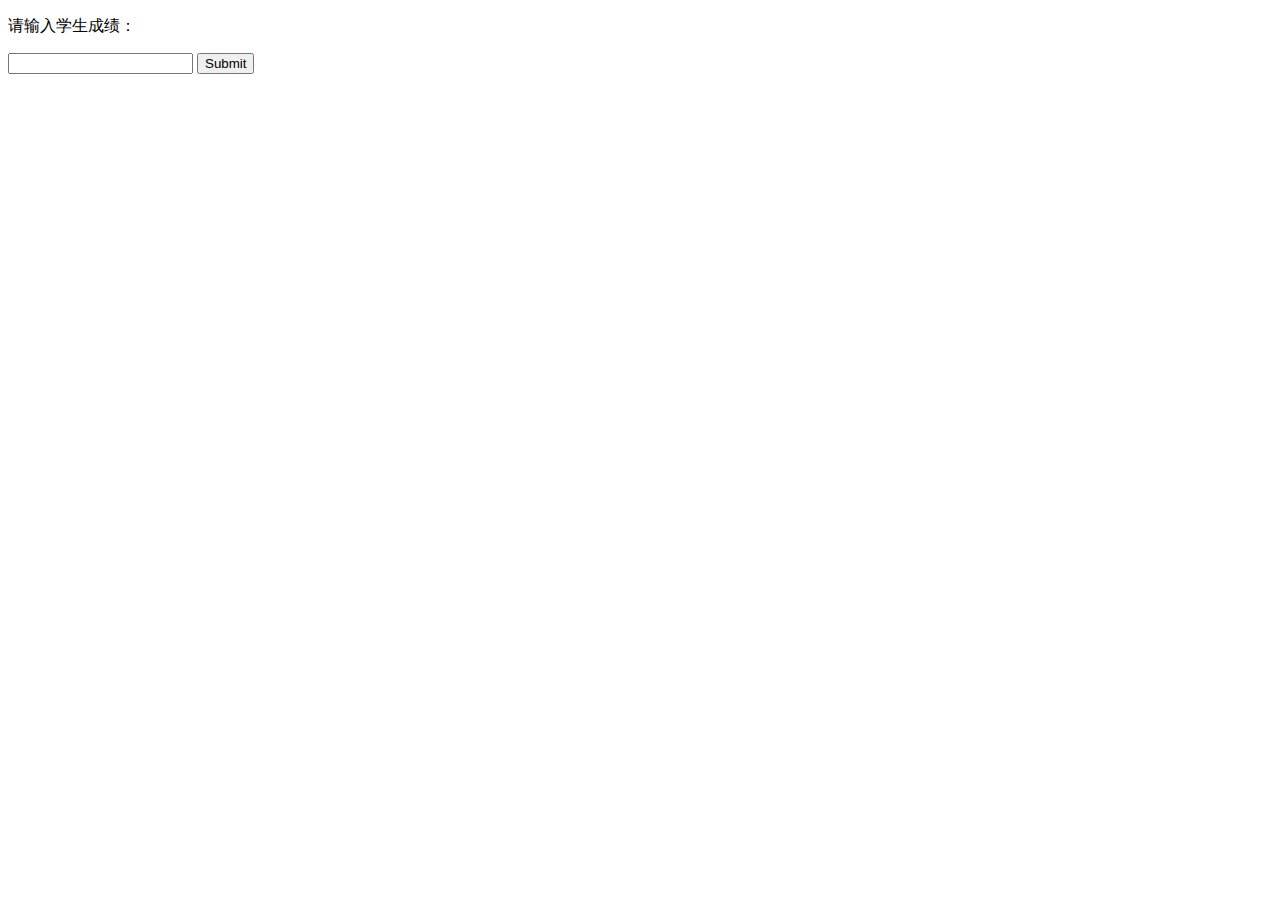
<file: lesson-05 Basic JS/1.几等生/index.html>
<!DOCTYPE html>
<html lang="en">
<head>
	<meta charset="UTF-8">
	<title>几等生</title>
</head>
<body>
	<div>
	<p>请输入学生成绩：</p>
	<input type="text" id="grade">
	<input type="submit" onclick="geted()">
	</div>
	<script>
		function geted(){
			var x=document.getElementById("grade");
			var gar=x.value;
			if (!gar.trim()) //判断是否为空
			{
				alert("输入成绩非法！请重新输入");
				return;
			}
			if (isNaN(gar))			//判断是否为数字
			{
				alert("输入成绩非法！请重新输入");
				return;
			}
			if (gar>100||gar<0) 		//若成绩大于100或小于零非法
			{
				alert("输入成绩非法！请重新输入");
				return;
			}
			else
			{
				var score=parseInt(gar/10);			//取整用switch
				switch(score)
				{
					case 10:
					alert("一等生");
					break;
					case 9:
					alert("一等生");
					break;
					case 8:
					alert("二等生");
					break;
					case 7:
					alert("三等生");
					break;
					case 6:
					alert("四等生");
					break;
					case 5:
					alert("五等生");
					break;
					case 4:
					alert("六等生");
					break;
					case 3:
					alert("七等生");
					break;
					case 2:
					alert("八等生");
					break;
					case 1:
					alert("九等生");
					break;
					case 0:
					alert("十等生");
					break;
				}
			}


		}
		
	</script>
</body>
</html>
</file>
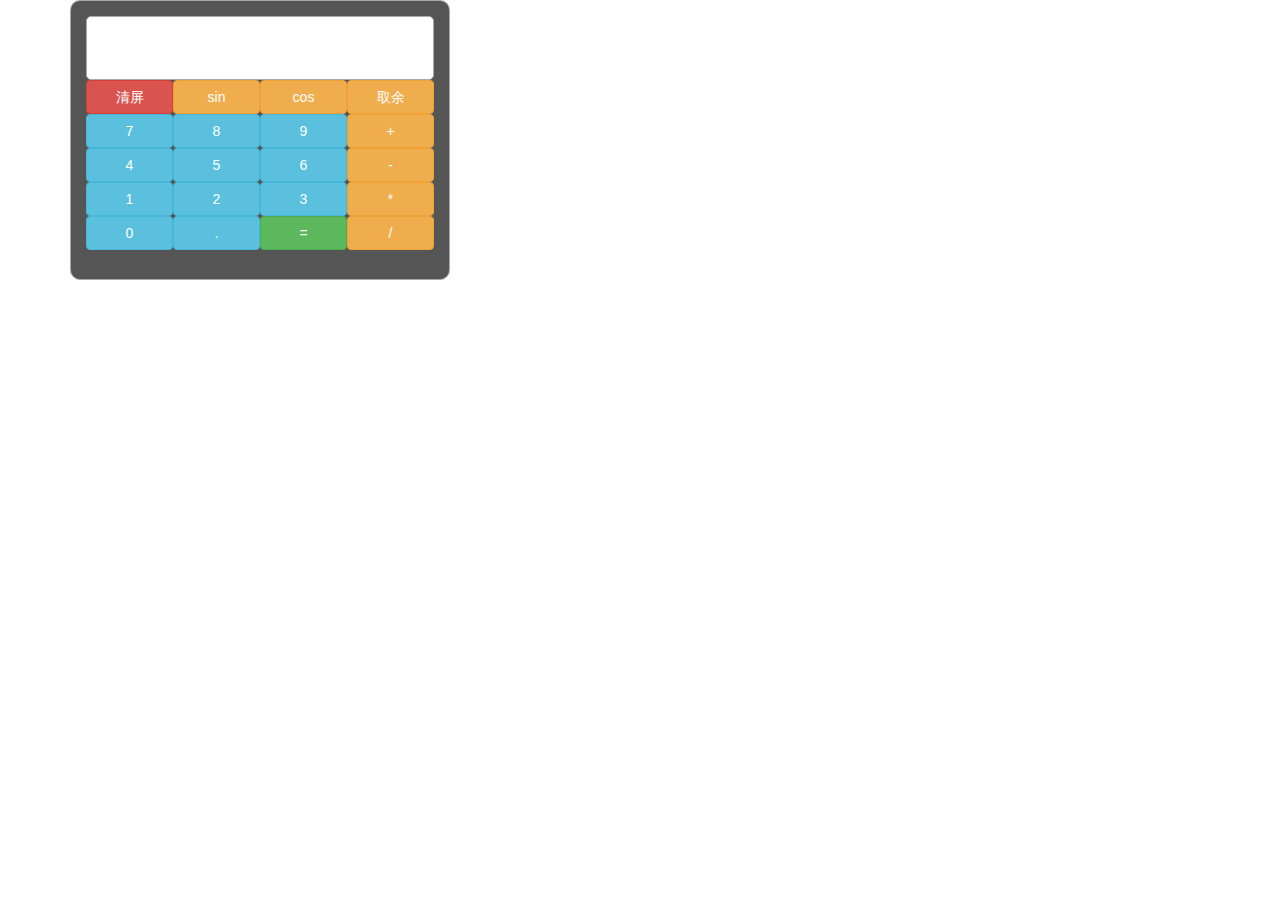
<file: lesson-05 Basic JS/2.在线计算器/index.html>
<!DOCTYPE html>
<html lang="en">
<head>
	<meta charset="UTF-8">
	<title>计算器</title>
	<link rel="stylesheet" href="d1.css">
	<link rel="stylesheet" href="bootstrap.min.css">
</head>
<body>
	<div class="container">
		<div class="col-lg-4 box">
			<input type="text" id="inputBox" class="col-lg-12 col-md-12 col-xs-12">				<!-- 输入框 -->
			<div>															<!-- 按钮区域 -->	
				<button class="col-lg-3 col-md-3 col-xs-3 btn btn-danger" id="clear"
				onclick="window.location.reload()">清屏</button>
				<button class="col-lg-3 col-md-3 col-xs-3  btn btn-warning" id="sin" onclick="getMathSymbol(this.id)">sin</button>
				<button class="col-lg-3 col-md-3 col-xs-3  btn btn-warning" id="cos" onclick="getMathSymbol(this.id)">cos</button>
				<button class="col-lg-3 col-md-3 col-xs-3  btn btn-warning" id="yu" onclick="getSymbol(this.id)">取余</button>
			</div>
			<div>
				<button class="col-lg-3 col-md-3 col-xs-3  btn btn-info" id="num7" onclick="getNum(this.id)">7</button>
				<button class="col-lg-3 col-md-3 col-xs-3  btn btn-info" id="num8" onclick="getNum(this.id)">8</button>
				<button class="col-lg-3 col-md-3 col-xs-3  btn btn-info" id="num9" onclick="getNum(this.id)">9</button>
				<button class="col-lg-3 col-md-3 col-xs-3  btn btn-warning" id="plus" onclick="getSymbol(this.id)">+</button>
			</div>
			<div>
				<button class="col-lg-3 col-md-3 col-xs-3  btn btn-info" id="num4" onclick="getNum(this.id)">4</button>
				<button class="col-lg-3 col-md-3 col-xs-3  btn btn-info" id="num5" onclick="getNum(this.id)">5</button>
				<button class="col-lg-3 col-md-3 col-xs-3  btn btn-info" id="num6" onclick="getNum(this.id)">6</button>
				<button class="col-lg-3 col-md-3 col-xs-3  btn btn-warning" id="sub" onclick="getSymbol(this.id)">-</button>
			</div>
			<div>
				<button class="col-lg-3 col-md-3 col-xs-3  btn btn-info" id="num1" onclick="getNum(this.id)">1</button>
				<button class="col-lg-3 col-md-3 col-xs-3  btn btn-info" id="num2" onclick="getNum(this.id)">2</button>
				<button class="col-lg-3 col-md-3 col-xs-3  btn btn-info" id="num3" onclick="getNum(this.id)">3</button>
				<button class="col-lg-3 col-md-3 col-xs-3  btn btn-warning" id="take" onclick="getSymbol(this.id)">*</button>
			</div>
			<div>
				<button class="col-lg-3 col-md-3 col-xs-3  btn btn-info" id="num0" onclick="getNum(this.id)">0</button>
				<button class="col-lg-3 col-md-3 col-xs-3  btn btn-info" id="num." onclick="getNum(this.id)">.</button>
				<button class="col-lg-3 col-md-3 col-xs-3  btn btn-success" id="equal" onclick="result()">=</button>
				<button class="col-lg-3 col-md-3 col-xs-3  btn btn-warning" id="division" onclick="getSymbol(this.id)">/</button>
			</div>
		</div>
	</div>
	<script src="j1.js"></script>
</body>
</html>
</file>
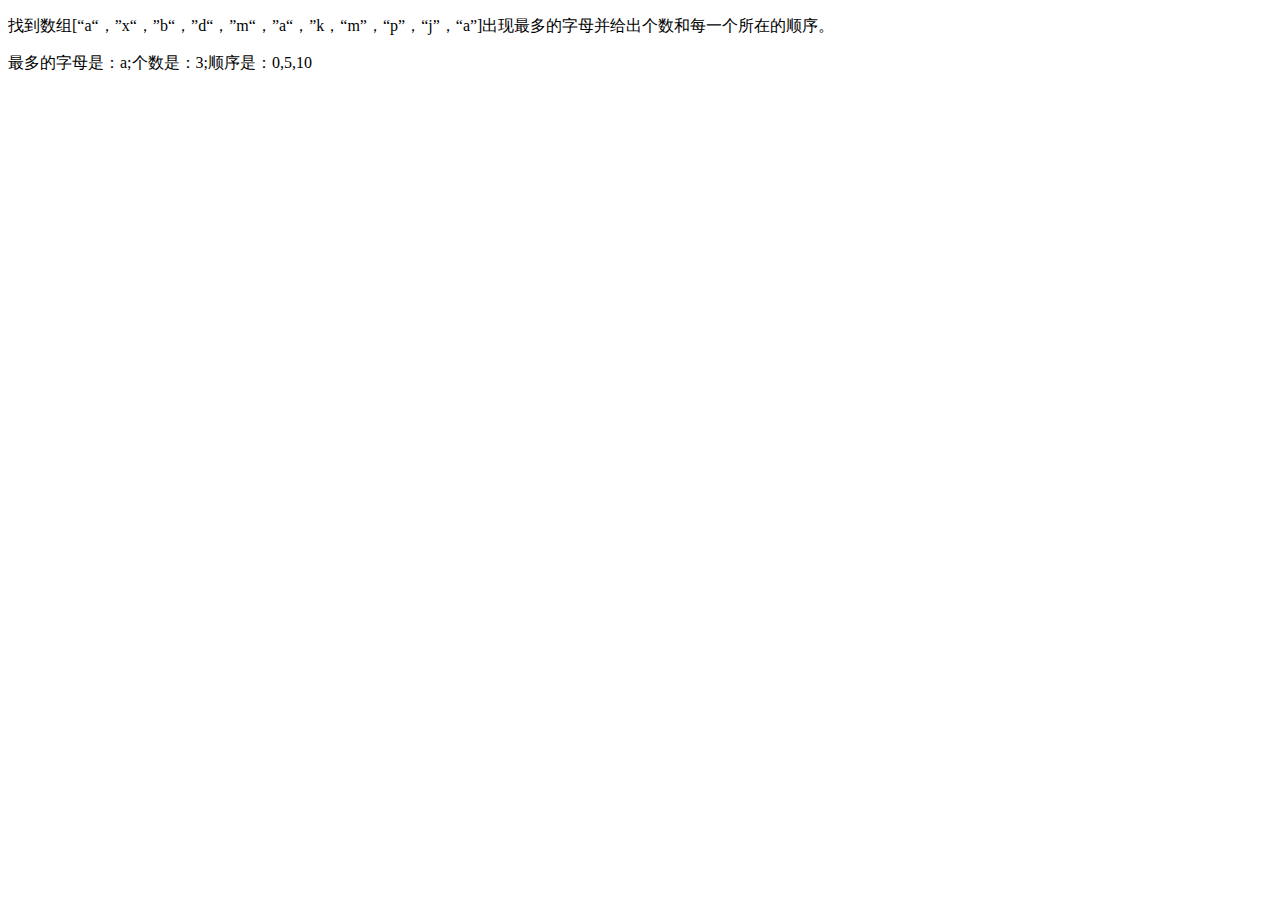
<file: lesson-05 Basic JS/3.数组遍历/index.html>
<!DOCTYPE html>
<html lang="en">
<head>
	<meta charset="UTF-8">
	<title>数组遍历</title>
</head>
<body>
	<p>找到数组[“a“，”x“，”b“，”d“，”m“，”a“，”k，“m”，“p”，“j”，“a”]出现最多的字母并给出个数和每一个所在的顺序。</p>
	<script>
	var arr=["a","x","b","d","m","a","k","m","p","j","a"];
	var obj={};

	for(var i=0;i<arr.length;i++)
	{
		if(obj[arr[i]])				//判断字母是否统计过了，统计过了的话；数量+1，并且录入位置；
		{
			obj[arr[i]].count+=1;
			obj[arr[i]].position.push(i);
		}
		else				//没统计过的h话，数量设为1，统计位置；
		{
			obj[arr[i]]={'count':1,'position':[i]};
		}
			
	}
	var max=0;					//最多字母个数
	var lat;					//最多的字母
	var rearr;					//最多字母的位置
	for(attr in obj)
		{
			if(obj[attr].count>max)
			{
				max=obj[attr].count;
				lat=attr;
				rearr=obj[attr].position;
			}
        }
 	document.write("最多的字母是："+lat+";个数是："+max+";顺序是："+rearr);

	</script>
</body>
</html>
</file>
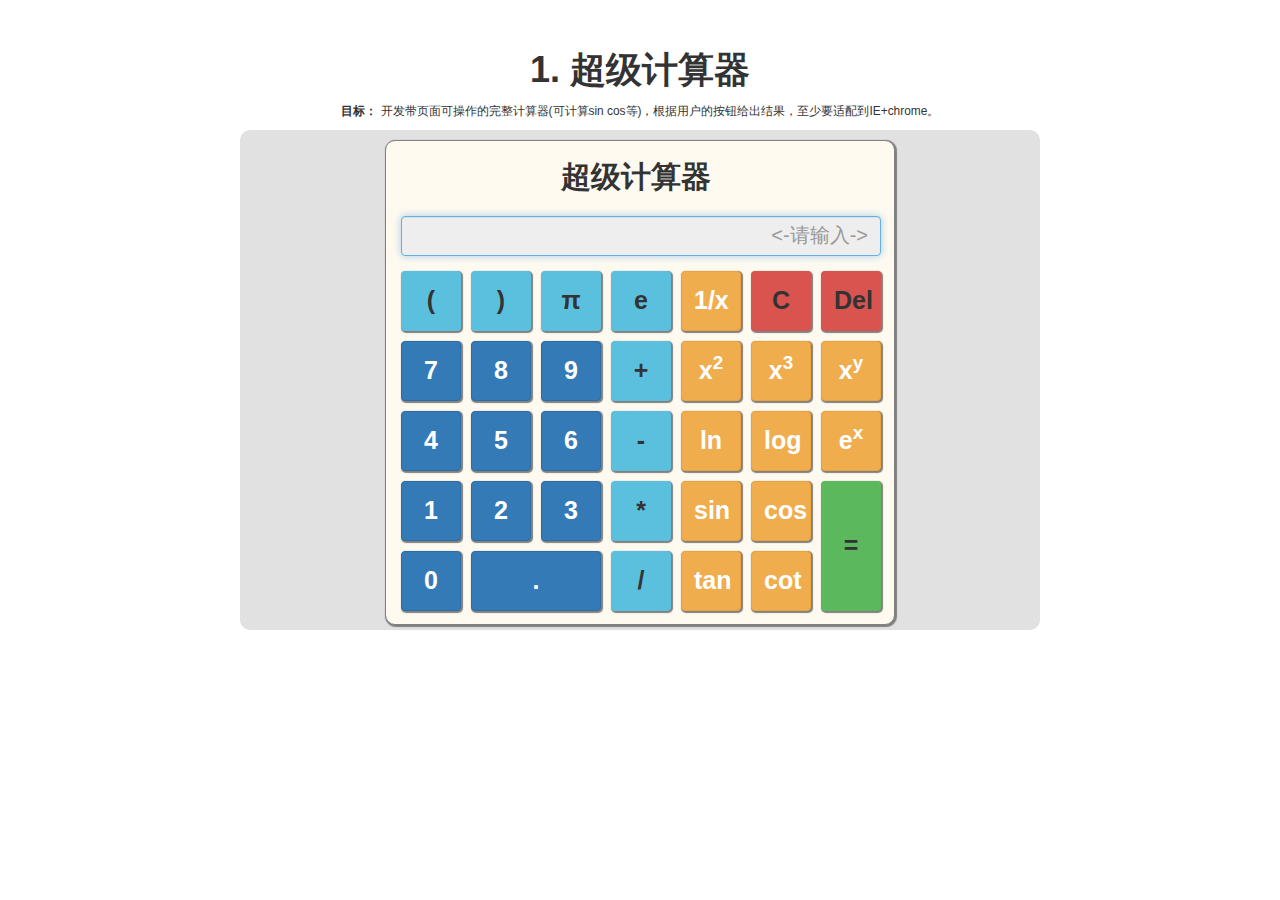
<file: lesson-06 jsDOM/1. 超级计算器/index.html>
<!DOCTYPE HTML PUBLIC "-//W3C//DTD HTML 4.01 Transitional//EN" "http://www.w3.org/TR/html4/loose.dtd">
<html>

<head>
    <meta http-equiv="Content-Type" content="text/html; charset=utf-8">
    <link rel="stylesheet" type="text/css" href="./css/index.css">
    <link rel="stylesheet" type="text/css" href="./bootstrap/3.3.5/css/bootstrap.min.css">
    <title>Index</title>
</head>

<body>
    <div>
        <!--Header-->
        <div class="header">
            <div class="title text-center">
                <h1><strong>1. 超级计算器</strong></h1>
            </div>
            <div class="sub-title text-center center-block">
                <small><strong>目标：</strong></small>
                <small>开发带页面可操作的完整计算器(可计算sin cos等)，根据用户的按钮给出结果，至少要适配到IE+chrome。
                </small>
            </div>
        </div>
        <!--Homework-->
        <div class="homework">
            <div class="inner">
                <div class="brand-name"><strong>超级计算器</strong>
                </div>
                <div class="views">
                    <input type="text" id="view" class="form-control form-input" placeholder="<-请输入->" required autofocus readonly="readonly">
                    <div class="numbers">
                        <button id="reset" class="btn label-danger form-button" style="top:0px; left:350px;"><strong class="num-size">C</strong>
                        </button>
                        <button id="signParL" class="btn label-info form-button" style="top:0px; left:0px;"><strong class="num-size">(</strong>
                        </button>
                        <button id="signParR" class="btn label-info form-button" style="top:0px; left:70px;"><strong class="num-size">)</strong>
                        </button>
                        <button id="signPai" class="btn label-info form-button" style="top:0px; left:140px;"><strong class="num-size">π</strong>
                        </button>
                        <button id="signE" class="btn label-info form-button" style="top:0px; left:210px;"><strong class="num-size">e</strong>
                        </button>
                        <button id="signDiv" class="btn label-info form-button" style="top:280px; left:210px;"><strong class="num-size">/</strong>
                        </button>
                        <button id="signMult" class="btn label-info form-button" style="top:210px; left:210px;"><strong class="num-size">*</strong>
                        </button>
                        <button id="signDel" class="btn label-danger form-button" style="top:0px; left:420px;"><strong class="num-size">Del</strong>
                        </button>
                        <button id="num7" class="btn btn-primary form-button" style="top:70px; left:0px;"><strong class="num-size">7</strong>
                        </button>
                        <button id="num8" class="btn btn-primary form-button" style="top:70px; left:70px;"><strong class="num-size">8</strong>
                        </button>
                        <button id="num9" class="btn btn-primary form-button" style="top:70px; left:140px;"><strong class="num-size">9</strong>
                        </button>
                        <button id="signMinus" class="btn label-info form-button" style="top:140px; left:210px;"><strong class="num-size">-</strong>
                        </button>
                        <button id="num4" class="btn btn-primary form-button" style="top:140px; left:0px;"><strong class="num-size">4</strong>
                        </button>
                        <button id="num5" class="btn btn-primary form-button" style="top:140px; left:70px;"><strong class="num-size">5</strong>
                        </button>
                        <button id="num6" class="btn btn-primary form-button" style="top:140px; left:140px;"><strong class="num-size">6</strong>
                        </button>
                        <button id="signPlus" class="btn label-info form-button" style="top:70px; left:210px;"><strong class="num-size">+</strong>
                        </button>
                        <button id="num1" class="btn btn-primary form-button" style="top:210px; left:0px;"><strong class="num-size">1</strong>
                        </button>
                        <button id="num2" class="btn btn-primary form-button" style="top:210px; left:70px;"><strong class="num-size">2</strong>
                        </button>
                        <button id="num3" class="btn btn-primary form-button" style="top:210px; left:140px;"><strong class="num-size">3</strong>
                        </button>
                        <button id="result" class="btn label-success form-button" style="top:210px; left:420px; height:130px !important;"><strong class="num-size">=</strong>
                        </button>
                        <button id="num0" class="btn btn-primary form-button" style="top:280px; left:0px;"><strong class="num-size">0</strong>
                        </button>
                        <button id="signDot" class="btn btn-primary form-button" style="top:280px; left:70px; width:130px !important;"><strong class="num-size">.</strong>
                        </button>
                        <button id="signTan" class="btn btn-warning form-button" style="top:280px; left:280px;"><strong class="num-size">tan</strong>
                        </button>
                        <button id="signCot" class="btn btn-warning form-button" style="top:280px; left:350px;"><strong class="num-size">cot</strong>
                        </button>
                        <button id="signCos" class="btn btn-warning form-button" style="top:210px; left:350px;"><strong class="num-size">cos</strong>
                        </button>
                        <button id="signSin" class="btn btn-warning form-button" style="top:210px; left:280px;"><strong class="num-size">sin</strong>
                        </button>
                        <button id="signLn" class="btn btn-warning form-button" style="top:140px; left:280px;"><strong class="num-size">ln</strong>
                        </button>
                        <button id="signLog" class="btn btn-warning form-button" style="top:140px; left:350px;"><strong class="num-size">log</strong>
                        </button>
                        <button id="signInverse" class="btn btn-warning form-button" style="top:0px; left:280px;"><strong class="num-size">1/x</strong>
                        </button>
                        <button id="signSquare" class="btn btn-warning form-button" style="top:70px; left:280px;"><strong class="num-size">x<sup>2</sup></strong>
                        </button>
                        <button id="signCube" class="btn btn-warning form-button" style="top:70px; left:350px;"><strong class="num-size">x<sup>3</sup></strong>
                        </button>
                        <button id="signExpY" class="btn btn-warning form-button" style="top:70px; left:420px;"><strong class="num-size">x<sup>y</sup></strong>
                        </button>
                        <button id="signEExpY" class="btn btn-warning form-button" style="top:140px; left:420px;"><strong class="num-size">e<sup>x</sup></strong>
                        </button>
                    </div>
                </div>
            </div>
        </div>
    </div>
    <script type="text/javascript" src="./js/index.js"></script>
</body>

</html>
</file>
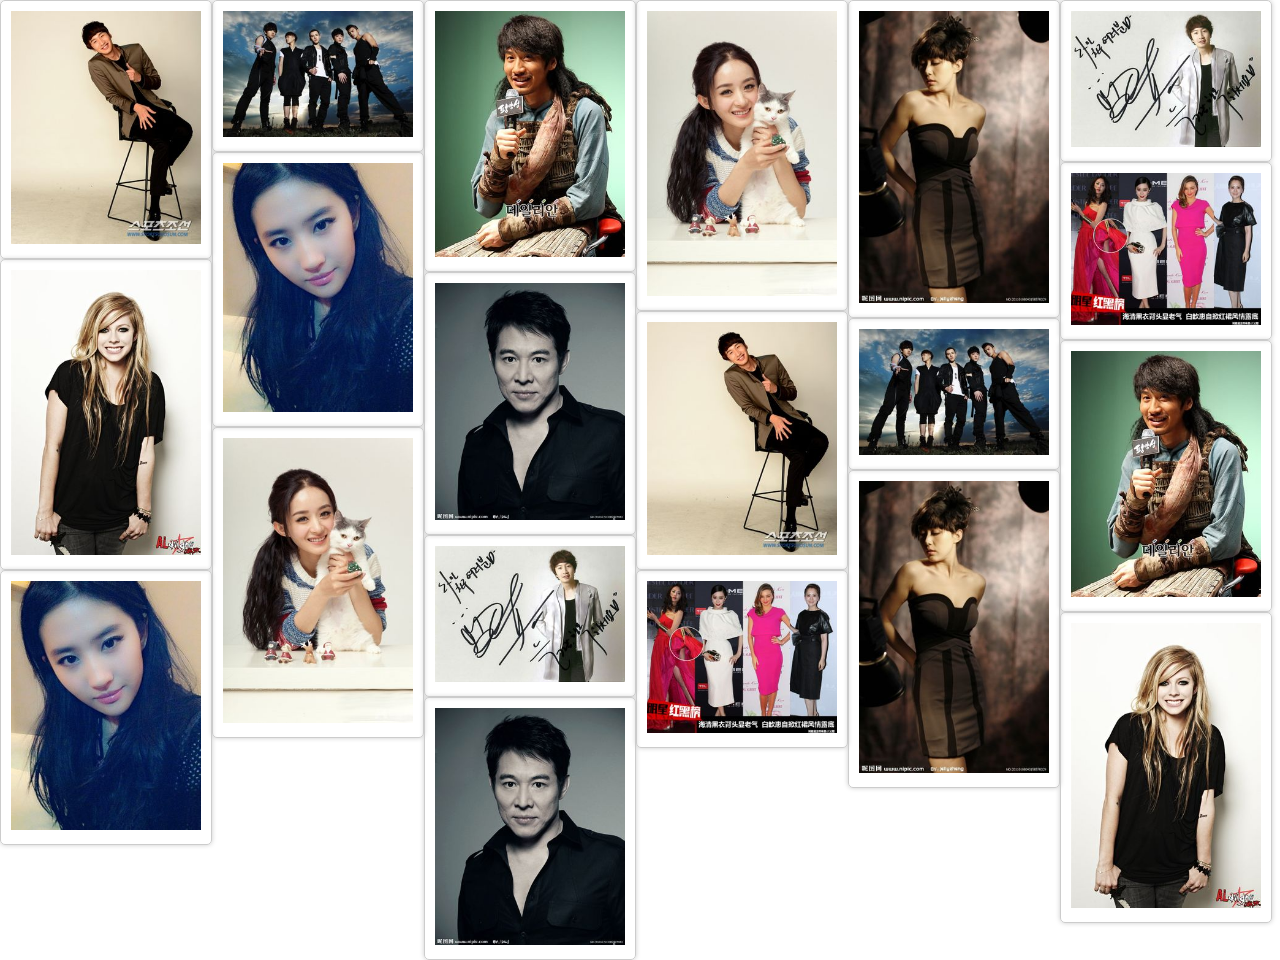
<file: lesson-07 JQ/3.waterfall/index.html>
<!DOCTYPE html>
<html>
<head lang="en">
    <meta charset="UTF-8">
    <title>瀑布流</title>
    <script src="jquery-2.1.1.min.js"></script>
    <script src="app.js"></script>
    <link href="style.css" type="text/css" rel="stylesheet">
</head>
<body>
    <div id="container">
        <div class="box">
            <div class="content">
                <img src="img/1.jpg">
            </div>
        </div>
        <div class="box">
            <div class="content">
                <img src="img/2.jpg">
            </div>
        </div>
        <div class="box">
            <div class="content">
                <img src="img/3.jpg">
            </div>
        </div>
        <div class="box">
            <div class="content">
                <img src="img/4.jpg">
            </div>
        </div>
        <div class="box">
            <div class="content">
                <img src="img/5.jpg">
            </div>
        </div>
        <div class="box">
            <div class="content">
                <img src="img/6.jpg">
            </div>
        </div>
        <div class="box">
            <div class="content">
                <img src="img/7.jpg">
            </div>
        </div>
        <div class="box">
            <div class="content">
                <img src="img/8.jpg">
            </div>
        </div>
        <div class="box">
            <div class="content">
                <img src="img/9.jpg">
            </div>
        </div>
        <div class="box">
            <div class="content">
                <img src="img/10.jpg">
            </div>
        </div>
        <div class="box">
            <div class="content">
                <img src="img/1.jpg">
            </div>
        </div>
        <div class="box">
            <div class="content">
                <img src="img/2.jpg">
            </div>
        </div>
        <div class="box">
            <div class="content">
                <img src="img/3.jpg">
            </div>
        </div>
        <div class="box">
            <div class="content">
                <img src="img/4.jpg">
            </div>
        </div>
        <div class="box">
            <div class="content">
                <img src="img/5.jpg">
            </div>
        </div>
        <div class="box">
            <div class="content">
                <img src="img/6.jpg">
            </div>
        </div>
        <div class="box">
            <div class="content">
                <img src="img/7.jpg">
            </div>
        </div>
        <div class="box">
            <div class="content">
                <img src="img/8.jpg">
            </div>
        </div>
        <div class="box">
            <div class="content">
                <img src="img/9.jpg">
            </div>
        </div>
        <div class="box">
            <div class="content">
                <img src="img/10.jpg">
            </div>
        </div>
    </div>
</body>
</html>
</file>
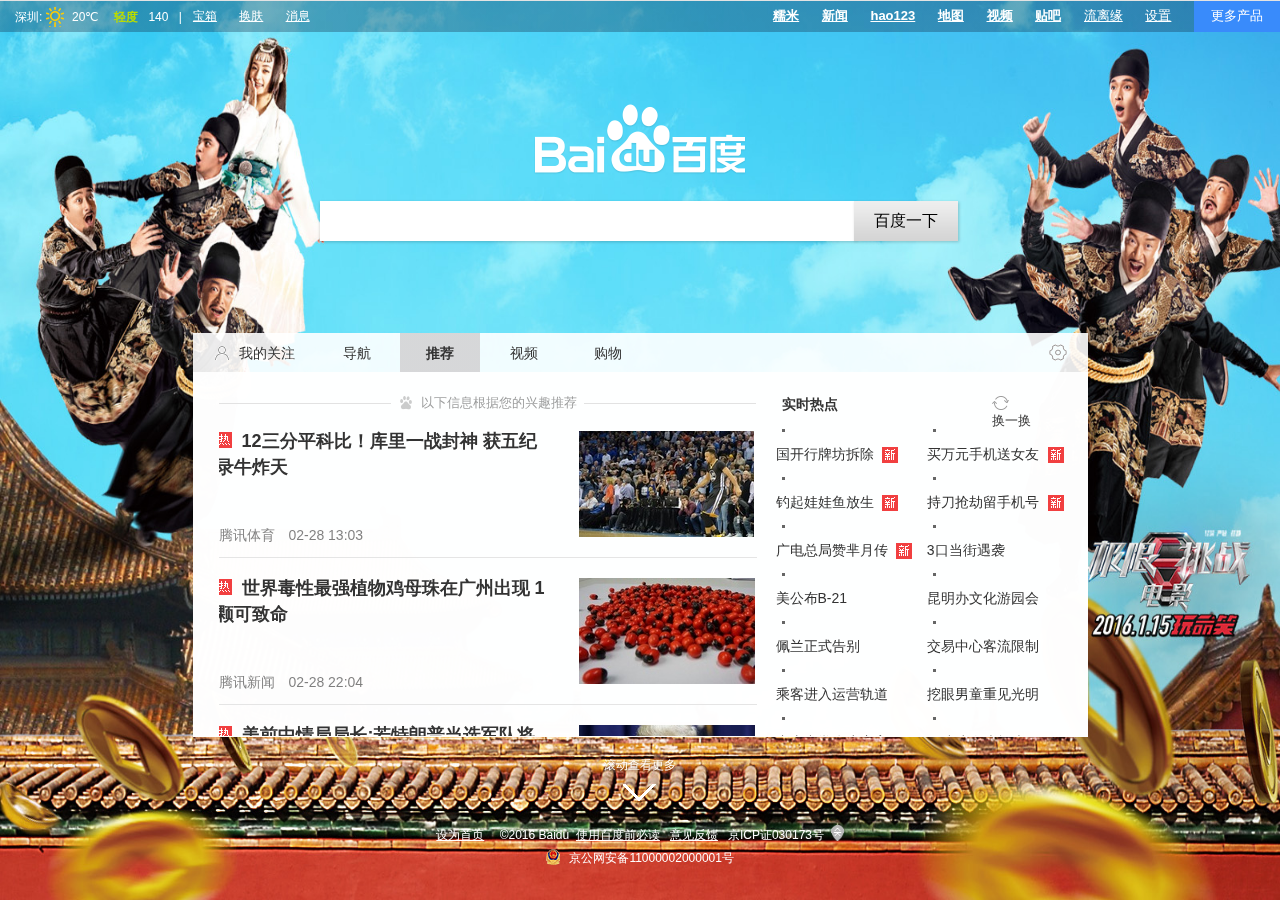
<file: lesson-10 Fis3/baidu/index.html>
<!DOCTYPE html>
<html lang="en">

<head>
    <meta charset="UTF-8" />
    <title>百度一下，你就知道</title>
    <link rel="stylesheet" href="Stylesheets/style.css" type="text/css" />
</head>

<body>
    <div id="container" class="container">
        <div class="skin_container">
            <img src="Images/skin01s.jpg">
        </div>
        <!--换肤-->
        <div class="head_skin">
            <div class="skin_menu">
                <div class="skin_title">
                    <ul class="skin_nav">
                        <li class="skin_nav_list choose_nav">
                            <span class="skin_nav_name">热门</span>
                        </li>
                        <li class="skin_nav_list">
                            <span class="skin_nav_name">游戏</span>
                        </li>
                        <li class="skin_nav_list">
                            <span class="skin_nav_name">卡通</span>
                        </li>
                        <li class="skin_nav_list">
                            <span class="skin_nav_name">女神降临</span>
                        </li>
                        <li class="skin_nav_list">
                            <span class="skin_nav_name">明星</span>
                        </li>
                        <li class="skin_nav_list">
                            <span class="skin_nav_name">风景</span>
                        </li>
                        <li class="skin_nav_list">
                            <span class="skin_nav_name">简约</span>
                        </li>
                        <li class="skin_nav_list">
                            <span class="skin_nav_name">小清新</span>
                        </li>
                    </ul>
                    <div class="skin_setting">
                        <div class="skin_bg_icon">
                            <span class="bg_up"></span>
                            <span class="bg_title">收起</span>
                        </div>
                    </div>
                </div>
                <div class="skin_bg">
                    <div class="skin_bgcon">
                        <img data-skin="01" class="big" src="Images/skin01.jpg">
                        <img data-skin="02" src="Images/skin02.jpg">
                        <img data-skin="03" src="Images/skin03.jpg">
                        <img data-skin="04" src="Images/skin04.jpg">
                        <img data-skin="05" src="Images/skin05.jpg">
                        <img data-skin="06" src="Images/skin06.jpg">
                        <img data-skin="07" class="big" src="Images/skin07.jpg">
                        <img data-skin="08" src="Images/skin08.jpg">
                        <img data-skin="09" src="Images/skin09.jpg">
                        <img data-skin="10" class="last" src="Images/skin10.jpg">
                        <img data-skin="11" class="last" src="Images/skin11.jpg">
                        <img data-skin="12" class="last" src="Images/skin12.jpg">
                    </div>
                    <div class="skin_preview">
                        <div id="skin_preview"></div>
                        <div class="skin_content">
                            <img src="Images/skin01.jpg" id="skin_img">
                        </div>
                        <div class="preview_bg"></div>
                    </div>
                    <p class="preview_title">背景皮肤效果预览</p>
                </div>
            </div>
        </div>
        <!-- 头部 -->
        <div class="head">
            <div id="top_wrap">
            </div>
            <!-- 头部左边菜单 -->
            <div id="head_left" class="headleft_menu">
                <!-- 天气、城市、污染 -->
                <div class="weather_wrapper">
                    <div class="weather_inner">
                        <div class="weather">
                            <a href="" class="city_weather">
                                <div class="show_weather">
                                    <span class="show-city">
                                        <em class="city_name">深圳:</em>
                                    </span>
                                    <span class="show_icon">
                                        <span class="weather_icon">

                                        </span>
                                    <em class="icon_temp">20℃</em>
                                    </span>
                                    <span class="show_temp"></span>
                                </div>
                                <div class="show_pollution">
                                    <span class="pollution_level">
                                    <em class="pollution_name">轻度</em>
                                    <em class="pollution_num">140</em>
                                </span>
                                    <span class="show_vertical">|</span>
                                </div>
                            </a>
                        </div>
                        <div class="city"></div>
                    </div>
                </div>
                <!-- 宝箱、换肤、消息 -->
                <div class="other_wrapper">
                    <a href="" class="treasure">
                        <span class="top_title">宝箱</span>
                    </a>
                    <a href="#" class="skin">
                        <span class="top_title">换肤</span>
                    </a>
                    <a href="" class="message">
                        <span class="top_title">消息</span>
                    </a>
                </div>
            </div>
            <!-- 头部右边菜单 -->
            <div id="head_right" class="headright_menu">
                <a href="" class="nav_list">糯米</a>
                <a href="" class="nav_list">新闻</a>
                <a href="" class="nav_list">hao123</a>
                <a href="" class="nav_list">地图</a>
                <a href="" class="nav_list">视频</a>
                <a href="" class="nav_list">贴吧</a>
                <a href="" class="username"><span class="name">流离缘</span></a>
                <a href="" class="usersetting"><span class="setting_text">设置</span></a>
                <a href="" id="more_list" class="more_list">更多产品</a>
                <div id="username_menu" class="user_set">
                    <div>
                        <a href="">我的VIP</a>
                        <a href="">个人中心</a>
                        <a href="">账号设置</a>
                        <a href="">意见反馈</a>
                        <a href="">退出</a>
                    </div>
                    <span class="menu_arrow"><em></em></span>
                </div>
                <div id="usersetting_menu" class="user_set">
                    <div>
                        <a href="">搜索设置</a>
                        <a href="">高级搜索</a>
                        <a href="">搜索历史</a>
                        <a href="">意见反馈</a>
                    </div>
                    <span class="menu_arrow"><em></em></span>
                </div>
            </div>
        </div>
        <!--侧边栏部分隐藏显示-->
        <div class="morethings">
            <div class="more_main">
                <div class="moreone">更多产品</div>
                <div class="morescroll">
                    <div class="morescroll_wrapper">
                        <div class="more_wrapper">
                            <a href="" name="music">
                                <div id="music"></div>
                                音乐
                            </a>
                            <a href="" name="image">
                            <div id="image"></div>
                                图片
                            </a>
                            <a href="" name="know">
                                <div id="know"></div>
                                知道
                            </a>
                            <a href="" name="wenku">
                                <div id="wenku"></div>
                                文库
                            </a>
                            <a href="" name="state">
                                <div id="state"></div>
                                风云榜
                            </a>
                            <a href="" name="spread">
                                <div id="spread"></div>
                                百度推广
                            </a>
                            <div class="all"><a href="#"> 全部产品>></a></div>
                        </div>
                    </div>
                </div>
            </div>
        </div>
        <div class="clear"></div>
        <!-- 百度一下 -->
        <div class="search_wrapper">
            <div class="form_content">
                <div class="form_wrapper">
                    <div class="logo">
                        <img class="logo_img" src="Images/logo_white.png" width="270" height="129">
                    </div>
                    <form class="form">
                        <span class="input_wrapper">
                        <input type="text" class="input_text">
                    </span>
                        <span class="button_wrapper">
                        <input type="submit" value="百度一下" class="btn">
                    </span>
                    </form>
                </div>
            </div>
        </div>
        <!-- 标签页导航 -->
        <div id="menu_wrap" class="menu_wrapper">
            <div class="menu_main">
                <div class="menu_card">
                    <div class="menu_container">
                        <div class="menu_nav">
                            <div class="menu_navin">
                                <span id="menu_mine" class="menu_mine menu_item" data-id="content_0">
                                <div class="mine_icon"></div>
                                <div class="mine_text">我的关注</div>
                                </span>
                                <div class="menu_outer">
                                    <div class="outer_wrapper">
                                        <span class="outer_list menu_item" data-id="content_1">导航</span>
                                        <span class="outer_list menu_item current" data-id="content_2">推荐</span>
                                        <span class="outer_list menu_item" data-id="content_3">视频</span>
                                        <span class="outer_list menu_item" data-id="content_4">购物</span>
                                    </div>
                                    <div class="space_wrapper">
                                    </div>
                                </div>
                                <span class="set_wrapper" title="设置">
                                    <div class="set_icon"></div>
                                </span>
                            </div>
                        </div>
                    </div>
                    <!--标签页-->
                    <div id="menu_content" class="menu_content">
                        <!--推荐-->
                        <div id="content_2" class="content_inner">
                            <div class="content_news">
                                <div class="news_wrapper">
                                    <div class="news_rank">
                                        <div class="rank_title">
                                            <div class="title_text">
                                                <a href="">实时热点</a>
                                            </div>
                                            <a href="" class="hot_refresh">
                                                <span class="refresh_icon"></span>
                                                <span class="refresh_text">换一换</span>
                                            </a>
                                        </div>
                                        <ul class="rank_content">
                                            <li class="rank_item">
                                                <em class="news_icon"></em>
                                                <span class="news_title">
                                        <span class="title_link">
                                        <a href="" class="title_content">国开行牌坊拆除</a>
                                        <span class="new_identity"></span>
                                                </span>
                                                </span>
                                            </li>
                                            <li class="rank_item">
                                                <em class="news_icon"></em>
                                                <span class="news_title">
                                        <span class="title_link">
                                        <a href="" class="title_content">买万元手机送女友</a>
                                        <span class="new_identity"></span>
                                                </span>
                                                </span>
                                            </li>
                                            <li class="rank_item">
                                                <em class="news_icon"></em>
                                                <span class="news_title">
                                        <span class="title_link">
                                        <a href="" class="title_content">钓起娃娃鱼放生</a>
                                        <span class="new_identity"></span>
                                                </span>
                                                </span>
                                            </li>
                                            <li class="rank_item">
                                                <em class="news_icon"></em>
                                                <span class="news_title">
                                        <span class="title_link">
                                        <a href="" class="title_content">持刀抢劫留手机号</a>
                                        <span class="new_identity"></span>
                                                </span>
                                                </span>
                                            </li>
                                            <li class="rank_item">
                                                <em class="news_icon"></em>
                                                <span class="news_title">
                                        <span class="title_link">
                                        <a href="" class="title_content">广电总局赞芈月传</a>
                                        <span class="new_identity"></span>
                                                </span>
                                                </span>
                                            </li>
                                            <li class="rank_item">
                                                <em class="news_icon"></em>
                                                <span class="news_title">
                                        <span class="title_link">
                                        <a href="" class="title_content">3口当街遇袭</a>

                                        </span>
                                                </span>
                                            </li>
                                            <li class="rank_item">
                                                <em class="news_icon"></em>
                                                <span class="news_title">
                                        <span class="title_link">
                                        <a href="" class="title_content">美公布B-21</a>

                                        </span>
                                                </span>
                                            </li>
                                            <li class="rank_item">
                                                <em class="news_icon"></em>
                                                <span class="news_title">
                                        <span class="title_link">
                                        <a href="" class="title_content">昆明办文化游园会</a>

                                        </span>
                                                </span>
                                            </li>
                                            <li class="rank_item">
                                                <em class="news_icon"></em>
                                                <span class="news_title">
                                        <span class="title_link">
                                        <a href="" class="title_content">佩兰正式告别</a>

                                        </span>
                                                </span>
                                            </li>
                                            <li class="rank_item">
                                                <em class="news_icon"></em>
                                                <span class="news_title">
                                        <span class="title_link">
                                        <a href="" class="title_content">交易中心客流限制</a>

                                        </span>
                                                </span>
                                            </li>
                                            <li class="rank_item">
                                                <em class="news_icon"></em>
                                                <span class="news_title">
                                        <span class="title_link">
                                        <a href="" class="title_content">乘客进入运营轨道</a>

                                        </span>
                                                </span>
                                            </li>
                                            <li class="rank_item">
                                                <em class="news_icon"></em>
                                                <span class="news_title">
                                        <span class="title_link">
                                        <a href="" class="title_content">挖眼男童重见光明</a>

                                        </span>
                                                </span>
                                            </li>
                                            <li class="rank_item">
                                                <em class="news_icon"></em>
                                                <span class="news_title">
                                        <span class="title_link">
                                        <a href="" class="title_content">广东中学贪腐窝案</a>

                                        </span>
                                                </span>
                                            </li>
                                            <li class="rank_item">
                                                <em class="news_icon"></em>
                                                <span class="news_title">
                                        <span class="title_link">
                                        <a href="" class="title_content">19岁少女患怪病</a>

                                        </span>
                                                </span>
                                            </li>
                                            <li class="rank_item">
                                                <em class="news_icon"></em>
                                                <span class="news_title">
                                        <span class="title_link">
                                        <a href="" class="title_content">女法官遭枪击殉职</a>

                                        </span>
                                                </span>
                                            </li>
                                            <li class="rank_item">
                                                <em class="news_icon"></em>
                                                <span class="news_title">
                                        <span class="title_link">
                                        <a href="" class="title_content">虐女儿伤口撒盐</a>

                                        </span>
                                                </span>
                                            </li>
                                        </ul>
                                    </div>
                                    <!-- 新闻详情 -->
                                    <div class="news_tips">
                                        <div class="left_line"></div>
                                        <div class="tips_content">
                                            <div class="tips_icon"></div>
                                            <span>以下信息根据您的兴趣推荐</span>
                                        </div>
                                        <div class="right_line"></div>
                                    </div>
                                    <!-- 详情 -->
                                    <div class="news_container">
                                        <div class="newslist_wrapper">
                                            <div class="newslist_item">
                                                <div class="text_content">
                                                    <h2>
                                                        <a href="" class="font_yahei">
                                                            <span class="news_status"></span>
                                                            12三分平科比！库里一战封神 获五纪录牛炸天
                                                        </a>
                                                    </h2>
                                                </div>
                                                <div class="pic_content">
                                                    <ul class="news_img">
                                                        <li class="img_item">
                                                            <a href="">
                                                                <img src="Images/news01.jpg" class="img_link">
                                                            </a>
                                                        </li>
                                                    </ul>
                                                </div>
                                                <div class="news_form">
                                                    <span class="news_net"><a href="">腾讯体育</a></span>
                                                    <span class="news_time">02-28 13:03</span>
                                                </div>
                                            </div>
                                            <div class="newslist_item">
                                                <div class="text_content">
                                                    <h2>
                                                        <a href="" class="font_yahei">
                                                            <span class="news_status"></span>
                                                            世界毒性最强植物鸡母珠在广州出现 1颗可致命
                                                        </a>
                                                    </h2>
                                                </div>
                                                <div class="pic_content">
                                                    <ul class="news_img">
                                                        <li class="img_item">
                                                            <a href="">
                                                                <img src="Images/news02.jpg" class="img_link">
                                                            </a>
                                                        </li>
                                                    </ul>
                                                </div>
                                                <div class="news_form">
                                                    <span class="news_net"><a href="">腾讯新闻</a></span>
                                                    <span class="news_time">02-28 22:04</span>
                                                </div>
                                            </div>
                                            <div class="newslist_item">
                                                <div class="text_content">
                                                    <h2>
                                                        <a href="" class="font_yahei">
                                                            <span class="news_status"></span>
                                                            美前中情局局长:若特朗普当选军队将暴乱
                                                        </a>
                                                    </h2>
                                                </div>
                                                <div class="pic_content">
                                                    <ul class="news_img">
                                                        <li class="img_item">
                                                            <a href="">
                                                                <img src="Images/news03.jpg" class="img_link">
                                                            </a>
                                                        </li>
                                                    </ul>
                                                </div>
                                                <div class="news_form">
                                                    <span class="news_net"><a href="">光明网</a></span>
                                                    <span class="news_time">02-29 09:25</span>
                                                </div>
                                            </div>
                                            <div class="newslist_item">
                                                <div class="text_content">
                                                    <h2>
                                                        <a href="" class="font_yahei">
                                                            <span class="news_status"></span>
                                                            12三分平科比！库里一战封神 获五纪录牛炸天
                                                        </a>
                                                    </h2>
                                                </div>
                                                <div class="pic_content">
                                                    <ul class="news_img">
                                                        <li class="img_item">
                                                            <a href="">
                                                                <img src="Images/news01.jpg" class="img_link">
                                                            </a>
                                                        </li>
                                                    </ul>
                                                </div>
                                                <div class="news_form">
                                                    <span class="news_net"><a href="">腾讯体育</a></span>
                                                    <span class="news_time">02-28 13:03</span>
                                                </div>
                                            </div>
                                            <div class="newslist_item">
                                                <div class="text_content">
                                                    <h2>
                                                        <a href="" class="font_yahei">
                                                            <span class="news_status"></span>
                                                            世界毒性最强植物鸡母珠在广州出现 1颗可致命
                                                        </a>
                                                    </h2>
                                                </div>
                                                <div class="pic_content">
                                                    <ul class="news_img">
                                                        <li class="img_item">
                                                            <a href="">
                                                                <img src="Images/news02.jpg" class="img_link">
                                                            </a>
                                                        </li>
                                                    </ul>
                                                </div>
                                                <div class="news_form">
                                                    <span class="news_net"><a href="">腾讯新闻</a></span>
                                                    <span class="news_time">02-28 22:04</span>
                                                </div>
                                            </div>
                                            <div class="newslist_item">
                                                <div class="text_content">
                                                    <h2>
                                                        <a href="" class="font_yahei">
                                                            <span class="news_status"></span>
                                                            美前中情局局长:若特朗普当选军队将暴乱
                                                        </a>
                                                    </h2>
                                                </div>
                                                <div class="pic_content">
                                                    <ul class="news_img">
                                                        <li class="img_item">
                                                            <a href="">
                                                                <img src="Images/news03.jpg" class="img_link">
                                                            </a>
                                                        </li>
                                                    </ul>
                                                </div>
                                                <div class="news_form">
                                                    <span class="news_net"><a href="">光明网</a></span>
                                                    <span class="news_time">02-29 09:25</span>
                                                </div>
                                            </div>
                                        </div>
                                    </div>
                                </div>
                            </div>
                        </div>
                        <!--导航-->
                        <div id="content_1" class="content_inner" style="display: none">
                            <div id="nav_card" class="nav_card">
                                <div class="nav_block_wrapper">
                                    <div class="news_container">
                                        <div class="nav_personal">
                                            <div class="nav_area">
                                                <h1>猜你喜欢</h1>
                                                <div class="like_item fanli_nav">
                                                    <a href="" class="nav_block">
                                                        <div class="nuomi"></div>
                                                        <span class="nav_text">百度糯米</span>
                                                    </a>
                                                    <div class="fanli_inner">
                                                        <a href="">最高返利3.54%</a>
                                                    </div>
                                                    <div class="fanli_tag">
                                                        <a href=""></a>
                                                    </div>
                                                </div>
                                                <div class="like_item fanli_nav">
                                                    <a href="" class="nav_block">
                                                        <div class="nuomi"></div>
                                                        <span class="nav_text">京东商城</span>
                                                    </a>
                                                    <div class="fanli_inner">
                                                        <a href="">最高返利80%</a>
                                                    </div>
                                                    <div class="fanli_tag">
                                                        <a href=""></a>
                                                    </div>
                                                </div>
                                                <div class="like_item fanli_nav">
                                                    <a href="" class="nav_block">
                                                        <div class="nuomi"></div>
                                                        <span class="nav_text">1号店</span>
                                                    </a>
                                                    <div class="fanli_inner">
                                                        <a href="">最高返利75.60%</a>
                                                    </div>
                                                    <div class="fanli_tag">
                                                        <a href=""></a>
                                                    </div>
                                                </div>
                                                <div class="like_item fanli_nav">
                                                    <a href="" class="nav_block">
                                                        <div class="nuomi"></div>
                                                        <span class="nav_text">苏宁易购</span>
                                                    </a>
                                                    <div class="fanli_inner">
                                                        <a href="">最高返利80.00%</a>
                                                    </div>
                                                    <div class="fanli_tag">
                                                        <a href=""></a>
                                                    </div>
                                                </div>
                                                <div class="like_item fanli_nav">
                                                    <a href="" class="nav_block">
                                                        <div class="nuomi"></div>
                                                        <span class="nav_text">唯品会</span>
                                                    </a>
                                                    <div class="fanli_inner">
                                                        <a href="">最高返利7.00%</a>
                                                    </div>
                                                    <div class="fanli_tag">
                                                        <a href=""></a>
                                                    </div>
                                                </div>
                                                <div class="like_item fanli_nav">
                                                    <a href="" class="nav_block">
                                                        <div class="nuomi"></div>
                                                        <span class="nav_text">当当网</span>
                                                    </a>
                                                    <div class="fanli_inner">
                                                        <a href="">最高返利75.00%</a>
                                                    </div>
                                                    <div class="fanli_tag">
                                                        <a href=""></a>
                                                    </div>
                                                </div>
                                                <div class="like_item">
                                                    <a href="" class="nav_block">
                                                        <div class="nuomi"></div>
                                                        <span class="nav_text">蔷薇缭乱</span>
                                                    </a>
                                                </div>
                                                <div class="like_item">
                                                    <a href="" class="nav_block">
                                                        <div class="nuomi"></div>
                                                        <span class="nav_text">极客学院</span>
                                                    </a>
                                                </div>
                                                <div class="like_item">
                                                    <a href="" class="nav_block">
                                                        <div class="nuomi"></div>
                                                        <span class="nav_text">青丘狐传说</span>
                                                    </a>
                                                </div>
                                                <div class="like_item">
                                                    <a href="" class="nav_block">
                                                        <div class="nuomi"></div>
                                                        <span class="nav_text">jquery</span>
                                                    </a>
                                                </div>
                                                <div class="like_item">
                                                    <a href="" class="nav_block">
                                                        <div class="nuomi"></div>
                                                        <span class="nav_text">css3</span>
                                                    </a>
                                                </div>
                                                <div class="like_item">
                                                    <a href="" class="nav_block">
                                                       <div class="nuomi"></div>
                                                        <span class="nav_text">jquery api</span>
                                                    </a>
                                                </div>
                                                
                                            </div>
                                        </div>
                                    </div>
                                </div>
                            </div>
                        </div>
                        <!--我的关注-->
                        <div id="content_0" class="content_inner" style="display: none">
                            <div class="mine_card">
                                <div class="mine_wrapper">
                                    <div class="mine_block">
                                        <div class="block_container">
                                            <div class="block_title">
                                                <div class="title_inner">
                                                    <span class="mine_title">
                                            <div class="mine_title_icon">
                                                <em></em>
                                            </div>
                                            <span class="mine_title_text">
                                                 我的导航
                                            </span>
                                                    <span class="mine_title_num">
                                                (
                                                <span>22</span> )
                                                    </span>
                                                    </span>
                                                </div>
                                            </div>
                                            <div class="block_content">
                                                <!--综合-->
                                                <div class="mine_item">
                                                    <div class="mine_border"></div>
                                                    <div class="mine_name">
                                                        <span class="name_text">综合</span>
                                                    </div>
                                                    <div class="mine_content">
                                                        <div class="mine_navitem">
                                                            <a class="border_item">
                                                                <img class="mine_navicon" src="Images/bd.png">
                                                                <div class="mine_navtxt">
                                                                    <span class="mine_navtxt_in">百度知道</span>
                                                                </div>
                                                            </a>
                                                        </div>
                                                        <div class="mine_navitem">
                                                            <a class="border_item">
                                                                <img class="mine_navicon" src="Images/sky.png">
                                                                <div class="mine_navtxt">
                                                                    <span class="mine_navtxt_in">天空软件站</span>
                                                                </div>
                                                            </a>
                                                        </div>
                                                        <div class="mine_navitem">
                                                            <a class="border_item">
                                                                <img class="mine_navicon" src="Images/bd.png">
                                                                <div class="mine_navtxt">
                                                                    <span class="mine_navtxt_in">百度消息</span>
                                                                </div>
                                                            </a>
                                                        </div>
                                                        <div class="mine_navitem">
                                                            <a class="border_item">
                                                                <img class="mine_navicon" src="Images/ie.png">
                                                                <div class="mine_navtxt">
                                                                    <span class="mine_navtxt_in">营山中学</span>
                                                                </div>
                                                            </a>
                                                        </div>
                                                        <div class="mine_navitem">
                                                            <a class="border_item">
                                                                <img class="mine_navicon" src="Images/ie.png">
                                                                <div class="mine_navtxt">
                                                                    <span class="mine_navtxt_in">四川高考网</span>
                                                                </div>
                                                            </a>
                                                        </div>
                                                        <div class="mine_navitem">
                                                            <a class="border_item">
                                                                <img class="mine_navicon" src="Images/ie.png">
                                                                <div class="mine_navtxt">
                                                                    <span class="mine_navtxt_in">天星教育网</span>
                                                                </div>
                                                            </a>
                                                        </div>
                                                        <div class="mine_navitem">
                                                            <a class="border_item">
                                                                <img class="mine_navicon" src="Images/qqmail.png">
                                                                <div class="mine_navtxt">
                                                                    <span class="mine_navtxt_in">QQ邮箱</span>
                                                                </div>
                                                            </a>
                                                        </div>
                                                        <div class="mine_navitem">
                                                            <a class="border_item">
                                                                <img class="mine_navicon" src="Images/ie.png">
                                                                <div class="mine_navtxt">
                                                                    <span class="mine_navtxt_in">80S手机电..</span>
                                                                </div>
                                                            </a>
                                                        </div>
                                                        <div class="mine_navitem">
                                                            <a class="border_item">
                                                                <img class="mine_navicon" src="Images/ie.png">
                                                                <div class="mine_navtxt">
                                                                    <span class="mine_navtxt_in">dos之家</span>
                                                                </div>
                                                            </a>
                                                        </div>
                                                    </div>
                                                </div>
                                                <!--贴吧-->
                                                <div class="mine_item">
                                                    <div class="mine_border"></div>
                                                    <div class="mine_name">
                                                        <span class="name_text">贴吧</span>
                                                    </div>
                                                    <div class="mine_content">
                                                        <div class="mine_navitem">
                                                            <a class="border_item">
                                                                <img class="mine_navicon" src="Images/bd.png">
                                                                <div class="mine_navtxt">
                                                                    <span class="mine_navtxt_in">百度贴吧</span>
                                                                </div>
                                                            </a>
                                                        </div>
                                                        <div class="mine_navitem">
                                                            <a class="border_item">
                                                                <img class="mine_navicon" src="Images/bd.png">
                                                                <div class="mine_navtxt">
                                                                    <span class="mine_navtxt_in">吞噬星空吧</span>
                                                                </div>
                                                            </a>
                                                        </div>
                                                    </div>
                                                </div>
                                                <!-- 游戏 -->
                                                <div class="mine_item">
                                                    <div class="mine_border"></div>
                                                    <div class="mine_name">
                                                        <span class="name_text">游戏</span>
                                                    </div>
                                                    <div class="mine_content">
                                                        <div class="mine_navitem">
                                                            <a class="border_item">
                                                                <img class="mine_navicon" src="Images/cf.png">
                                                                <div class="mine_navtxt">
                                                                    <span class="mine_navtxt_in">穿越火线</span>
                                                                </div>
                                                            </a>
                                                        </div>
                                                    </div>
                                                </div>
                                                <!-- 影视 -->
                                                <div class="mine_item">
                                                    <div class="mine_border"></div>
                                                    <div class="mine_name">
                                                        <span class="name_text">影视</span>
                                                    </div>
                                                    <div class="mine_content">
                                                        <div class="mine_navitem">
                                                            <a class="border_item">
                                                                <img class="mine_navicon" src="Images/pptv.png">
                                                                <div class="mine_navtxt">
                                                                    <span class="mine_navtxt_in">PPTV</span>
                                                                </div>
                                                            </a>
                                                        </div>
                                                        <div class="mine_navitem">
                                                            <a class="border_item">
                                                                <img class="mine_navicon" src="Images/tyv.png">
                                                                <div class="mine_navtxt">
                                                                    <span class="mine_navtxt_in">画皮</span>
                                                                </div>
                                                            </a>
                                                        </div>
                                                        <div class="mine_navitem">
                                                            <a class="border_item">
                                                                <img class="mine_navicon" src="Images/bsw.png">
                                                                <div class="mine_navtxt">
                                                                    <span class="mine_navtxt_in">播视网</span>
                                                                </div>
                                                            </a>
                                                        </div>
                                                        <div class="mine_navitem">
                                                            <a class="border_item">
                                                                <img class="mine_navicon" src="Images/tyv.png">
                                                                <div class="mine_navtxt">
                                                                    <span class="mine_navtxt_in">天涯明月刀</span>
                                                                </div>
                                                            </a>
                                                        </div>
                                                        <div class="mine_navitem">
                                                            <a class="border_item">
                                                                <img class="mine_navicon" src="Images/xyv.png">
                                                                <div class="mine_navtxt">
                                                                    <span class="mine_navtxt_in">轩辕剑mp4...</span>
                                                                </div>
                                                            </a>
                                                        </div>
                                                        <div class="mine_navitem">
                                                            <a class="border_item">
                                                                <img class="mine_navicon" src="Images/xyv.png">
                                                                <div class="mine_navtxt">
                                                                    <span class="mine_navtxt_in">轩辕剑之天...</span>
                                                                </div>
                                                            </a>
                                                        </div>
                                                    </div>
                                                </div>
                                                <!-- 工具 -->
                                                <div class="mine_item">
                                                    <div class="mine_border"></div>
                                                    <div class="mine_name">
                                                        <span class="name_text">工具</span>
                                                    </div>
                                                    <div class="mine_content">
                                                        <div class="mine_navitem">
                                                            <a class="border_item">
                                                                <img class="mine_navicon" src="Images/weather.png">
                                                                <div class="mine_navtxt">
                                                                    <span class="mine_navtxt_in">天气预报</span>
                                                                </div>
                                                            </a>
                                                        </div>
                                                    </div>
                                                </div>
                                                <!--综合-->
                                                <div class="mine_item">
                                                    <div class="mine_border"></div>
                                                    <div class="mine_name">
                                                        <span class="name_text">综合</span>
                                                    </div>
                                                    <div class="mine_content">
                                                        <div class="mine_navitem">
                                                            <a class="border_item">
                                                                <img class="mine_navicon" src="Images/bd.png">
                                                                <div class="mine_navtxt">
                                                                    <span class="mine_navtxt_in">百度知道</span>
                                                                </div>
                                                            </a>
                                                        </div>
                                                        <div class="mine_navitem">
                                                            <a class="border_item">
                                                                <img class="mine_navicon" src="Images/sky.png">
                                                                <div class="mine_navtxt">
                                                                    <span class="mine_navtxt_in">天空软件站</span>
                                                                </div>
                                                            </a>
                                                        </div>
                                                        <div class="mine_navitem">
                                                            <a class="border_item">
                                                                <img class="mine_navicon" src="Images/bd.png">
                                                                <div class="mine_navtxt">
                                                                    <span class="mine_navtxt_in">百度消息</span>
                                                                </div>
                                                            </a>
                                                        </div>
                                                        <div class="mine_navitem">
                                                            <a class="border_item">
                                                                <img class="mine_navicon" src="Images/ie.png">
                                                                <div class="mine_navtxt">
                                                                    <span class="mine_navtxt_in">营山中学</span>
                                                                </div>
                                                            </a>
                                                        </div>
                                                        <div class="mine_navitem">
                                                            <a class="border_item">
                                                                <img class="mine_navicon" src="Images/ie.png">
                                                                <div class="mine_navtxt">
                                                                    <span class="mine_navtxt_in">四川高考网</span>
                                                                </div>
                                                            </a>
                                                        </div>
                                                        <div class="mine_navitem">
                                                            <a class="border_item">
                                                                <img class="mine_navicon" src="Images/ie.png">
                                                                <div class="mine_navtxt">
                                                                    <span class="mine_navtxt_in">天星教育网</span>
                                                                </div>
                                                            </a>
                                                        </div>
                                                        <div class="mine_navitem">
                                                            <a class="border_item">
                                                                <img class="mine_navicon" src="Images/qqmail.png">
                                                                <div class="mine_navtxt">
                                                                    <span class="mine_navtxt_in">QQ邮箱</span>
                                                                </div>
                                                            </a>
                                                        </div>
                                                        <div class="mine_navitem">
                                                            <a class="border_item">
                                                                <img class="mine_navicon" src="Images/ie.png">
                                                                <div class="mine_navtxt">
                                                                    <span class="mine_navtxt_in">80S手机电..</span>
                                                                </div>
                                                            </a>
                                                        </div>
                                                        <div class="mine_navitem">
                                                            <a class="border_item">
                                                                <img class="mine_navicon" src="Images/ie.png">
                                                                <div class="mine_navtxt">
                                                                    <span class="mine_navtxt_in">dos之家</span>
                                                                </div>
                                                            </a>
                                                        </div>
                                                    </div>
                                                </div>
                                                <!--贴吧-->
                                                <div class="mine_item">
                                                    <div class="mine_border"></div>
                                                    <div class="mine_name">
                                                        <span class="name_text">贴吧</span>
                                                    </div>
                                                    <div class="mine_content">
                                                        <div class="mine_navitem">
                                                            <a class="border_item">
                                                                <img class="mine_navicon" src="Images/bd.png">
                                                                <div class="mine_navtxt">
                                                                    <span class="mine_navtxt_in">百度贴吧</span>
                                                                </div>
                                                            </a>
                                                        </div>
                                                        <div class="mine_navitem">
                                                            <a class="border_item">
                                                                <img class="mine_navicon" src="Images/bd.png">
                                                                <div class="mine_navtxt">
                                                                    <span class="mine_navtxt_in">吞噬星空吧</span>
                                                                </div>
                                                            </a>
                                                        </div>
                                                    </div>
                                                </div>
                                                <!-- 游戏 -->
                                                <div class="mine_item">
                                                    <div class="mine_border"></div>
                                                    <div class="mine_name">
                                                        <span class="name_text">游戏</span>
                                                    </div>
                                                    <div class="mine_content">
                                                        <div class="mine_navitem">
                                                            <a class="border_item">
                                                                <img class="mine_navicon" src="Images/cf.png">
                                                                <div class="mine_navtxt">
                                                                    <span class="mine_navtxt_in">穿越火线</span>
                                                                </div>
                                                            </a>
                                                        </div>
                                                    </div>
                                                </div>
                                                <!-- 影视 -->
                                                <div class="mine_item">
                                                    <div class="mine_border"></div>
                                                    <div class="mine_name">
                                                        <span class="name_text">影视</span>
                                                    </div>
                                                    <div class="mine_content">
                                                        <div class="mine_navitem">
                                                            <a class="border_item">
                                                                <img class="mine_navicon" src="Images/pptv.png">
                                                                <div class="mine_navtxt">
                                                                    <span class="mine_navtxt_in">PPTV</span>
                                                                </div>
                                                            </a>
                                                        </div>
                                                        <div class="mine_navitem">
                                                            <a class="border_item">
                                                                <img class="mine_navicon" src="Images/tyv.png">
                                                                <div class="mine_navtxt">
                                                                    <span class="mine_navtxt_in">画皮</span>
                                                                </div>
                                                            </a>
                                                        </div>
                                                        <div class="mine_navitem">
                                                            <a class="border_item">
                                                                <img class="mine_navicon" src="Images/bsw.png">
                                                                <div class="mine_navtxt">
                                                                    <span class="mine_navtxt_in">播视网</span>
                                                                </div>
                                                            </a>
                                                        </div>
                                                        <div class="mine_navitem">
                                                            <a class="border_item">
                                                                <img class="mine_navicon" src="Images/tyv.png">
                                                                <div class="mine_navtxt">
                                                                    <span class="mine_navtxt_in">天涯明月刀</span>
                                                                </div>
                                                            </a>
                                                        </div>
                                                        <div class="mine_navitem">
                                                            <a class="border_item">
                                                                <img class="mine_navicon" src="Images/xyv.png">
                                                                <div class="mine_navtxt">
                                                                    <span class="mine_navtxt_in">轩辕剑mp4...</span>
                                                                </div>
                                                            </a>
                                                        </div>
                                                        <div class="mine_navitem">
                                                            <a class="border_item">
                                                                <img class="mine_navicon" src="Images/xyv.png">
                                                                <div class="mine_navtxt">
                                                                    <span class="mine_navtxt_in">轩辕剑之天...</span>
                                                                </div>
                                                            </a>
                                                        </div>
                                                    </div>
                                                </div>
                                                <!-- 工具 -->
                                                <div class="mine_item">
                                                    <div class="mine_border"></div>
                                                    <div class="mine_name">
                                                        <span class="name_text">工具</span>
                                                    </div>
                                                    <div class="mine_content">
                                                        <div class="mine_navitem">
                                                            <a class="border_item">
                                                                <img class="mine_navicon" src="Images/weather.png">
                                                                <div class="mine_navtxt">
                                                                    <span class="mine_navtxt_in">天气预报</span>
                                                                </div>
                                                            </a>
                                                        </div>
                                                    </div>
                                                </div>
                                            </div>
                                        </div>
                                    </div>
                                </div>
                            </div>
                        </div>
                        <!--视频-->
                        <div id="content_3" class="content_inner" style="display: none">
                            <div class="video_card">
                                <div>
                                    <div class="video_container">
                                        <div class="video_wrapper">
                                            <div class="video_list">
                                                <div class="item_wrapper">
                                                    <div class="video_item video_item01">
                                                        <div class="v_pic v_pic01">
                                                            <a class="video_pic">
                                                                <img src="Images/video01.jpg" class="video_img">
                                                            </a>
                                                            <a class="img_click" title="">
                                                                <span class="v_tag">91集全</span>
                                                            </a>
                                                            <a class="v_skin v_skin01"></a>
                                                        </div>
                                                        <div class="v_txt">
                                                            <div class="v_text">
                                                                <a class="v_title">天天有喜</a>
                                                            </div>
                                                            <div class="v_score">
                                                                <span class="score_star">
                                                <span class="star_active" style="width: 23.4px;"></span>
                                                                </span>
                                                                3.6
                                                            </div>
                                                        </div>
                                                    </div>
                                                </div>
                                            </div>
                                            <div class="video_list">
                                                <div class="item_wrapper">
                                                    <div class="video_item video_item01">
                                                        <div class="v_pic v_pic01">
                                                            <a class="video_pic">
                                                                <img src="Images/video02.jpg" class="video_img">
                                                            </a>
                                                            <a class="img_click" title="">
                                                                <span class="v_tag">07-03期</span>
                                                            </a>
                                                            <a class="v_skin v_skin02"></a>
                                                        </div>
                                                        <div class="v_txt">
                                                            <div class="v_text">
                                                                <a class="v_title">奔跑吧兄弟第二季</a>
                                                            </div>
                                                            <div class="v_score">
                                                                <span class="score_star">
                                                <span class="star_active" style="width: 42.9px;"></span>
                                                                </span>
                                                                6.6
                                                            </div>
                                                        </div>
                                                    </div>
                                                </div>
                                            </div>
                                            <div class="video_list">
                                                <div class="video_top">
                                                    <div class="video_item video_item02">
                                                        <div class="v_pic v_pic02">
                                                            <a class="pic02_img">
                                                                <img src="Images/video03.jpg" alt="" class="v_pic02">
                                                            </a>
                                                            <a class="img_click" title="">
                                                                <span class="v_tag">01:39</span>
                                                            </a>
                                                        </div>
                                                        <div class="v_txt">
                                                            <div class="v_text">
                                                                <a class="v_title">第88届奥斯卡莱昂纳多获影帝 失奖瞬间集锦</a>
                                                            </div>
                                                        </div>
                                                    </div>
                                                </div>
                                                <div class="video_top">
                                                    <div class="video_item video_item02">
                                                        <div class="v_pic v_pic02">
                                                            <a class="pic02_img">
                                                                <img src="Images/video04.jpg" alt="" class="v_pic02">
                                                            </a>
                                                            <a class="img_click" title="">
                                                                <span class="v_tag">00:31</span>
                                                            </a>
                                                        </div>
                                                        <div class="v_txt">
                                                            <div class="v_text">
                                                                <a class="v_title">普罗米修斯 重口味预告片</a>
                                                            </div>
                                                        </div>
                                                    </div>
                                                </div>
                                            </div>
                                            <div class="video_list">
                                                <div class="video_top">
                                                    <div class="video_item video_item02">
                                                        <div class="v_pic v_pic02">
                                                            <a class="pic02_img">
                                                                <img src="Images/video05.jpg" alt="" class="v_pic02">
                                                            </a>
                                                            <a class="img_click" title="">
                                                                <span class="v_tag">01:31</span>
                                                            </a>
                                                        </div>
                                                        <div class="v_txt">
                                                            <div class="v_text">
                                                                <a class="v_title">菲律宾四处碰壁装可怜 南海非军事化别只说不干</a>
                                                            </div>
                                                        </div>
                                                    </div>
                                                </div>
                                                <div class="video_top">
                                                    <div class="video_item video_item02">
                                                        <div class="v_pic v_pic02">
                                                            <a class="pic02_img">
                                                                <img src="Images/video06.jpg" alt="" class="v_pic02">
                                                            </a>
                                                            <a class="img_click" title="">
                                                                <span class="v_tag">00:34</span>
                                                            </a>
                                                        </div>
                                                        <div class="v_txt">
                                                            <div class="v_text">
                                                                <a class="v_title">海口一男子砍伤10名小学生后自杀身亡</a>
                                                            </div>
                                                        </div>
                                                    </div>
                                                </div>
                                            </div>
                                            <div class="video_list">
                                                <div class="item_wrapper">
                                                    <div class="video_item video_item01">
                                                        <div class="v_pic v_pic01">
                                                            <a class="video_pic">
                                                                <img src="Images/video01.jpg" class="video_img">
                                                            </a>
                                                            <a class="img_click" title="">
                                                                <span class="v_tag">91集全</span>
                                                            </a>
                                                            <a class="v_skin v_skin01"></a>
                                                        </div>
                                                        <div class="v_txt">
                                                            <div class="v_text">
                                                                <a class="v_title">天天有喜</a>
                                                            </div>
                                                            <div class="v_score">
                                                                <span class="score_star">
                                                <span class="star_active" style="width: 23.4px;"></span>
                                                                </span>
                                                                3.6
                                                            </div>
                                                        </div>
                                                    </div>
                                                </div>
                                            </div>
                                            <div class="video_list">
                                                <div class="item_wrapper">
                                                    <div class="video_item video_item01">
                                                        <div class="v_pic v_pic01">
                                                            <a class="video_pic">
                                                                <img src="Images/video02.jpg" class="video_img">
                                                            </a>
                                                            <a class="img_click" title="">
                                                                <span class="v_tag">07-03期</span>
                                                            </a>
                                                            <a class="v_skin v_skin02"></a>
                                                        </div>
                                                        <div class="v_txt">
                                                            <div class="v_text">
                                                                <a class="v_title">奔跑吧兄弟第二季</a>
                                                            </div>
                                                            <div class="v_score">
                                                                <span class="score_star">
                                                <span class="star_active" style="width: 42.9px;"></span>
                                                                </span>
                                                                6.6
                                                            </div>
                                                        </div>
                                                    </div>
                                                </div>
                                            </div>
                                            <div class="video_list">
                                                <div class="video_top">
                                                    <div class="video_item video_item02">
                                                        <div class="v_pic v_pic02">
                                                            <a class="pic02_img">
                                                                <img src="Images/video03.jpg" alt="" class="v_pic02">
                                                            </a>
                                                            <a class="img_click" title="">
                                                                <span class="v_tag">01:39</span>
                                                            </a>
                                                        </div>
                                                        <div class="v_txt">
                                                            <div class="v_text">
                                                                <a class="v_title">第88届奥斯卡莱昂纳多获影帝 失奖瞬间集锦</a>
                                                            </div>
                                                        </div>
                                                    </div>
                                                </div>
                                                <div class="video_top">
                                                    <div class="video_item video_item02">
                                                        <div class="v_pic v_pic02">
                                                            <a class="pic02_img">
                                                                <img src="Images/video04.jpg" alt="" class="v_pic02">
                                                            </a>
                                                            <a class="img_click" title="">
                                                                <span class="v_tag">00:31</span>
                                                            </a>
                                                        </div>
                                                        <div class="v_txt">
                                                            <div class="v_text">
                                                                <a class="v_title">普罗米修斯 重口味预告片</a>
                                                            </div>
                                                        </div>
                                                    </div>
                                                </div>
                                            </div>
                                            <div class="video_list">
                                                <div class="video_top">
                                                    <div class="video_item video_item02">
                                                        <div class="v_pic v_pic02">
                                                            <a class="pic02_img">
                                                                <img src="Images/video05.jpg" alt="" class="v_pic02">
                                                            </a>
                                                            <a class="img_click" title="">
                                                                <span class="v_tag">01:31</span>
                                                            </a>
                                                        </div>
                                                        <div class="v_txt">
                                                            <div class="v_text">
                                                                <a class="v_title">菲律宾四处碰壁装可怜 南海非军事化别只说不干</a>
                                                            </div>
                                                        </div>
                                                    </div>
                                                </div>
                                                <div class="video_top">
                                                    <div class="video_item video_item02">
                                                        <div class="v_pic v_pic02">
                                                            <a class="pic02_img">
                                                                <img src="Images/video06.jpg" alt="" class="v_pic02">
                                                            </a>
                                                            <a class="img_click" title="">
                                                                <span class="v_tag">00:34</span>
                                                            </a>
                                                        </div>
                                                        <div class="v_txt">
                                                            <div class="v_text">
                                                                <a class="v_title">海口一男子砍伤10名小学生后自杀身亡</a>
                                                            </div>
                                                        </div>
                                                    </div>
                                                </div>
                                            </div>
                                            <div class="video_list">
                                                <div class="item_wrapper">
                                                    <div class="video_item video_item01">
                                                        <div class="v_pic v_pic01">
                                                            <a class="video_pic">
                                                                <img src="Images/video01.jpg" class="video_img">
                                                            </a>
                                                            <a class="img_click" title="">
                                                                <span class="v_tag">91集全</span>
                                                            </a>
                                                            <a class="v_skin v_skin01"></a>
                                                        </div>
                                                        <div class="v_txt">
                                                            <div class="v_text">
                                                                <a class="v_title">天天有喜</a>
                                                            </div>
                                                            <div class="v_score">
                                                                <span class="score_star">
                                                <span class="star_active" style="width: 23.4px;"></span>
                                                                </span>
                                                                3.6
                                                            </div>
                                                        </div>
                                                    </div>
                                                </div>
                                            </div>
                                            <div class="video_list">
                                                <div class="item_wrapper">
                                                    <div class="video_item video_item01">
                                                        <div class="v_pic v_pic01">
                                                            <a class="video_pic">
                                                                <img src="Images/video02.jpg" class="video_img">
                                                            </a>
                                                            <a class="img_click" title="">
                                                                <span class="v_tag">07-03期</span>
                                                            </a>
                                                            <a class="v_skin v_skin02"></a>
                                                        </div>
                                                        <div class="v_txt">
                                                            <div class="v_text">
                                                                <a class="v_title">奔跑吧兄弟第二季</a>
                                                            </div>
                                                            <div class="v_score">
                                                                <span class="score_star">
                                                <span class="star_active" style="width: 42.9px;"></span>
                                                                </span>
                                                                6.6
                                                            </div>
                                                        </div>
                                                    </div>
                                                </div>
                                            </div>
                                            <div class="video_list">
                                                <div class="video_top">
                                                    <div class="video_item video_item02">
                                                        <div class="v_pic v_pic02">
                                                            <a class="pic02_img">
                                                                <img src="Images/video03.jpg" alt="" class="v_pic02">
                                                            </a>
                                                            <a class="img_click" title="">
                                                                <span class="v_tag">01:39</span>
                                                            </a>
                                                        </div>
                                                        <div class="v_txt">
                                                            <div class="v_text">
                                                                <a class="v_title">第88届奥斯卡莱昂纳多获影帝 失奖瞬间集锦</a>
                                                            </div>
                                                        </div>
                                                    </div>
                                                </div>
                                                <div class="video_top">
                                                    <div class="video_item video_item02">
                                                        <div class="v_pic v_pic02">
                                                            <a class="pic02_img">
                                                                <img src="Images/video04.jpg" alt="" class="v_pic02">
                                                            </a>
                                                            <a class="img_click" title="">
                                                                <span class="v_tag">00:31</span>
                                                            </a>
                                                        </div>
                                                        <div class="v_txt">
                                                            <div class="v_text">
                                                                <a class="v_title">普罗米修斯 重口味预告片</a>
                                                            </div>
                                                        </div>
                                                    </div>
                                                </div>
                                            </div>
                                            <div class="video_list">
                                                <div class="video_top">
                                                    <div class="video_item video_item02">
                                                        <div class="v_pic v_pic02">
                                                            <a class="pic02_img">
                                                                <img src="Images/video05.jpg" alt="" class="v_pic02">
                                                            </a>
                                                            <a class="img_click" title="">
                                                                <span class="v_tag">01:31</span>
                                                            </a>
                                                        </div>
                                                        <div class="v_txt">
                                                            <div class="v_text">
                                                                <a class="v_title">菲律宾四处碰壁装可怜 南海非军事化别只说不干</a>
                                                            </div>
                                                        </div>
                                                    </div>
                                                </div>
                                                <div class="video_top">
                                                    <div class="video_item video_item02">
                                                        <div class="v_pic v_pic02">
                                                            <a class="pic02_img">
                                                                <img src="Images/video06.jpg" alt="" class="v_pic02">
                                                            </a>
                                                            <a class="img_click" title="">
                                                                <span class="v_tag">00:34</span>
                                                            </a>
                                                        </div>
                                                        <div class="v_txt">
                                                            <div class="v_text">
                                                                <a class="v_title">海口一男子砍伤10名小学生后自杀身亡</a>
                                                            </div>
                                                        </div>
                                                    </div>
                                                </div>
                                            </div>
                                        </div>
                                    </div>
                                </div>
                            </div>
                        </div>
                        <!--购物-->
                        <div id="content_4" class="content_inner" style="display: none">
                            <div class="shop_card">
                                <div class="shop_wrapper">
                                    <div class="shop_list">
                                        <div class="shop_item">
                                            <div class="shop_imgwrapper">
                                                <a href="" class="shop_img">
                                                    <img src="Images/shop01.jpg">
                                                    <div class="mask shop_masktop">
                                                        <span class="shop_title">南极人薄款商务男袜</span>
                                                    </div>
                                                    <div class="line_cover"></div>
                                                    <div class="mask shop_maskdown">
                                                        <span class="shop_title">百度返现</span>
                                                        <span class="shop_precent">50%</span>
                                                    </div>
                                                </a>
                                            </div>
                                        </div>
                                        <div class="shop_item">
                                            <div class="shop_imgwrapper">
                                                <a href="" class="shop_img">
                                                    <img src="Images/shop02.jpg">
                                                    <div class="mask shop_masktop">
                                                        <span class="shop_title">RELYING入耳式耳塞</span>
                                                    </div>
                                                    <div class="line_cover"></div>
                                                    <div class="mask shop_maskdown">
                                                        <span class="shop_title">百度返现</span>
                                                        <span class="shop_precent">45%</span>
                                                    </div>
                                                </a>
                                            </div>
                                        </div>
                                        <div class="shop_item">
                                            <div class="shop_imgwrapper">
                                                <a href="" class="shop_img">
                                                    <img src="Images/shop03.jpg">
                                                    <div class="mask shop_masktop">
                                                        <span class="shop_title">永亮成人竹浆纤维浴巾</span>
                                                    </div>
                                                    <div class="line_cover"></div>
                                                    <div class="mask shop_maskdown">
                                                        <span class="shop_title">百度返现</span>
                                                        <span class="shop_precent">71%</span>
                                                    </div>
                                                </a>
                                            </div>
                                        </div>
                                        <div class="shop_item">
                                            <a href="" class="shop_word">
                                                <p>1元得iPhone6S</p>
                                                <span>千元商品 1元可得</span>
                                                <div class="shop_link">去看看</div>
                                            </a>
                                            <div class="shop_mall">
                                                <a class="mall_title">
                                                    <p>返利商城</p>
                                                </a>
                                                <ul>
                                                    <li><a href="">京东商城</a></li>
                                                    <li><a href="">百度糯米</a></li>
                                                    <li><a href="">1号店</a></li>
                                                    <li><a href="">当当网</a></li>
                                                    <li><a href="">蘑菇街</a></li>
                                                    <li><a href="">唯品会</a></li>
                                                    <li><a href="">聚美优品</a></li>
                                                    <li><a href="">聚划算</a></li>
                                                    <li><a href="">天猫超市</a></li>
                                                    <li><a href="" class="shop_more">更多</a></li>
                                                </ul>
                                            </div>
                                        </div>
                                        <div class="shop_item">
                                            <div class="shop_imgwrapper">
                                                <a href="" class="shop_img">
                                                    <img src="Images/shop01.jpg">
                                                    <div class="mask shop_masktop">
                                                        <span class="shop_title">南极人薄款商务男袜</span>
                                                    </div>
                                                    <div class="line_cover"></div>
                                                    <div class="mask shop_maskdown">
                                                        <span class="shop_title">百度返现</span>
                                                        <span class="shop_precent">50%</span>
                                                    </div>
                                                </a>
                                            </div>
                                        </div>
                                        <div class="shop_item">
                                            <div class="shop_imgwrapper">
                                                <a href="" class="shop_img">
                                                    <img src="Images/shop02.jpg">
                                                    <div class="mask shop_masktop">
                                                        <span class="shop_title">RELYING入耳式耳塞</span>
                                                    </div>
                                                    <div class="line_cover"></div>
                                                    <div class="mask shop_maskdown">
                                                        <span class="shop_title">百度返现</span>
                                                        <span class="shop_precent">45%</span>
                                                    </div>
                                                </a>
                                            </div>
                                        </div>
                                        <div class="shop_item">
                                            <div class="shop_imgwrapper">
                                                <a href="" class="shop_img">
                                                    <img src="Images/shop03.jpg">
                                                    <div class="mask shop_masktop">
                                                        <span class="shop_title">永亮成人竹浆纤维浴巾</span>
                                                    </div>
                                                    <div class="line_cover"></div>
                                                    <div class="mask shop_maskdown">
                                                        <span class="shop_title">百度返现</span>
                                                        <span class="shop_precent">71%</span>
                                                    </div>
                                                </a>
                                            </div>
                                        </div>
                                        <div class="shop_item">
                                            <a href="" class="shop_word">
                                                <p>1元得iPhone6S</p>
                                                <span>千元商品 1元可得</span>
                                                <div class="shop_link">去看看</div>
                                            </a>
                                            <div class="shop_mall">
                                                <a class="mall_title">
                                                    <p>返利商城</p>
                                                </a>
                                                <ul>
                                                    <li><a href="">京东商城</a></li>
                                                    <li><a href="">百度糯米</a></li>
                                                    <li><a href="">1号店</a></li>
                                                    <li><a href="">当当网</a></li>
                                                    <li><a href="">蘑菇街</a></li>
                                                    <li><a href="">唯品会</a></li>
                                                    <li><a href="">聚美优品</a></li>
                                                    <li><a href="">聚划算</a></li>
                                                    <li><a href="">天猫超市</a></li>
                                                    <li><a href="" class="shop_more">更多</a></li>
                                                </ul>
                                            </div>
                                        </div>
                                        <div class="shop_item">
                                            <div class="shop_imgwrapper">
                                                <a href="" class="shop_img">
                                                    <img src="Images/shop01.jpg">
                                                    <div class="mask shop_masktop">
                                                        <span class="shop_title">南极人薄款商务男袜</span>
                                                    </div>
                                                    <div class="line_cover"></div>
                                                    <div class="mask shop_maskdown">
                                                        <span class="shop_title">百度返现</span>
                                                        <span class="shop_precent">50%</span>
                                                    </div>
                                                </a>
                                            </div>
                                        </div>
                                        <div class="shop_item">
                                            <div class="shop_imgwrapper">
                                                <a href="" class="shop_img">
                                                    <img src="Images/shop02.jpg">
                                                    <div class="mask shop_masktop">
                                                        <span class="shop_title">RELYING入耳式耳塞</span>
                                                    </div>
                                                    <div class="line_cover"></div>
                                                    <div class="mask shop_maskdown">
                                                        <span class="shop_title">百度返现</span>
                                                        <span class="shop_precent">45%</span>
                                                    </div>
                                                </a>
                                            </div>
                                        </div>
                                        <div class="shop_item">
                                            <div class="shop_imgwrapper">
                                                <a href="" class="shop_img">
                                                    <img src="Images/shop03.jpg">
                                                    <div class="mask shop_masktop">
                                                        <span class="shop_title">永亮成人竹浆纤维浴巾</span>
                                                    </div>
                                                    <div class="line_cover"></div>
                                                    <div class="mask shop_maskdown">
                                                        <span class="shop_title">百度返现</span>
                                                        <span class="shop_precent">71%</span>
                                                    </div>
                                                </a>
                                            </div>
                                        </div>
                                        <div class="shop_item">
                                            <a href="" class="shop_word">
                                                <p>1元得iPhone6S</p>
                                                <span>千元商品 1元可得</span>
                                                <div class="shop_link">去看看</div>
                                            </a>
                                            <div class="shop_mall">
                                                <a class="mall_title">
                                                    <p>返利商城</p>
                                                </a>
                                                <ul>
                                                    <li><a href="">京东商城</a></li>
                                                    <li><a href="">百度糯米</a></li>
                                                    <li><a href="">1号店</a></li>
                                                    <li><a href="">当当网</a></li>
                                                    <li><a href="">蘑菇街</a></li>
                                                    <li><a href="">唯品会</a></li>
                                                    <li><a href="">聚美优品</a></li>
                                                    <li><a href="">聚划算</a></li>
                                                    <li><a href="">天猫超市</a></li>
                                                    <li><a href="" class="shop_more">更多</a></li>
                                                </ul>
                                            </div>
                                        </div>
                                    </div>
                                    <ul class="shop_tab">
                                        <li class="tab_name shop_tab0">
                                            <a class="chaoji">
                                                超级返
                                            </a>
                                            <div class="down_arrow"></div>
                                        </li>
                                        <li class="tab_name shop_tab1">
                                            <a>
                                                9块9
                                            </a>
                                        </li>
                                    </ul>
                                </div>
                            </div>
                        </div>
                    </div>
                    <!--滚动查看更多-->
                </div>
            </div>
            <div class="more_bar">
                <div class="load_text">滚动查看更多</div>
                <div class="morebar_box">
                    <div class="more_arrow"></div>
                </div>
            </div>
        </div>
        <!-- 返回顶部 -->
        <div id="top_feed" class="top_feed">
            <div class="to_top">
                <div class="icon_mask">
                    <div class="feed_text">回到顶部</div>
                </div>
                <span class="top_icon"></span>
            </div>
        </div>
        <!-- 底部容器 -->
        <div class="bottom_container">
            <div class="foot_wrapper">
                <div class="home_bd">
                    <div>
                        <p class="home">
                            <a href="#" class="sethome">设为首页</a>
                            <span class="copyright">
                            <span>©2016&nbsp;Baidu&nbsp;</span>
                            <a href="">使用百度前必读</a> &nbsp;
                            <a href="">意见反馈</a> &nbsp;
                            <span>京ICP证030173号&nbsp;</span>
                            <img src="Images/copy_rignt.png" width="13" height="16">
                            </span>
                        </p>
                    </div>
                </div>
                <div class="record">
                    <i></i> 京公网安备11000002000001号
                </div>
            </div>
        </div>
    </div>
    <script src="Scripts/jquery-1.12.1.min.js"></script>
    <script type="text/javascript" src="Scripts/jquery.mousewheel.js"></script>
    <script src="Scripts/jquery.cookie.js" type="text/javascript"></script>
    <script type="text/javascript" src="Scripts/function.js"></script>
</body>

</html>
</file>
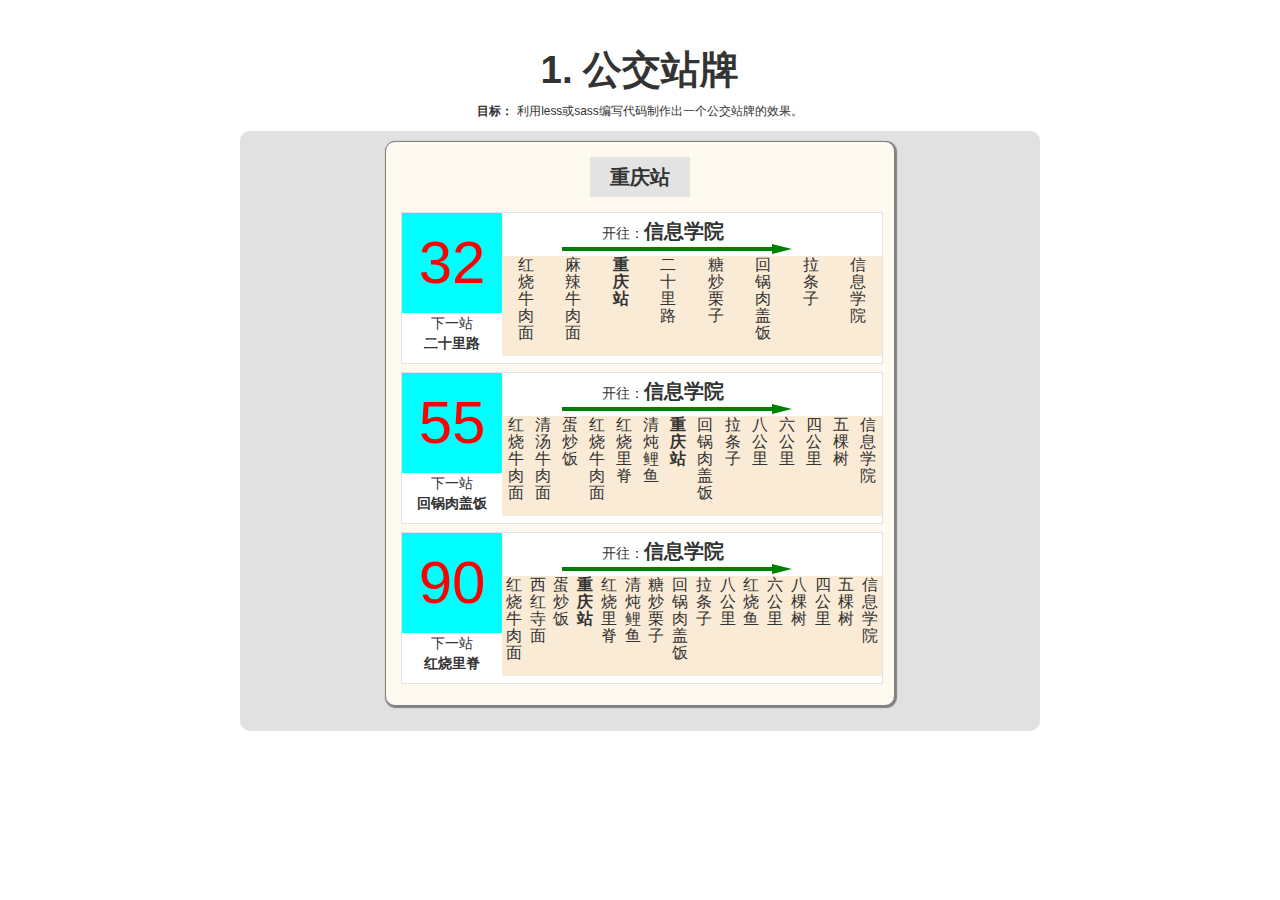
<file: lesson-11 less/2.利用less或sass编写公交站牌/2.利用less或sass编写公交站牌/app/index.html>
<!DOCTYPE HTML PUBLIC "-//W3C//DTD HTML 4.01 Transitional//EN" "http://www.w3.org/TR/html4/loose.dtd">
<html>

<head>
  <meta name="description" content="">
  <meta name="viewport" content="width=device-width, initial-scale=1">
  <link rel="shortcut icon" href="/favicon.ico">
  <link rel="apple-touch-icon" href="/apple-touch-icon.png">
  <meta http-equiv="Content-Type" content="text/html; charset=utf-8">
  <!-- 框架 -->
  <!-- build:css(.tmp) styles/main.css -->
  <link rel="stylesheet" href="styles/main.css">
  <!-- endbuild -->
  <link rel="stylesheet" href="styles/bootstrap.min.css">
  <title>公交站牌</title>
</head>
<!-- 选择禁止，拖动禁止 -->

<body onselectstart="event.returnValue=false" ondragstart="window.event.returnValue=false">
  <!-- 主体 -->
  <div class="body">
    <div>
      <!--Header-->
      <div class="header">
        <div class="title text-center">
          <h1><strong>1. 公交站牌</strong></h1>
        </div>
        <div class="sub-title text-center center-block">
          <small><strong>目标：</strong></small>
          <small>利用less或sass编写代码制作出一个公交站牌的效果。</small>
        </div>
      </div>
      <!--Homework-->
      <div class="homework">
        <div class="inner">
          <div class="brand-name text-center"><strong>重庆站</strong>
          </div>
          <!--32路-->
          <div class="gongjiaoBox">
            <div class="gongjiaoBox-left">
              <div class="gongjiaoBox-left__busNum">32</div>
              <div class="gongjiaoBox-left__nextStop">下一站
                <br><strong>二十里路</strong>
              </div>
            </div>
            <div class="gongjiaoBox-right">
              <div class="gongjiaoBox-right__destination">开往：<span><strong>信息学院</strong></span>
              </div>
              <div class="gongjiaoBox-right__direction">
                <div class="gongjiaoBox-right__direction_line"></div>
                <div class="gongjiaoBox-right__direction_arrow"></div>
              </div>
              <div class="gongjiaoBox-right__everyStop32">
                <ul>
                  <li>红烧牛肉面</li>
                  <li>麻辣牛肉面</li>
                  <li><strong>重庆站</strong>
                  </li>
                  <li>二十里路</li>
                  <li>糖炒栗子</li>
                  <li>回锅肉盖饭</li>
                  <li>拉条子</li>
                  <li>信息学院</li>
                </ul>
              </div>
            </div>
          </div>
          <!--55路-->
          <div class="gongjiaoBox">
            <div class="gongjiaoBox-left">
              <div class="gongjiaoBox-left__busNum">55</div>
              <div class="gongjiaoBox-left__nextStop">下一站
                <br><strong>回锅肉盖饭</strong>
              </div>
            </div>
            <div class="gongjiaoBox-right">
              <div class="gongjiaoBox-right__destination">开往：<span><strong>信息学院</strong></span>
              </div>
              <div class="gongjiaoBox-right__direction">
                <div class="gongjiaoBox-right__direction_line"></div>
                <div class="gongjiaoBox-right__direction_arrow"></div>
              </div>
              <div class="gongjiaoBox-right__everyStop55">
                <ul>
                  <li>红烧牛肉面</li>
                  <li>清汤牛肉面</li>
                  <li>蛋炒饭</li>
                  <li>红烧牛肉面</li>
                  <li>红烧里脊</li>
                  <li>清炖鲤鱼</li>
                  <li><strong>重庆站</strong>
                  </li>
                  <li>回锅肉盖饭</li>
                  <li>拉条子</li>
                  <li>八公里</li>
                  <li>六公里</li>
                  <li>四公里</li>
                  <li>五棵树</li>
                  <li>信息学院</li>
                </ul>
              </div>
            </div>
          </div>

          <!--90路-->
          <div class="gongjiaoBox">
            <div class="gongjiaoBox-left">
              <div class="gongjiaoBox-left__busNum">90</div>
              <div class="gongjiaoBox-left__nextStop">下一站
                <br><strong>红烧里脊</strong>
              </div>
            </div>
            <div class="gongjiaoBox-right">
              <div class="gongjiaoBox-right__destination">开往：<span><strong>信息学院</strong></span>
              </div>
              <div class="gongjiaoBox-right__direction">
                <div class="gongjiaoBox-right__direction_line"></div>
                <div class="gongjiaoBox-right__direction_arrow"></div>
              </div>
              <div class="gongjiaoBox-right__everyStop90">
                <ul>
                  <li>红烧牛肉面</li>
                  <li>西红寺面</li>
                  <li>蛋炒饭</li>
                  <li><strong>重庆站</strong>
                  </li>
                  <li>红烧里脊</li>
                  <li>清炖鲤鱼</li>
                  <li>糖炒栗子</li>
                  <li>回锅肉盖饭</li>
                  <li>拉条子</li>
                  <li>八公里</li>
                  <li>红烧鱼</li>
                  <li>六公里</li>
                  <li>八棵树</li>
                  <li>四公里</li>
                  <li>五棵树</li>
                  <li>信息学院</li>
                </ul>
              </div>
            </div>
          </div>
        </div>
      </div>
    </div>
  </div>
</body>

</html>
</file>
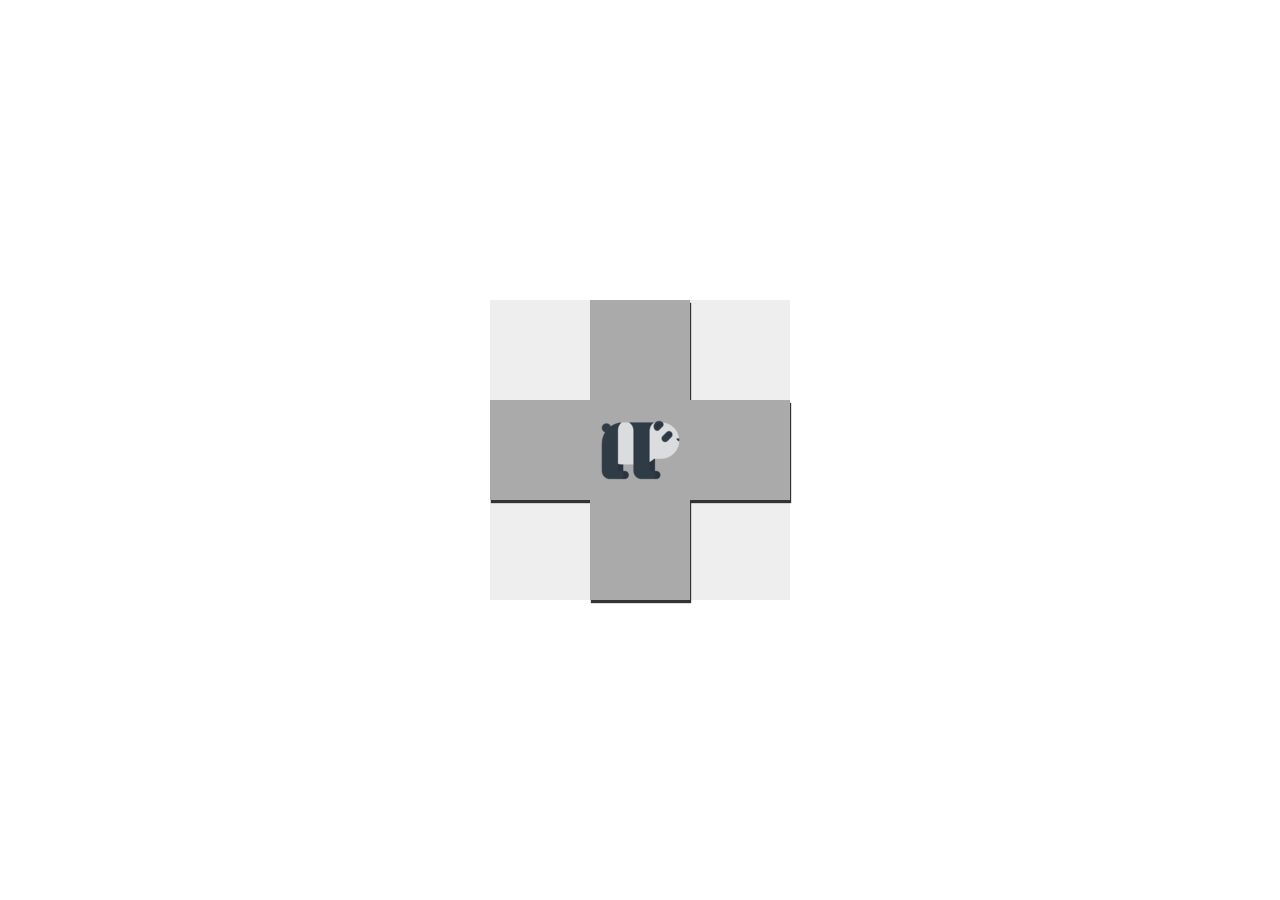
<file: lesson-02 css/1.十字架/shizi.html>
<!DOCTYPE html>
<html lang="en">
<head>
	<meta charset="UTF-8">
	<title>十字架模拟</title>
	<style>
		*{margin: 0;padding: 0}
		.d1{width:300px;height: 300px;background: #eee;
			position: absolute; top: 50%;left: 50%;margin-top: -150px;margin-left: -150px}
		.d1 div{width: 100px;height: 100px;background: #aaa;box-shadow: 1px 3px 1px #333}
		.d11{margin: 0 auto}
		.d12,.d13,.d14,.d15{float: left}
		.d15{position: relative;left: 100px}
		.d13{text-align: center}
		.img1{position: relative;top: 50%;margin-top: -32px;}
	</style>
</head>
<body>
	<div class="d1">												<!-- 外部盒子水平垂直居中  -->
		<div class="d11"></div>
		<div class="d12"></div>										<!-- 内部盒子第二层和第三层全部浮动 -->
		<div class="d13">
			<img  src="images/1.png" class="img1" />				<!-- 中间盒子里面添加图片 -->
		</div>
		<div class="d14"></div>
		<div class="d15"></div>
	</div>
</body>
</html>
</file>
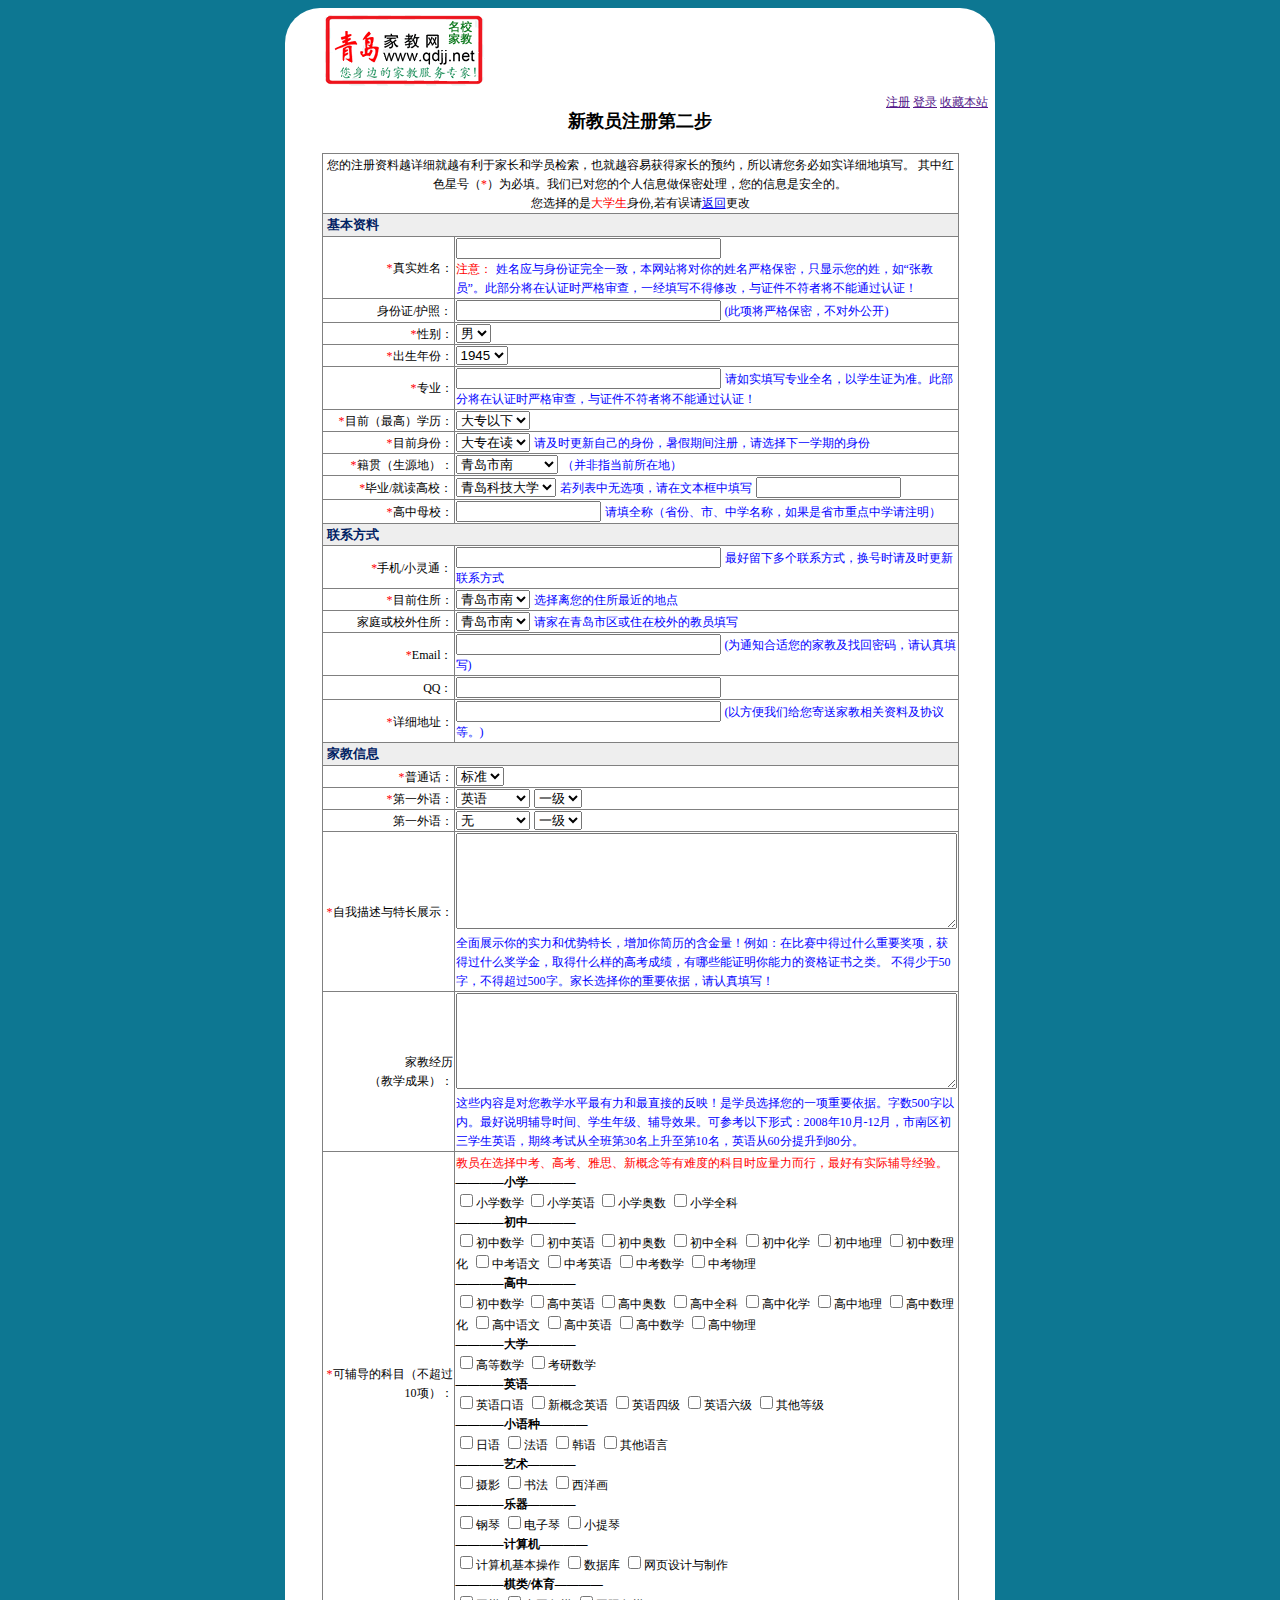
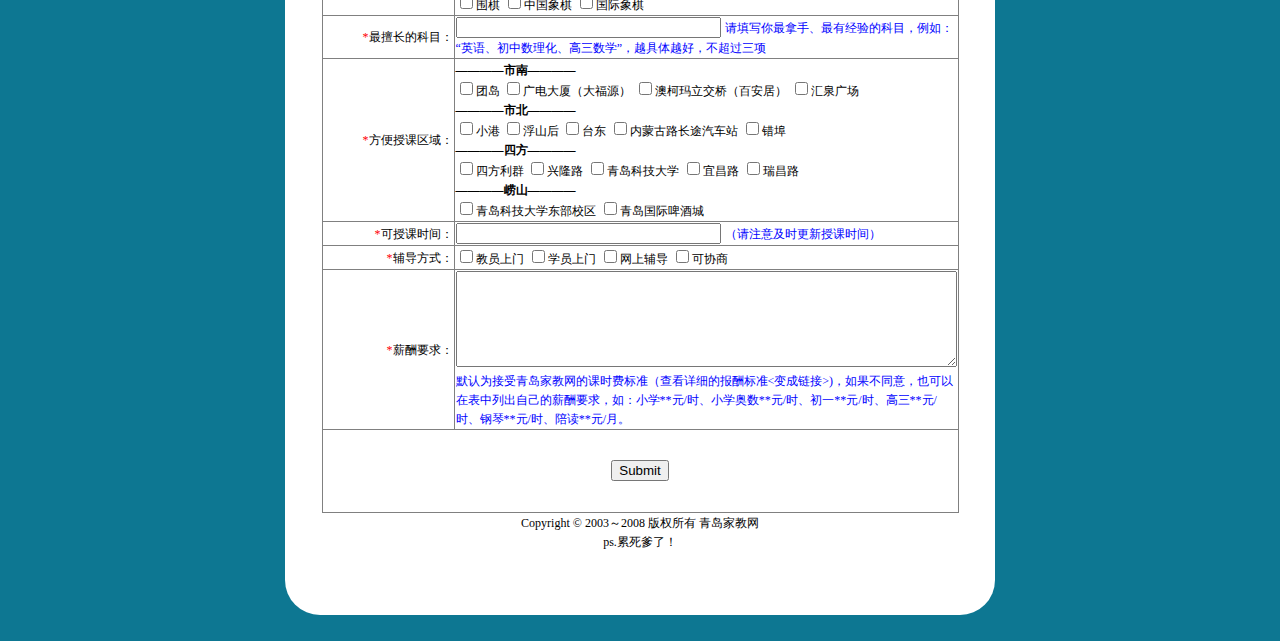
<file: lesson-02 css/2.青岛家教网/2. 家教网.html>
<!DOCTYPE html>
<html>

<head>
    <meta charset="UTF-8" content="text/html" http-equiv="content-type">
    <title>家教网</title>
    <style type="text/css">
    header {
        width: 710px;
        height: 82px;
        background-color: #FFFFFF;
        margin-left: auto;
        margin-right: auto;
        border-radius: 35px 35px 0 0;
    }
    
    #outer-box {
        width: 710px;
        height: 2125px;
        margin-left: auto;
        margin-right: auto;
        background-color: #FFFFFF;
        border-radius: 0 0 35px 35px;
    }
    
    footer {
        width: 710px;
        height: 46px;
        background-color: green;
        margin-left: auto;
        margin-right: auto;
    }
    
    .red-text {
        color: red;
        font-size: 12px;
        line-height: 150%;
    }
    
    .blue-text {
        color: blue;
        font-size: 12px;
        line-height: 150%;
    }
    
    .normal-text {
        font-size: 12px;
        line-height: 150%;
    }
    
    .subject-text {
        font-size: 12px;
        line-height: 150%;
    }
    
    .table-title {
        color: rgb(0, 33, 99);
        font-size: 13px;
        font-weight: bold;
        line-height: 150%;
    }
    
    .Registered-text {
        color: rgb(255, 0, 193);
        font-size: 12px;
        line-height: 150%;

    }
    </style>
</head>

<body style="background-color:rgb(13,119,146);">
    <!-- header部分 -->
    <header>
<div>
        <a href="http://www.qdjj.net/">
            <img src="qdjjlogo.gif" hspace="32px" vspace="2px">
        </a>
</div>

        <div style="text-align:right;">
            <span class="Registered-text">
            <a href="">注册</a>
            <a href="">登录</a>
            <a href="">收藏本站</a>
            </span>&nbsp
        </div>

    </header>
    <!-- 表单部分 -->
    <div id="outer-box">
        <br/>
        <div align="center" style="font-size:18px; line-height:150%; font-weight:bold;"><span>新教员注册第二步</span></div>
        <br/>
        <table border="1px" style="border-collapse:collapse;" width="637px" align="center">
            <tr></tr>
            <td colspan="2" align="center" valign="middle"><span class="normal-text">您的注册资料越详细就越有利于家长和学员检索，也就越容易获得家长的预约，所以请您务必如实详细地填写。 其中红色星号（<span class="red-text">*</span>）为必填。我们已对您的个人信息做保密处理，您的信息是安全的。</span>
                <br/><span class="normal-text">
            	您选择的是<span class="red-text">大学生</span>身份,若有误请<a href="javascript:history.go(-1);">返回</a>更改</span>
                </span>
            </td>
            <!-- 基本资料 -->
            <form name="form" action="form.php" method="post">
            <tr></tr>
            <td colspan="2" class="table-title" align="left" valign="middle" bgcolor="#EEEEEE">&nbsp基本资料</td>
            <!-- *真实姓名 -->
            <tr></tr>
            <td width="136px" align="right"><span class="red-text">*</span><span class="normal-text">真实姓名：</span></td>
            <td width="500px">
                <input type="text" name="realname" id="realname" size="30px" maxlength="30" required>
                <br/> <span class="red-text">注意：</span>
                <span class="blue-text">姓名应与身份证完全一致，本网站将对你的姓名严格保密，只显示您的姓，如“张教员”。此部分将在认证时严格审查，一经填写不得修改，与证件不符者将不能通过认证！</span>
            </td>
            <!-- 身份证/护照 -->
            <tr></tr>
            <td width="136px" align="right"><span class="normal-text">身份证/护照：</span></td>
            <td width="500px">
                <input type="text" name="id" id="id" size="30px" maxlength="30" required>
                <span class="blue-text">(此项将严格保密，不对外公开)</span>
            </td>
            <!-- *性别 -->
            <tr></tr>
            <td width="136px" align="right"><span class="red-text">*</span><span class="normal-text">性别：</span></td>
            <td width="500px">
                <select name="gender" id="gender" required>
                    <!-- <option>——请选择——</option> -->
                    <option value="男">男</option>
                    <option value="女">女</option>
                </select>
            </td>
            <!-- *出生年份： -->
            <tr></tr>
            <td width="136px" align="right"><span class="red-text">*</span><span class="normal-text">出生年份：</span></td>
            <td width="500px">
                <select name="birthday" id="birthday" required>
                    <!-- <option>——请选择——</option> -->
                    <option value="1945">1945</option>
                    <option value="1946">1946</option>
                    <option value="1947">1947</option>
                    <option value="1948">1948</option>
                    <option value="1949">1949</option>
                    <option value="1950">1950</option>
                    <option value="1951">1951</option>
                    <option value="1952">1952</option>
                    <option value="1953">1953</option>
                    <option value="1954">1954</option>
                    <option value="1955">1955</option>
                    <option value="1956">1956</option>
                    <option value="1957">1957</option>
                    <option value="1958">1958</option>
                    <option value="1959">1959</option>
                    <option value="1960">1960</option>
                    <option value="1961">1961</option>
                    <option value="1962">1962</option>
                    <option value="1963">1963</option>
                    <option value="1964">1964</option>
                    <option value="1965">1965</option>
                    <option value="1966">1966</option>
                    <option value="1967">1967</option>
                    <option value="1968">1968</option>
                    <option value="1969">1969</option>
                    <option value="1970">1970</option>
                    <option value="1971">1971</option>
                    <option value="1972">1972</option>
                    <option value="1973">1973</option>
                    <option value="1974">1974</option>
                    <option value="1975">1975</option>
                    <option value="1976">1976</option>
                    <option value="1977">1977</option>
                    <option value="1978">1978</option>
                    <option value="1979">1979</option>
                    <option value="1980">1980</option>
                    <option value="1981">1981</option>
                    <option value="1982">1982</option>
                    <option value="1983">1983</option>
                    <option value="1984">1984</option>
                    <option value="1985">1985</option>
                    <option value="1986">1986</option>
                    <option value="1987">1987</option>
                    <option value="1988">1988</option>
                    <option value="1989">1989</option>
                    <option value="1990">1990</option>
                    <option value="1991">1991</option>
                    <option value="1992">1992</option>
                    <option value="1993">1993</option>
                    <option value="1994">1994</option>
                    <option value="1995">1995</option>
                    <option value="1996">1996</option>
                    <option value="1997">1997</option>
                    <option value="1998">1998</option>
                    <option value="1999">1999</option>
                    <option value="2000">2000</option>
                    <option value="2001">2001</option>
                    <option value="2002">2002</option>
                    <option value="2003">2003</option>
                    <option value="2004">2004</option>
                    <option value="2005">2005</option>
                    <option value="2006">2006</option>
                    <option value="2007">2007</option>
                    <option value="2008">2008</option>
                    <option value="2009">2009</option>
                    <option value="2010">2010</option>
                    <option value="2011">2011</option>
                    <option value="2012">2012</option>
                    <option value="2013">2013</option>
                    <option value="2014">2014</option>
                </select>
            </td>
            <!-- *专业 -->
            <tr></tr>
            <td width="136px" align="right"><span class="red-text">*</span><span class="normal-text">专业：</span></td>
            <td width="500px">
                <input type="text" name="professional" id="professional" size="30px" maxlength="30" required>
                <span class="blue-text">请如实填写专业全名，以学生证为准。此部分将在认证时严格审查，与证件不符者将不能通过认证！</span>
            </td>
            <!-- *目前（最高）学历： -->
            <tr></tr>
            <td width="136px" align="right"><span class="red-text">*</span><span class="normal-text">目前（最高）学历：</span></td>
            <td width="500px">
                <select name="highestdegree" id="highestdegree" required>
                  <!--   <option>——请选择——</option> -->
                    <option value="大专以下">大专以下</option>
                    <option value="大专">大专</option>
                    <option value="本科">本科</option>
                    <option value="硕士">硕士</option>
                    <option value="博士">博士</option>
                </select>
            </td>
            <!-- *目前身份： -->
            <tr></tr>
            <td width="136px" align="right"><span class="red-text">*</span><span class="normal-text">目前身份：</span></td>
            <td width="500px">
                <select name="statenow" id="statenow" required>
                  <!--   <option>——请选择——</option> -->
                    <option value="大专在读">大专在读</option>
                    <option value="本科大一">本科大一</option>
                    <option value="本科大二">本科大二</option>
                    <option value="本科大三">本科大三</option>
                    <option value="本科大四">本科大四</option>
                    <option value="硕士以上">硕士以上</option>
                    <option value="其他">其他</option>
                </select>
                <span class="blue-text">请及时更新自己的身份，暑假期间注册，请选择下一学期的身份</span></td>
            <!-- *籍贯（生源地）： -->
            <tr></tr>
            <td width="136px" align="right"><span class="red-text">*</span><span class="normal-text">籍贯（生源地）：</span></td>
            <td width="500px">
                <select name="bornplace" id="bornplace" required>
                 <!--    <option>——请选择——</option> -->
                    <option value="青岛市南">青岛市南</option>
                    <option value="青岛市北">青岛市北</option>
                    <option value="青岛市东">青岛市东</option>
                    <option value="青岛市西">青岛市西</option>
                    <option>——省份——</option>
                    <option value="山东">山东</option>
                    <option value="河南">河南</option>
                    <option value="北京">北京</option>
                    <option value="河北">河北</option>
                    <option value="辽宁">辽宁</option>
                    <option value="吉林">吉林</option>
                    <option value="其他省份">其他省份</option>
                </select>
                <span class="blue-text">（并非指当前所在地）</span></td>
            <!-- *毕业/就读高校： -->
            <tr></tr>
            <td width="136px" align="right"><span class="red-text">*</span><span class="normal-text">毕业/就读高校：</span></td>
            <td width="500px">
                <select name="collage" required>
                  <!--   <option>——请选择——</option> -->
                    <option value="青岛科技大学">青岛科技大学</option>
                    <option value="青岛农业大学">青岛农业大学</option>
                    <option value="中国石油">中国石油</option>
                    <option value="其他">其他</option>
                </select>
                <span class="blue-text">若列表中无选项，请在文本框中填写</span>
                <input type="text" name="othercollage" size="15px" maxlength="30">
            </td>
            <!-- *高中母校： -->
            <tr></tr>
            <td width="136px" align="right"><span class="red-text">*</span><span class="normal-text">高中母校：</span></td>
            <td width="500px">
                <input type="text" name="highschool" size="15px" maxlength="30" required>
                <span class="blue-text">请填全称（省份、市、中学名称，如果是省市重点中学请注明）</span>
            </td>
            <!-- 联系方式 -->
            <tr></tr>
            <td colspan="2" class="table-title" align="left" valign="middle" bgcolor="#EEEEEE">&nbsp联系方式</td>
            <!-- 手机/小灵通： -->
            <tr></tr>
            <td width="136px" align="right"><span class="red-text">*</span><span class="normal-text">手机/小灵通：</span></td>
            <td width="500px">
                <input type="tel" name="tel" id="tel" size="30px" maxlength="30" required>
                <span class="blue-text">最好留下多个联系方式，换号时请及时更新联系方式</span>
            </td>
            <!-- 目前住所： -->
            <tr></tr>
            <td width="136px" align="right"><span class="red-text">*</span><span class="normal-text">目前住所：</span></td>
            <td width="500px">
                <select name="liveplace" id="liveplace" required>
                 <!--    <option>——请选择——</option> -->
                    <option value="青岛市南">青岛市南</option>
                    <option value="青岛市北">青岛市北</option>
                    <option value="青岛市东">青岛市东</option>
                    <option value="青岛市西">青岛市西</option>
                    <option value="其他地方">其他地方</option>
                </select>
                <span class="blue-text">选择离您的住所最近的地点</span></td>
            <!-- 家庭或校外住所： -->
            <tr></tr>
            <td width="136px" align="right"><span class="normal-text">家庭或校外住所：</span></td>
            <td width="500px">
                <select name="home" id="home">
                 <!--    <option>——请选择——</option> -->
                    <option value="青岛市南">青岛市南</option>
                    <option value="青岛市北">青岛市北</option>
                    <option value="青岛市东">青岛市东</option>
                    <option value="青岛市西">青岛市西</option>
                    <option value="其他地方">其他地方</option>
                </select>
                <span class="blue-text">请家在青岛市区或住在校外的教员填写</span></td>
            <!-- Email： -->
            <tr></tr>
            <td width="136px" align="right"><span class="red-text">*</span><span class="normal-text">Email：</span></td>
            <td width="500px">
                <input type="email" name="email" id="email" size="30px" maxlength="30" required>
                <span class="blue-text">(为通知合适您的家教及找回密码，请认真填写)</span>
            </td>
            <!-- QQ -->
            <tr></tr>
            <td width="136px" align="right"><span class="normal-text">QQ：</span></td>
            <td width="500px">
                <input type="text" name="qq" id="qq" size="30px" maxlength="30">
            </td>
            <!-- 详细地址： -->
            <tr></tr>
            <td width="136px" align="right"><span class="red-text">*</span><span class="normal-text">详细地址：</span></td>
            <td width="500px">
                <input type="text" name="address" id="address" size="30px" maxlength="30">
                <span class="blue-text">(以方便我们给您寄送家教相关资料及协议等。)</span>
            </td>
            <!-- 家教信息 -->
            <tr></tr>
            <td colspan="2" class="table-title" align="left" valign="middle" bgcolor="#EEEEEE">&nbsp家教信息</td>
            <!-- 普通话 -->
            <tr></tr>
            <td width="136px" align="right"><span class="red-text">*</span><span class="normal-text">普通话：</span></td>
            <td width="500px">
                <select name="mandarin" id="mandarin" required>
                 <!--    <option>——请选择——</option> -->
                    <option value="标准">标准</option>
                    <option value="一般">一般</option>
                    <option value="较差">较差</option>
                </select>
            </td>
            <!-- 第一外语： -->
            <tr></tr>
            <td width="136px" align="right"><span class="red-text">*</span><span class="normal-text">第一外语：</span></td>
            <td width="500px">
                <select name="firstlanguage" id="firstlanguage" required>
               <!--      <option>——请选择——</option> -->
                    <option value="英语">英语</option>
                    <option value="日语">日语</option>
                    <option value="韩语">韩语</option>
                    <option value="法语">法语</option>
                    <option value="德语">德语</option>
                    <option value="俄语">俄语</option>
                    <option value="西班牙语">西班牙语</option>
                    <option value="葡萄牙语">葡萄牙语</option>
                    <option value="印度语">印度语</option>
                    <option value="其他">其他</option>
                </select>
                <select name="firstlanguagedegree" id="firstlanguagedegree" required>
                  <!--   <option>——请选择——</option> -->
                    <option value="一级">一级</option>
                    <option value="二级">二级</option>
                    <option value="三级">三级</option>
                    <option value="四级">四级</option>
                    <option value="六级">六级</option>
                    <option value="专四">专四</option>
                    <option value="专八">专八</option>
                    <option value="精通">精通</option>
                    <option value="熟练">熟练</option>
                    <option value="一般">一般</option>
                </select>
            </td>
            <!-- 第二外语 -->
            <tr></tr>
            <td width="136px" align="right"><span class="normal-text">第一外语：</span></td>
            <td width="500px">
                <select name="firstlanguage" id="firstlanguage">
                <!--     <option>——请选择——</option> -->
                    <option value="无">无</option>
                    <option value="英语">英语</option>
                    <option value="日语">日语</option>
                    <option value="韩语">韩语</option>
                    <option value="法语">法语</option>
                    <option value="德语">德语</option>
                    <option value="俄语">俄语</option>
                    <option value="西班牙语">西班牙语</option>
                    <option value="葡萄牙语">葡萄牙语</option>
                    <option value="印度语">印度语</option>
                    <option value="其他">其他</option>
                </select>
                <select name="firstlanguagedegree" id="firstlanguagedegree">
                <!--     <option>——请选择——</option> -->
                    <option value="一级">一级</option>
                    <option value="二级">二级</option>
                    <option value="三级">三级</option>
                    <option value="四级">四级</option>
                    <option value="六级">六级</option>
                    <option value="专四">专四</option>
                    <option value="专八">专八</option>
                    <option value="精通">精通</option>
                    <option value="熟练">熟练</option>
                    <option value="一般">一般</option>
                </select>
            </td>
            <!-- 自我描述与特长展示： -->
            <tr></tr>
            <td width="136px" align="right"><span class="red-text">*</span><span class="normal-text">自我描述与特长展示：</span></td>
            <td width="500px">
                <textarea name="story" cols="60" rows="6" id="story" required></textarea>
                <br/>
                <span class="blue-text">全面展示你的实力和优势特长，增加你简历的含金量！例如：在比赛中得过什么重要奖项，获得过什么奖学金，取得什么样的高考成绩，有哪些能证明你能力的资格证书之类。 不得少于50字，不得超过500字。家长选择你的重要依据，请认真填写！</span>
            </td>
            <!-- 家教经历（教学成果）： -->
            <tr></tr>
            <td width="136px" align="right"><span class="normal-text">家教经历<br/>（教学成果）：</span></td>
            <td width="500px">
                <textarea name="story" cols="60" rows="6" id="story"></textarea>
                <br/>
                <span class="blue-text">这些内容是对您教学水平最有力和最直接的反映！是学员选择您的一项重要依据。字数500字以内。最好说明辅导时间、学生年级、辅导效果。可参考以下形式：2008年10月-12月，市南区初三学生英语，期终考试从全班第30名上升至第10名，英语从60分提升到80分。</span>
            </td>
            <!--  可辅导的科目（不超过10项）：-->
            <tr></tr>
            <td width="136px" align="right"><span class="red-text">*</span><span class="normal-text">可辅导的科目（不超过10项）：</span></td>
            <td width="500px">
                <span class="red-text">教员在选择中考、高考、雅思、新概念等有难度的科目时应量力而行，最好有实际辅导经验。</span>
                <!-- 小学 -->
                <br/><strong class="subject-text">————小学————</strong>
                <br/>
                <input name="jobs" type="checkbox" value="小学数学 "><span class="normal-text">小学数学 </span>
                <input name="jobs" type="checkbox" value="小学英语 "><span class="normal-text">小学英语 </span>
                <input name="jobs" type="checkbox" value="小学奥数"><span class="normal-text">小学奥数</span>
                <input name="jobs" type="checkbox" value="小学全科"><span class="normal-text">小学全科</span>
                <!-- 初中 -->
                <br/><strong class="subject-text">————初中————</strong>
                <br/>
                <input name="jobs" type="checkbox" value="初中数学 "><span class="normal-text">初中数学 </span>
                <input name="jobs" type="checkbox" value="初中英语 "><span class="normal-text">初中英语 </span>
                <input name="jobs" type="checkbox" value="初中奥数"><span class="normal-text">初中奥数</span>
                <input name="jobs" type="checkbox" value="初中全科"><span class="normal-text">初中全科</span>
                <input name="jobs" type="checkbox" value="初中化学"><span class="normal-text">初中化学</span>
                <input name="jobs" type="checkbox" value="初中地理"><span class="normal-text">初中地理</span>
                <input name="jobs" type="checkbox" value="初中数理化"><span class="normal-text">初中数理化</span>
                <input name="jobs" type="checkbox" value="中考语文"><span class="normal-text">中考语文</span>
                <input name="jobs" type="checkbox" value="中考英语"><span class="normal-text">中考英语</span>
                <input name="jobs" type="checkbox" value="中考数学"><span class="normal-text">中考数学</span>
                <input name="jobs" type="checkbox" value="中考物理"><span class="normal-text">中考物理</span>
                <!-- 高中 -->
                <br/><strong class="subject-text">————高中————</strong>
                <br/>
                <input name="jobs" type="checkbox" value="初中数学 "><span class="normal-text">初中数学 </span>
                <input name="jobs" type="checkbox" value="高中英语 "><span class="normal-text">高中英语 </span>
                <input name="jobs" type="checkbox" value="高中奥数"><span class="normal-text">高中奥数</span>
                <input name="jobs" type="checkbox" value="高中全科"><span class="normal-text">高中全科</span>
                <input name="jobs" type="checkbox" value="高中化学"><span class="normal-text">高中化学</span>
                <input name="jobs" type="checkbox" value="高中地理"><span class="normal-text">高中地理</span>
                <input name="jobs" type="checkbox" value="高中数理化"><span class="normal-text">高中数理化</span>
                <input name="jobs" type="checkbox" value="高中语文"><span class="normal-text">高中语文</span>
                <input name="jobs" type="checkbox" value="高中英语"><span class="normal-text">高中英语</span>
                <input name="jobs" type="checkbox" value="高中数学"><span class="normal-text">高中数学</span>
                <input name="jobs" type="checkbox" value="高中物理"><span class="normal-text">高中物理</span>
                <!-- 大学 -->
                <br/><strong class="subject-text">————大学————</strong>
                <br/>
                <input name="jobs" type="checkbox" value="高等数学"><span class="normal-text">高等数学</span>
                <input name="jobs" type="checkbox" value="考研数学"><span class="normal-text">考研数学</span>
                <!-- 英语 -->
                <br/><strong class="subject-text">————英语————</strong>
                <br/>
                <input name="jobs" type="checkbox" value="英语口语"><span class="normal-text">英语口语</span>
                <input name="jobs" type="checkbox" value="新概念英语"><span class="normal-text">新概念英语</span>
                <input name="jobs" type="checkbox" value="英语四级"><span class="normal-text">英语四级</span>
                <input name="jobs" type="checkbox" value="英语六级"><span class="normal-text">英语六级</span>
                <input name="jobs" type="checkbox" value="其他等级"><span class="normal-text">其他等级</span>
                <!-- 小语种 -->
                <br/><strong class="subject-text">————小语种————</strong>
                <br/>
                <input name="jobs" type="checkbox" value="日语"><span class="normal-text">日语</span>
                <input name="jobs" type="checkbox" value="法语"><span class="normal-text">法语</span>
                <input name="jobs" type="checkbox" value="韩语"><span class="normal-text">韩语</span>
                <input name="jobs" type="checkbox" value="其他语言"><span class="normal-text">其他语言</span>
                <!-- 艺术 -->
                <br/> <strong class="subject-text">————艺术————</strong>
                <br/>
                <input name="jobs" type="checkbox" value="摄影"><span class="normal-text">摄影</span>
                <input name="jobs" type="checkbox" value="书法"><span class="normal-text">书法</span>
                <input name="jobs" type="checkbox" value="西洋画"><span class="normal-text">西洋画</span>
                <!-- 乐器 -->
                <br/><strong class="subject-text">————乐器————</strong>
                <br/>
                <input name="jobs" type="checkbox" value="钢琴"><span class="normal-text">钢琴</span>
                <input name="jobs" type="checkbox" value="电子琴"><span class="normal-text">电子琴</span>
                <input name="jobs" type="checkbox" value="小提琴"><span class="normal-text">小提琴</span>
                <!-- 计算机 -->
                <br/><strong class="subject-text">————计算机————</strong>
                <br/>
                <input name="jobs" type="checkbox" value="计算机基本操作"><span class="normal-text">计算机基本操作</span>
                <input name="jobs" type="checkbox" value="数据库"><span class="normal-text">数据库</span>
                <input name="jobs" type="checkbox" value="网页设计与制作 "><span class="normal-text">网页设计与制作 </span>
                <!-- 棋类/体育-->
                <br/><strong class="subject-text">————棋类/体育————</strong>
                <br/>
                <input name="jobs" type="checkbox" value="围棋"><span class="normal-text">围棋</span>
                <input name="jobs" type="checkbox" value="中国象棋"><span class="normal-text">中国象棋</span>
                <input name="jobs" type="checkbox" value="国际象棋 "><span class="normal-text">国际象棋 </span>
            </td>
            <!-- 最擅长的科目： -->
            <tr></tr>
            <td width="136px" align="right"><span class="red-text">*</span><span class="normal-text">最擅长的科目：</span></td>
            <td width="500px">
                <input type="text" name="bestsubject" id="bestsubject" size="30px" maxlength="30" required>
                <span class="blue-text">请填写你最拿手、最有经验的科目，例如：“英语、初中数理化、高三数学”，越具体越好，不超过三项</span>
            </td>
            <!-- 方便授课区域： -->
            <tr></tr>
            <td width="136px" align="right"><span class="red-text">*</span><span class="normal-text">方便授课区域：</span></td>
            <td width="500px">
                <!-- 市南 -->
                <strong class="subject-text">————市南————</strong>
                <br/>
                <input name="jobs" type="checkbox" value="团岛 "><span class="normal-text">团岛 </span>
                <input name="jobs" type="checkbox" value="广电大厦（大福源） "><span class="normal-text">广电大厦（大福源）</span>
                <input name="jobs" type="checkbox" value="澳柯玛立交桥（百安居）"><span class="normal-text">澳柯玛立交桥（百安居）</span>
                <input name="jobs" type="checkbox" value="汇泉广场"><span class="normal-text">汇泉广场</span>
                <!-- 市北 -->
                <br/><strong class="subject-text">————市北————</strong>
                <br/>
                <input name="jobs" type="checkbox" value="小港 "><span class="normal-text">小港 </span>
                <input name="jobs" type="checkbox" value="浮山后 "><span class="normal-text">浮山后 </span>
                <input name="jobs" type="checkbox" value="台东"><span class="normal-text">台东</span>
                <input name="jobs" type="checkbox" value="内蒙古路长途汽车站"><span class="normal-text">内蒙古路长途汽车站</span>
                <input name="jobs" type="checkbox" value="错埠"><span class="normal-text">错埠</span>
                <!-- 四方 -->
                <br/><strong class="subject-text">————四方————</strong>
                <br/>
                <input name="jobs" type="checkbox" value="四方利群 "><span class="normal-text">四方利群 </span>
                <input name="jobs" type="checkbox" value="兴隆路"><span class="normal-text">兴隆路</span>
                <input name="jobs" type="checkbox" value="青岛科技大学"><span class="normal-text">青岛科技大学</span>
                <input name="jobs" type="checkbox" value="宜昌路"><span class="normal-text">宜昌路</span>
                <input name="jobs" type="checkbox" value="瑞昌路"><span class="normal-text">瑞昌路</span>
                <!-- 崂山 -->
                <br/><strong class="subject-text">————崂山————</strong>
                <br/>
                <input name="jobs" type="checkbox" value="青岛科技大学东部校区"><span class="normal-text">青岛科技大学东部校区</span>
                <input name="jobs" type="checkbox" value="青岛国际啤酒城"><span class="normal-text">青岛国际啤酒城</span>
            </td>
            <!-- 可授课时间： -->
            <tr></tr>
            <td width="136px" align="right"><span class="red-text">*</span><span class="normal-text">可授课时间：</span></td>
            <td width="500px">
                <input type="text" name="availabletime" id="availabletime" size="30px" maxlength="30" required>
                <span class="blue-text">（请注意及时更新授课时间）</span>
            </td>
            <!-- 辅导方式： -->
            <tr></tr>
            <td width="136px" align="right"><span class="red-text">*</span><span class="normal-text">辅导方式：</span></td>
            <td width="500px">
                <input name="jobs" type="checkbox" value="教员上门"><span class="normal-text">教员上门</span>
                <input name="jobs" type="checkbox" value="学员上门"><span class="normal-text">学员上门</span>
                <input name="jobs" type="checkbox" value="网上辅导"><span class="normal-text">网上辅导</span>
                <input name="jobs" type="checkbox" value="可协商"><span class="normal-text">可协商</span>
            </td>
            <!-- 薪酬要求： -->
            <tr></tr>
            <td width="136px" align="right"><span class="red-text">*</span><span class="normal-text">薪酬要求：</span></td>
            <td width="500px">
                <textarea name="salaryrequirement" cols="60" rows="6" id="salaryrequirement" ></textarea>
                <br/>
                <span class="blue-text">默认为接受青岛家教网的课时费标准（查看详细的报酬标准<变成链接>)，如果不同意，也可以在表中列出自己的薪酬要求，如：小学**元/时、小学奥数**元/时、初一**元/时、高三**元/时、钢琴**元/时、陪读**元/月。</span>
            </td>
            <!-- 提交 -->
            <tr></tr>
            <td colspan="2" align="center" valign="middle" height="80px">
                <input type="submit">
            </td>
            </form>
        </table>
        <!-- footer部分 -->
        <div style="text-align:center;">
            <span class="normal-text">Copyright © 2003～2008 版权所有 青岛家教网</span>
            <br/>
            <span class="normal-text">ps.累死爹了！</span>
        </div>
        <br/>
    </div>




    <br/>
</body>

</html>
</file>
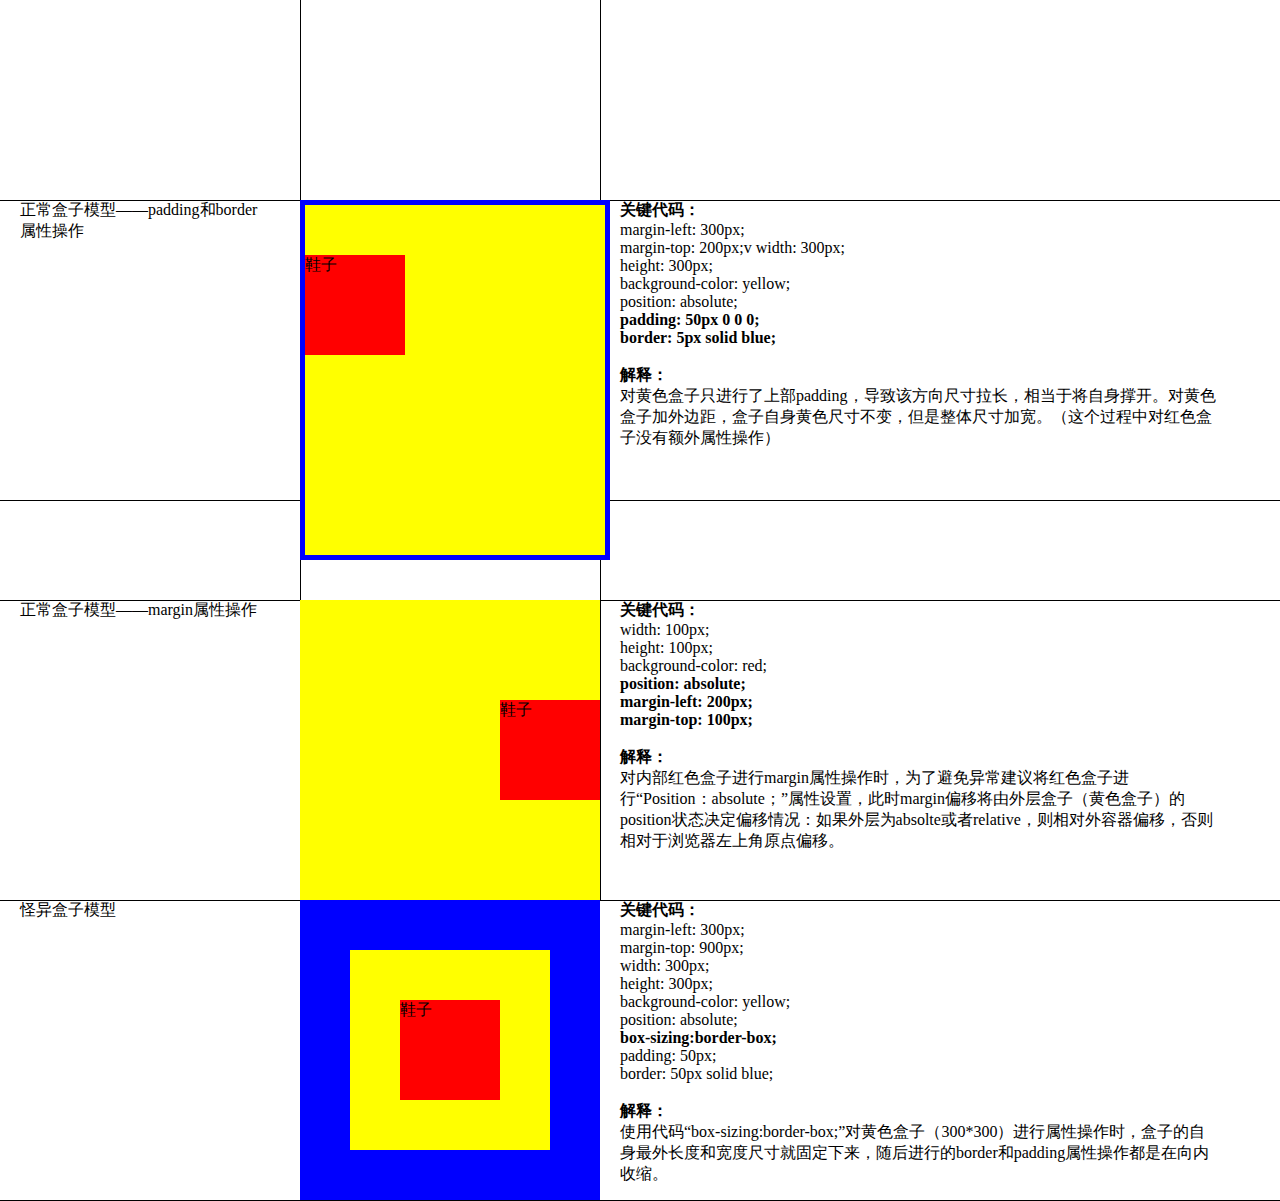
<file: lesson-02 css/4.盒子模型/1.正常盒子及怪异盒子.html>
<!DOCTYPE html>
<html>

<head>
    <meta charset="UTF-8" content="text/html" http-equiv="content-type">
    <title>正常盒子及怪异盒子模型</title>
    <style type="text/css">
    * {
        margin: 0;
        padding: 0;
    }
    
    .linex {
        width: 100%;
        height: 1px;
        background-color: black;
        position: absolute;
    }
    
    .liney {
        width: 1px;
        height: 100%;
        background-color: black;
        position: absolute;
        top: 0px;
    }
    
    #one {
        margin-top: 600px;
    }
    
    #two {
        margin-top: 200px;
    }
    
    #three {
        margin-left: 300px;
    }
    
    #four {
        margin-left: 600px;
    }
    
    #five {
        margin-top: 900px;
    }
    
    #six {
        margin-top: 1200px;
    }
    
    #seven {
        margin-top: 500px;
    }
    
    .comment {
        position: absolute;
        width: 600px;
        height: 300px;
        margin-left: 620px;
    }
    
    .comment-title {
        position: absolute;
        width: 250px;
        height: 300px;
        margin-left: 20px;
    }
    
    .margin {
        margin-left: 300px;
        margin-top: 600px;
        width: 300px;
        height: 300px;
        background-color: yellow;
        position: absolute;
    }
    
    .margin-xiezi {
        width: 100px;
        height: 100px;
        background-color: red;
        position: absolute;
        margin-left: 200px;
        margin-top: 100px;
    }
    
    .paddingborder {
        margin-left: 300px;
        margin-top: 200px;
        width: 300px;
        height: 300px;
        background-color: yellow;
        position: absolute;
        padding: 50px 0 0 0;
        border: 5px solid blue;
    }
    
    .guaiyihezi {
        margin-left: 300px;
        margin-top: 900px;
        width: 300px;
        height: 300px;
        background-color: yellow;
        position: absolute;
        box-sizing: border-box;
        padding: 50px;
        border: 50px solid blue;
    }
    
    .xiezi {
        width: 100px;
        height: 100px;
        background-color: red;
        position: absolute;
    }
    </style>
</head>

<body>
    <div class="liney" id="three"></div>
    <div class="liney" id="four"></div>
    <div class="linex" id="one"></div>
    <div class="linex" id="two"></div>
    <div class="linex" id="five"></div>
    <div class="linex" id="six"></div>
    <div class="linex" id="seven"></div>
    <!-- 正常盒子模型——padding和border属性操作 -->
    <div class="comment-title" style="margin-top:200px;">正常盒子模型——padding和border属性操作</div>
    <div class="comment" style="margin-top:200px; "><strong>关键代码：</strong>
        <br/> margin-left: 300px;
        <br/> margin-top: 200px;v width: 300px;
        <br/> height: 300px;
        <br/> background-color: yellow;
        <br/> position: absolute;
        <br/>
        <strong>padding: 50px 0 0 0;</strong>
        <br/>
        <strong>border: 5px solid blue;</strong>
        <br/>
        <br/>
        <strong>解释：</strong>
        <br/>对黄色盒子只进行了上部padding，导致该方向尺寸拉长，相当于将自身撑开。对黄色盒子加外边距，盒子自身黄色尺寸不变，但是整体尺寸加宽。（这个过程中对红色盒子没有额外属性操作）
    </div>
    <div class="paddingborder">
        <div class="xiezi">鞋子</div>
    </div>
    <!-- 正常盒子模型——margin属性操作 -->
    <div class="comment-title" style="margin-top:600px;">正常盒子模型——margin属性操作</div>
    <div class="comment" style="margin-top:600px; "><strong>关键代码：</strong>
        <br/> width: 100px;
        <br/> height: 100px;
        <br/> background-color: red;
        <br/>
        <strong>position: absolute;</strong>
        <br/>
        <strong>margin-left: 200px;</strong>
        <br/>
        <strong>margin-top: 100px;</strong>
        <br/>
        <br/>
        <strong>解释：</strong>
        <br/>对内部红色盒子进行margin属性操作时，为了避免异常建议将红色盒子进行“Position：absolute；”属性设置，此时margin偏移将由外层盒子（黄色盒子）的position状态决定偏移情况：如果外层为absolte或者relative，则相对外容器偏移，否则相对于浏览器左上角原点偏移。
    </div>
    <div class="margin">
        <div class="margin-xiezi">鞋子</div>
    </div>
    <!-- 怪异盒子模型 -->
    <div class="comment-title" style="margin-top:900px;">怪异盒子模型</div>
    <div class="comment" style="margin-top:900px; "><strong>关键代码：</strong>
        <br/> margin-left: 300px;
        <br/> margin-top: 900px;
        <br/> width: 300px;
        <br/> height: 300px;
        <br/> background-color: yellow;
        <br/> position: absolute;
        <br/>
        <strong>box-sizing:border-box;</strong>
        <br/> padding: 50px;
        <br/> border: 50px solid blue;
        <br/>
        <br/>
        <strong>解释：</strong>
        <br/>使用代码“box-sizing:border-box;”对黄色盒子（300*300）进行属性操作时，盒子的自身最外长度和宽度尺寸就固定下来，随后进行的border和padding属性操作都是在向内收缩。
    </div>
    <div class="guaiyihezi">
        <div class="xiezi">鞋子</div>
    </div>
</body>

</html>
</file>
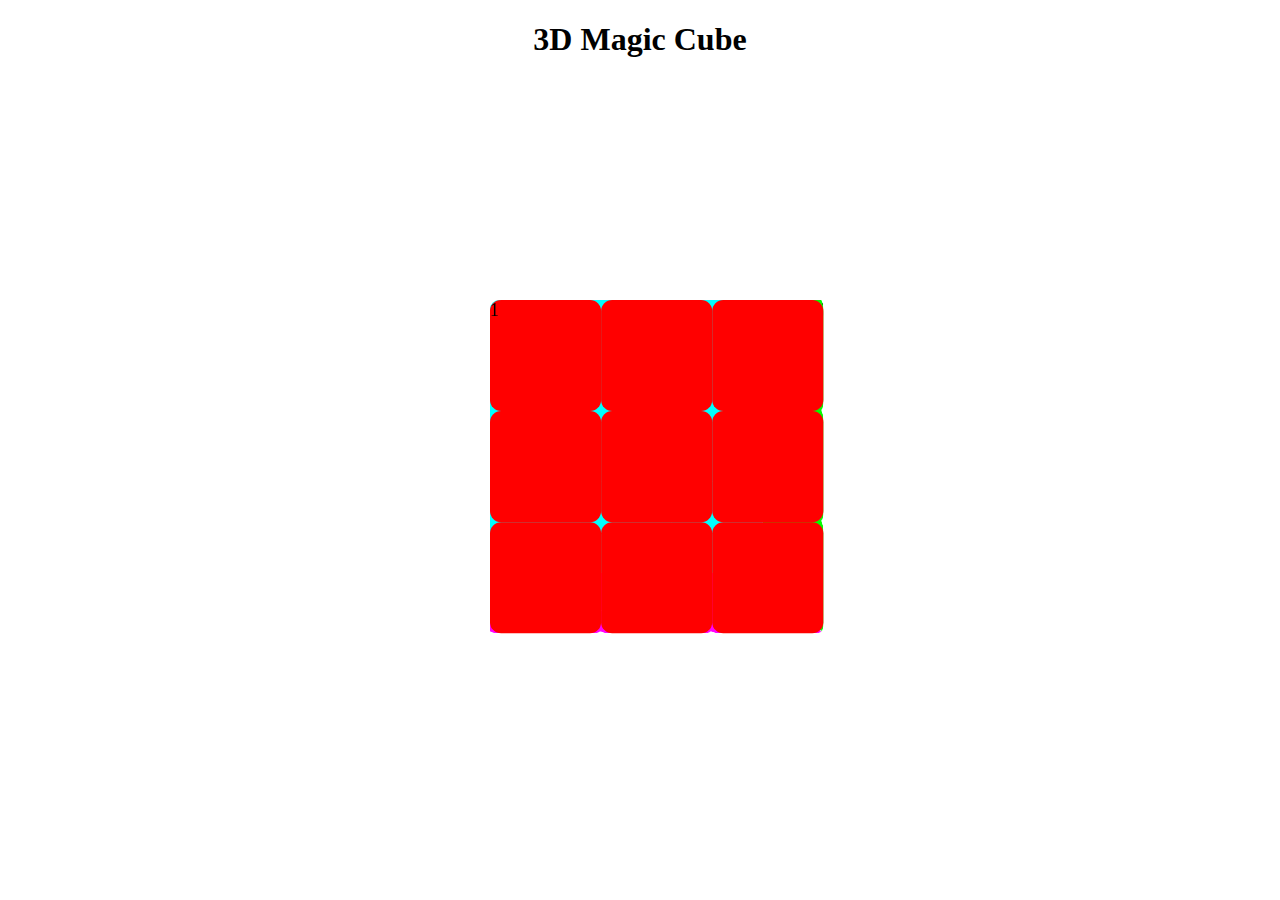
<file: lesson-03 advance HTML&CSS/1.3d魔方/3d.html>
<!DOCTYPE html>
<html lang="en">
<head>
	<meta charset="UTF-8">
	<title>3d效果</title>
	<link rel="stylesheet" href="d1.css">
</head>
<body>
	<header>
		<h1>3D Magic Cube</h1>
	</header>
	<div class="cube animation">						<!-- 魔方 -->
		<div class="a1">								<!-- 正面 -->
			<div class="a">1</div>
			<div class="a"></div>
			<div class="a"></div>
			<div class="a"></div>
			<div class="a"></div>
			<div class="a"></div>
			<div class="a"></div>
			<div class="a"></div>
			<div class="a"></div>
			
		</div>
		<div class="b2">							<!-- 左面 -->
			<div class="b">2</div>
			<div class="b"></div>
			<div class="b"></div>
			<div class="b"></div>
			<div class="b"></div>
			<div class="b"></div>
			<div class="b"></div>
			<div class="b"></div>
			<div class="b"></div>
		</div>
		<div class="c3">							<!-- 右面 -->
			<div class="c">3</div>
			<div class="c"></div>
			<div class="c"></div>
			<div class="c"></div>
			<div class="c"></div>
			<div class="c"></div>
			<div class="c"></div>
			<div class="c"></div>
			<div class="c"></div>
		</div>
		<div class="d4">								<!-- 后面 -->
			<div class="d">4</div>
			<div class="d"></div>
			<div class="d"></div>
			<div class="d"></div>
			<div class="d"></div>
			<div class="d"></div>
			<div class="d"></div>
			<div class="d"></div>
			<div class="d"></div>
		</div>
		<div class="e5">							<!-- 上面 -->
			<div class="e">5</div>
			<div class="e"></div>
			<div class="e"></div>
			<div class="e"></div>
			<div class="e"></div>
			<div class="e"></div>
			<div class="e"></div>
			<div class="e"></div>
			<div class="e"></div>
		</div>
		<div class="f6">							<!-- 下面 -->
			<div class="f">6</div>
			<div class="f"></div>
			<div class="f"></div>
			<div class="f"></div>
			<div class="f"></div>
			<div class="f"></div>
			<div class="f"></div>
			<div class="f"></div>
			<div class="f"></div>
		</div>
	</div>
</body>
</html>
</file>
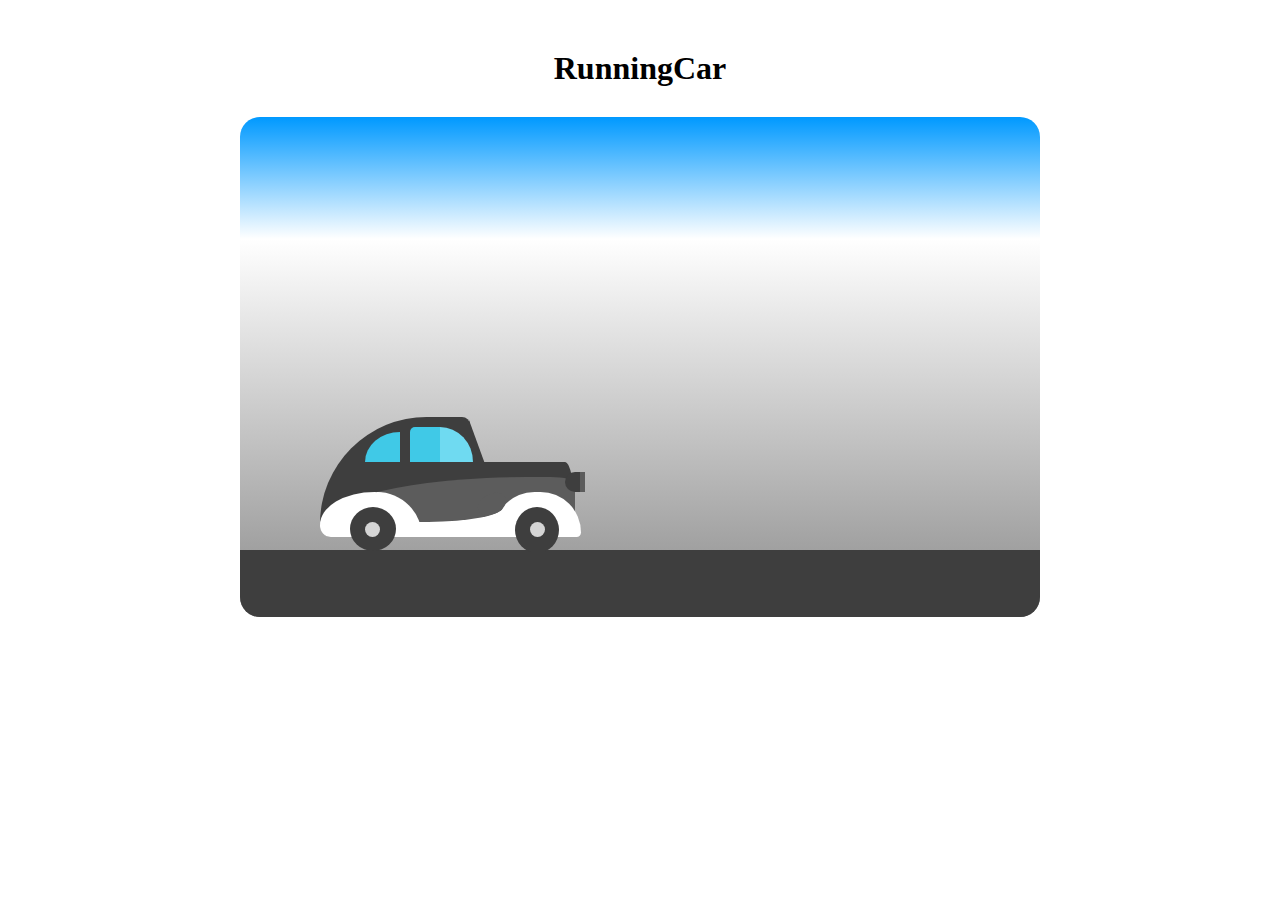
<file: lesson-03 advance HTML&CSS/2. CSS简笔画/RuningCar.html>
<!DOCTYPE HTML PUBLIC "-//W3C//DTD HTML 4.01 Transitional//EN" "http://www.w3.org/TR/html4/loose.dtd">
<html>

<head>
    <meta http-equiv="Content-Type" content="text/html; charset=utf-8">
    <title>RunningCar</title>
    <!-- 模型CSS -->
    <link rel="stylesheet" type="text/css" href="CommonModel.css">
    <link rel="stylesheet" type="text/css" href="RunningCar-CarModel.css">
    <link rel="stylesheet" type="text/css" href="RunningCar-Background.css">
    <!-- Animation动画CSS -->
    <link rel="stylesheet" type="text/css" href="RunningCar-Animation.css">
    <!-- 关键帧 -->
    <link rel="stylesheet" type="text/css" href="RunningCar-Keyframs.css">
</head>

<body>
    <h1>RunningCar</h1>
    <div class="view">
        <!-- backgrounds -->
        <!-- 山 -->
        <div class="Mountain4">
            <div class="Peak1"></div>
            <div class="Peak2"></div>
            <div class="Peak3"></div>
            <div class="Peak4"></div>
            <div class="Peak5"></div>
            <div class="Peak6"></div>
            <div class="Peak7"></div>
        </div>
        <div class="Mountain3">
            <div class="Peak1"></div>
            <div class="Peak2"></div>
            <div class="Peak3"></div>
            <div class="Peak4"></div>
            <div class="Peak5"></div>
            <div class="Peak6"></div>
            <div class="Peak7"></div>
        </div>
        <div class="Mountain2">
            <div class="Peak1"></div>
            <div class="Peak2"></div>
            <div class="Peak3"></div>
            <div class="Peak4"></div>
            <div class="Peak5"></div>
            <div class="Peak6"></div>
            <div class="Peak7"></div>
        </div>
        <div class="Mountain1">
            <div class="Peak1"></div>
            <div class="Peak2"></div>
            <div class="Peak3"></div>
            <div class="Peak4"></div>
            <div class="Peak5"></div>
            <div class="Peak6"></div>
            <div class="Peak7"></div>
        </div>
        <!-- 草 -->
        <div class="Grass">
            <div class="Leaf1"></div>
            <div class="Leaf2"></div>
            <div class="Leaf3"></div>
            <div class="Leaf4"></div>
            <div class="Leaf5"></div>
            <div class="Leaf6"></div>
            <div class="Leaf7"></div>
        </div>
        <!-- 路 -->
        <div class="road"></div>
        <!--  Car      -->
        <div class="Car">
            <!--    车骨架    -->
            <div class="CarBodyInnerTop"></div>
            <div class="CarBodyInnerBottom"></div>
            <!--车身边框-->
            <div class="CarBodySide1"></div>
            <div class="CarBodySide2"></div>
            <div class="CarBodySide3"></div>
            <div class="CarBodySide4"></div>
            <!--车身中部-->
            <div class="CarBodySideMiddle"></div>
            <!--  挡泥板      -->
            <div class="MudGuardleft1"></div>
            <div class="MudGuardleft2"></div>
            <div class="MudGuardRight1"></div>
            <div class="MudGuardRight2"></div>
            <div class="MudGuardRight3"></div>
            <div class="MudGuardCenter1"></div>
            <div class="MudGuardCenter2"></div>
            <div class="MudGuardCenter3"></div>
            <!--  轮子  -->
            <div class="WheelRight"></div>
            <div class="WheelLeft"></div>
            <div class="WheelRightCenter"></div>
            <div class="WheelLeftCenter"></div>
            <!--  车灯-->
            <div class="HeadLight1"></div>
            <div class="HeadLight2"></div>
            <!--汽车玻璃    -->
            <div class="GlassLeft"></div>
            <div class="GlassMiddle"></div>
            <div class="GlassRight"></div>
        </div>
    </div>
</body>

</html>
</file>
<file: lesson-05 Basic JS/2.在线计算器/d1.css>
.box{						/*计算器盒子*/
	height: 280px;
	border: 1px #aaa solid;
	border-radius: 10px;
	background: #555;
}
#inputBox{						/*输入框*/
	border: 1px #aaa solid;
	border-radius: 5px;
	margin-top: 15px;
	font-size: 30px;
	line-height: 60px;
	
}
</file>
<file: lesson-06 jsDOM/1. 超级计算器/css/index.css>
.header {
    margin-top: 50px;
    width: auto;
    height: auto;
}

.sub-title {
    width: 800px;
}

.homework {
    position: relative;
    margin-top: 10px;
    margin-left: auto;
    margin-right: auto;
    width: 800px;
    height: 500px;
    border-radius: 10px;
    background-color: #e1e1e1;
}

.inner {
    box-sizing: border-box;
    position: relative;
    padding: 0 15px;
    top: 10px;
    left: 145px;
    width: 510px;
    height: 485px;
    border: 1px solid grey;
    border-radius: 10px;
    background-color: floralwhite;
    box-shadow: 1px 1px 1px 1px grey;
}


/*views*/
.views {
    position: absolute;
    top: 75px;
    height: 395px;
    width: 480px;
}

.form-input {
    display: inline-block;
    position: absolute;
    width: 480px !important;
    height: 40px !important;
    font-size: 20px !important;
    text-align: right !important;
}

.form-button {
    position: absolute;
    height: 60px !important;
    width: 60px !important;
    box-shadow: 1px 1px 1px 1px grey;
}

.num-size {
    font-size: 25px;
}

.numbers {
    position: absolute;
    top: 55px;
    width: 480px;
    height: 340px;
}

.brand-name {
    position: absolute;
    font-size: 30px;
    top: 15px;
    left: 175px;
}
</file>
<file: lesson-07 JQ/3.waterfall/style.css>
*{
    padding: 0;
    margin: 0;
}
.box{
    position: relative;
    float: left;
}
.content{
    padding: 10px;
    border: 1px solid #ccc;
    box-shadow: 0 0 5px #ccc;
    border-radius: 5px;
}
.content img{
    width: 190px;
    height: auto;
}
</file>
<file: lesson-10 Fis3/baidu/Stylesheets/style.css>
* {
    margin: 0;
    padding: 0;
    font-family: "Helvetica", "Arial", sans-serif;
}

body,
button,
input,
select,
textarea {
    font: 12px arial;
}

a {
    text-decoration: none;
}

em {
    font-style: normal;
}

html {
    color: #000;
    overflow-y: scroll;
}

html,
body {
    height: 100%;
}

body {
    position: relative;
    text-align: center;
    /*background-color: #0aa770;*/
    /*background: url(../Images/skin1s.jpg) no-repeat;*/
}


/*默认皮肤*/

.skin_container {
    /* background-attachment: fixed;*/
    position: fixed;
    top: 0;
    left: 0;
    right: 0;
    bottom: 0;
    overflow: hidden;
    height: 100%;
    width: 100%;
    min-width: 1000px;
    z-index: -10;
    background-size: cover;
    -webkit-background-size: cover;
    -o-background-size: cover;
    zoom: 1;
}

.skin_container img {
    position: absolute;
    left: 0;
    top: 0;
    margin: 0 auto;
    width: 100%;
    height: 100%;
    z-index: 1;
}


/*换肤菜单*/

.head_skin {
    width: 100%;
    height: 0px;
    background: #fff;
    position: fixed;
    left: 0px;
    top: 0px;
    border-bottom: 1px solid #e3e3e3;
    overflow: hidden;
    z-index: 1000;
}

.skin_menu {
    width: 100%;
    height: 45px;
    border-bottom: 1px solid #e3e3e3;
}

.skin_title {
    width: 911px;
    height: 45px;
    margin: 0px auto;
}

.skin_nav {
    height: 46px;
    float: left;
    list-style: none;
}

.skin_nav_list {
    cursor: pointer;
    height: 46px;
    padding: 0 10px;
    font-size: 13px;
    float: left;
}

.skin_nav_name {
    color: #333;
    display: inline-block;
    margin-top: 19px;
}

.choose_nav {
    background: #389cff;
}

.choose_nav .skin_nav_name {
    color: #fff;
}

.skin_setting {
    float: right;
    margin-top: 10px;
}

.skin_bg_icon {
    cursor: pointer;
    float: left;
    width: 40px;
    margin-left: 25px;
    color: #0079f5;
}

.skin_bg_icon span {
    display: inline-block;
    vertical-align: middle;
}

.bg_up {
    margin-right: 2px;
    background: url('../Images/skin_icon.png?__sprite') no-repeat -44px -175px;
    width: 11px;
    height: 15px;
}

.skin_bg {
    width: 911px;
    height: 205px;
    margin: 25px auto;
}

.skin_bgcon {
    width: 590px;
    height: 190px;
    float: left;
}

.skin_bgcon img {
    width: 97px;
    height: 59px;
    display: block;
    float: left;
    margin-right: 1px;
    margin-bottom: 1px;
}

.skin_bgcon .big {
    width: 195px;
    height: 119px;
}

.skin_bgcon .last {
    position: relative;
    top: -60px;
}

.skin_preview {
    float: right;
    width: 294px;
    position: relative;
}

#skin_preview {
    position: relative;
    float: right;
    width: 264px;
    height: 180px;
    overflow: hidden;
}

.skin_content {
    position: absolute;
    top: 15px;
    left: 32px;
    width: 260px;
    height: 163px;
    overflow: hidden;
}

.preview_bg {
    position: absolute;
    top: 0;
    right: 0;
    width: 264px;
    height: 180px;
    background: url('../Images/skin_preview.png?__sprite') no-repeat 0px 0px;
}

.preview_title {
    float: right;
    margin-right: 0;
    margin-top: 7px;
    text-align: center;
    width: 262px;
    font-size: 12px;
    color: #666;
}


/*头部*/

#top_wrap {
    top: 0;
    position: absolute;
    z-index: 99;
    min-width: 1000px;
    width: 100%;
    height: 32px;
    background-image: linear-gradient(rgba(15, 25, 50, .3) 0, rgba(15, 25, 50, .3) 100%);
}

.head {
    position: relative;
}

.clear {
    clear: both;
    height: 0;
    line-height: 0;
    font-size: 0;
    visibility: hidden;
    overflow: hidden;
}


/*头部左边菜单*/

.headleft_menu {
    position: absolute;
    left: 0;
    top: 0;
    z-index: 100;
    height: 32px;
    padding-right: 15px;
}


/*天气、城市、污染*/

.weather_wrapper {
    float: left;
    height: 34px;
    overflow: hidden;
}

.weather_inner {
    margin: 7px 0 0 15px;
    float: left;
    height: 20px;
    line-height: 20px;
    font-size: 12px;
}

.weather {
    height: auto;
}

.weather_wrapper a {
    text-decoration: none;
}

.weather_wrapper em {
    vertical-align: top;
}

.city_weather {
    display: block;
    cursor: pointer;
    height: 20px;
    white-space: nowrap;
}

.show_weather,
.show_pollution {
    display: inline-block;
    height: 20px;
}

.weather_wrapper span {
    display: inline-block;
    height: 20px;
    vertical-align: bottom;
}

.city_weather em {
    color: #fff;
}

.show_icon {
    margin-right: 9px;
}

.weather_icon {
    width: 18px;
    height: 18px;
    display: inline-block;
    vertical-align: middle;
    margin-right: 5px;
    background: url(../Images/a0.png?__sprite);
}

.show_pollution .pollution_name {
    color: #badc00;
    font-weight: bold;
}

.show_pollution em {
    margin-right: 7px;
}

.show_pollution span {
    color: #fff;
}

.show_vertical {
    margin-right: 11px;
}


/*宝箱、换肤、消息*/

.other_wrapper {
    float: left;
}

.other_wrapper a {
    color: #fff;
    position: relative;
    height: 32px;
    line-height: 32px;
    margin-right: 19px;
    text-decoration: underline;
    outline: none;
    display: inline-block;
    text-shadow: none;
}

.headright_menu {
    position: absolute;
    top: 0;
    right: 0;
    z-index: 100;
    width: 590px;
    font-size: 13px;
    text-align: right;
    color: #999;
}

.nav_list {
    font-weight: bold;
}


/*头部右边菜单*/

.headright_menu a {
    position: relative;
    height: 32px;
    line-height: 32px;
    margin-left: 19px;
    color: #fff;
    text-decoration: underline;
    outline: none;
    display: inline-block;
    text-shadow: none;
}

.username {
    margin-right: 0;
    height: 32px;
    font-weight: normal;
}

.name {
    display: inline-block;
    max-width: 100px;
    overflow: hidden;
    white-space: nowrap;
    text-overflow: ellipsis;
    text-decoration: underline;
    line-height: 32px;
    color: #fff;
}

.setting_text {
    text-decoration: underline;
    display: inline-block;
    color: #fff;
}

.username,
.usersetting {
    display: inline-block;
    zoom: 1;
    vertical-align: top;
    height: 32px;
    line-height: 32px;
}


/*用户下拉*/

#username_menu {
    display: none;
    padding-top: 6px;
    top: 26px;
    position: absolute;
    right: 134.5px;
    float: right;
    width: 70px;
    z-index: 999;
    text-align: left;
}

#username_menu div {
    position: relative;
    border: 1px solid #fff;
    box-shadow: 1px 1px 5px #d1d1d1;
    -moz-box-shadow: 1px 1px 5px #d1d1d1;
    -webkit-box-shadow: 1px 1px 5px #d1d1d1;
}

.user_set a {
    position: relative;
    text-decoration: none;
    height: 25px;
    line-height: 25px;
    padding-left: 8px;
    background-color: #fff;
    -moz-user-select: none;
    cursor: pointer;
    text-align: left;
    display: block;
    color: #000;
    margin: 0;
    font-size: 12px;
}

.menu_arrow {
    position: absolute;
    z-index: 2;
    top: -4px;
    left: 28px;
    display: inline-block;
    width: 0;
    height: 0;
    line-height: 0;
    border: 5px dashed transparent;
    border-bottom: 5px solid #e3e3e3;
    font-size: 0;
    float: right;
    right: 32px;
}

.menu_arrow em {
    position: absolute;
    top: -4px;
    left: -5px;
    display: block;
    width: 0;
    height: 0;
    line-height: 0;
    font-size: 0;
    color: #666;
    border-top: 5px dashed transparent;
    border-left: 5px dashed transparent;
    border-right: 5px dashed transparent;
    border-bottom: 5px solid #fff;
}

#username_menu .hover_change,
#usersetting_menu .hover_change {
    background: #389cff;
    color: #fff;
}


/*设置下拉*/

#usersetting_menu {
    display: none;
    padding-top: 6px;
    top: 26px;
    position: absolute;
    right: 75px;
    float: right;
    width: 70px;
    z-index: 999;
    text-align: left;
}

#usersetting_menu div {
    position: relative;
    border: 1px solid #fff;
    box-shadow: 1px 1px 5px #d1d1d1;
    -moz-box-shadow: 1px 1px 5px #d1d1d1;
    -webkit-box-shadow: 1px 1px 5px #d1d1d1;
}


/*更多产品*/

#more_list {
    height: 31px;
    line-height: 32px;
    margin-top: 0;
    width: 86px;
    color: #fff;
    background: #398bfb;
    font-size: 13px;
    text-align: center;
    overflow: hidden;
    border-bottom: 1px solid #398bfb;
    text-decoration: none;
    vertical-align: top;
}

.strong a:hover {
    color: blue;
}

.strong {
    font-weight: bold;
}

#more {
    width: 60px;
    height: 23px;
    padding-top: 5px;
}

#more a {
    line-height: 23px;
    display: block;
    color: #fff;
    background: #3385ff;
    border: 1px solid #2d78f4;
    text-decoration: none;
}


/*隐藏侧边栏*/

.morethings {
    position: absolute;
    z-index: 999;
    right: 0;
    top: 0;
    width: 85px;
    min-height: 945px;
    border-left: 1px solid #e7e7e7;
    background-color: #f9f9f9;
    overflow: hidden;
    text-shadow: none;
    opacity: 1;
    display: none;
}

.moreone {
    color: #333;
    text-align: center;
    width: 66px;
    height: 30px;
    line-height: 34px;
    padding-bottom: 10px;
    margin: 0 auto;
    border-bottom: #f0f0f0 1px solid;
    font-size: 13px;
    cursor: default;
}

.morescroll {
    position: relative;
}

.morescroll_wrapper {
    overflow: hidden;
    position: relative;
    height: 851px;
}

.more_wrapper a {
    display: block;
    text-align: center;
    width: 66px;
    height: 76px;
    margin: 0 auto;
    font-size: 12px;
    border-bottom: #f0f0f0 1px solid;
    color: #666;
    text-decoration: none;
    overflow: hidden;
    text-shadow: none;
    line-height: 14px;
}
.more_wrapper a div{
    display: block;
    height: 36px;
    width: auto;
    margin: 10px auto 5px;
    cursor: pointer;
}
.more_wrapper a #music{
    background: no-repeat center url(../Images/music.png?__sprite);
}
.more_wrapper a #image{
    background: no-repeat center url(../Images/image.png?__sprite);
}
.more_wrapper a #know{
    background: no-repeat center url(../Images/zhidao.png?__sprite);
}
.more_wrapper a #wenku{
    background: no-repeat center url(../Images/wenku.png?__sprite);
}
.more_wrapper a #state{
    background: no-repeat center url(../Images/bang.png?__sprite);
}
.more_wrapper a #spread{
    background: no-repeat center url(../Images/tuiguang.png?__sprite);
}


.more_wrapper a img {
    display: block;
    height: 36px;
    width: auto;
    margin: 10px auto 5px;
    cursor: pointer;
}

.all {
    margin-top: 15px;
    height: 30px;
    width: 85px;
    overflow: hidden;
}


/*百度一下*/

.search_wrapper {
    position: relative;
    z-index: 2;
    height: 38.2%;
    min-height: 293px;
    width: 1000px;
    margin: 0 auto;
}

.form_content {
    width: 641px;
    height: 100%;
    min-height: 293px;
    margin: 20px auto;
    text-align: left;
    z-index: 100;
}

.form_wrapper {
    height: 100%;
}

.logo {
    height: 61.8%;
    min-height: 181px;
    position: relative;
    z-index: 0;
    text-align: center;
}

.logo_img {
    position: absolute;
    bottom: 10px;
    left: 50%;
    margin-left: -135px;
}

.form {
    text-align: left;
    position: relative;
}

.input_wrapper {
    display: inline-block;
    zoom: 1;
    vertical-align: top;
    text-align: left;
    margin-right: -3px;
    float: left;
    /*去除浮动元素3px空白*/
}


/*Firefox hack*/

@-moz-document url-prefix() {
    .input_wrapper {
        margin-left: -4px;
    }
}

.input_text {
    width: 521px;
    vertical-align: top;
    outline: none;
    font: 16px arial;
    margin: 0;
    padding: 10px 9px 10px 7px;
    border: 0;
    background-image: none;
    height: 20px;
    line-height: 20px;
    box-shadow: 0 1px 3px rgba(0, 0, 0, 0.2);
    -webkit-box-shadow: 0 1px 3px rgba(0, 0, 0, 0.2);
}

.button_wrapper {
    width: 104px;
    height: 40px;
    border: 0;
    background: transparent url(../Images/skin_dark.png?__sprite);
    display: inline-block;
    text-align: left;
}

.btn {
    width: 104px;
    height: 40px;
    line-height: 40px;
    padding: 0;
    border: 0;
    cursor: pointer;
    color: #000;
    font-size: 16px;
    background: url(../Images/skin_dark.png?__sprite) -206px 0;
    box-shadow: 1px 1px 3px rgba(0, 0, 0, 0.2);
    -webkit-box-shadow: 1px 1px 3px rgba(0, 0, 0, 0.2);
}


/* 标签页导航 */

.menu_wrapper {
    width: 100%;
    min-width: 1000px;
    margin: 0 auto;
    position: relative;
}

.menu_main {
    display: block;
    position: relative;
    margin: 0 auto;
    width: 895px;
    background-color: rgba(255, 255, 255, .9);
}

.menu_nav .current {
    font-weight: bold;
    color: #333 !important;
    /*background-color: transparent;*/
    background-color: #9a9da2 !important;
    background-image: linear-gradient(rgba(240, 240, 240, .7) 0, rgba(240, 240, 240, .7) 100%) !important;
    background-image: -webkit-gradient(linear, left top, left bottom, from(rgba(240, 240, 240, .7)), to(rgba(240, 240, 240, .7))) !important;
    filter: none !important;
    border: none;
    border-top: none;
    border-bottom: none;
    margin-top: 0;
    margin-bottom: 0;
}

.menu_card {
    position: relative;
    z-index: 2;
}

.menu_container,
.menu_nav {
    width: 100%;
    min-height: 35px;
}

.menu_navin {
    color: #333;
    border-bottom: 1px solid #e9e9e9;
    z-index: 1111111111;
    height: 39px;
    line-height: 40px;
    border: none;
    width: 895px;
    position: relative;
    margin: 0 auto;
    text-align: left;
    font-size: 14px;
}

.menu_item {
    color: #333;
    width: 80px;
    height: 39px;
    display: inline-block;
    zoom: 1;
    vertical-align: top;
    text-align: center;
    cursor: pointer;
}

.menu_mine,
.mine_icon,
.mine_text,
.set_wrapper {
    display: inline-block;
    zoom: 1;
    vertical-align: top;
}

.menu_mine {
    float: left;
    text-align: left;
    width: 124px;
}

.mine_icon {
    margin: 11px 0 0 20px;
    width: 20px;
    height: 18px;
    background: url(../Images/card_setts.png?__sprite) no-repeat -15px 1px;
}

.mine_text {
    height: 100%;
    margin-left: 3px;
}

.menu_outer {
    width: 721px;
    display: flex;
    flex-flow: row wrap;
    align-items: stretch;
    float: left;
}

.outer_wrapper,
.set_wrapper {
    display: inline-block;
    zoom: 1;
    float: left;
    vertical-align: top;
    height: 100%;
}

.current {
    font-weight: bold;
}

.space_wrapper {
    height: 39px;
    flex: auto;
}

.set_wrapper {
    float: right;
    width: 18px;
    padding: 0 21px 0 11px;
    cursor: pointer;
    height: 39px;
}

.set_icon {
    width: 100%;
    height: 18px;
    margin-top: 11px;
    overflow: hidden;
    background: url(../Images/card_setts.png?__sprite) no-repeat -121px -49px;
}


/*标签页*/

.menu_content {
    width: 893px;
    min-height: 363px;
    background-image: linear-gradient(rgba(255, 255, 255, .9) 0, rgba(255, 255, 255, .9) 100%) !important;
    border: 1px solid transparent;
    margin: 0 auto;
    position: relative;
}

.content_inner {
    height: 363px;
    overflow: hidden;
}

.content_news {
    position: relative;
    width: 843px;
    padding: 0 25px 0 25px;
    min-height: 318px;
    /*overflow: hidden;*/
}

.news_rank {
    position: absolute;
    right: 5px;
    width: 300px;
    margin-top: 20px;
    text-align: left;
}

.rank_title {
    height: 30px;
    width: 270px;
}

.title_text {
    float: left;
    height: 22px;
    width: 94px;
    padding-top: 3px;
    font-size: 14px;
    font-weight: bold;
}

.title_text a {
    text-decoration: none;
    color: #333;
}

.hot_refresh {
    display: block;
    float: right;
    height: 22px;
    padding-top: 3px;
    width: 60px;
    cursor: pointer;
    color: #333;
}

.rank_title .refresh_icon {
    width: 20px;
    height: 16px;
    background: url(../Images/news.png?__sprite) -23px -25px no-repeat;
    vertical-align: bottom;
    margin-right: -3px;
}


/*Firefox hack*/

@-moz-document url-prefix() {
    .rank_title .refresh_icon {
        margin-right: -4px;
    }
}

.refresh_text {
    font-size: 13px;
    width: 40px;
    text-align: center;
    white-space: nowrap;
}

.refresh_icon,
.refresh_text,
.title_content {
    display: inline-block;
    zoom: 1;
    vertical-align: top;
}

.rank_content {
    position: relative;
    list-style: disc;
}

.rank_item {
    width: 145px;
    margin-right: 3px;
    display: inline-block;
    zoom: 1;
    list-style: square;
}

.rank_item .news_icon {
    height: 3px;
    width: 3px;
    background: #666;
    text-align: center;
    margin-right: 7px;
    font-size: 0;
}

.news_icon,
.news_title,
.news_count {
    display: inline-block;
    zoom: 1;
    vertical-align: middle;
    height: 34px;
    line-height: 34px;
}

.news_title {
    width: 135px;
    margin-left: -3px;
}


/*Firefox hack*/

@-moz-document url-prefix() {
    .news_title {
        margin-left: -4px;
    }
}

.title_link {
    float: left;
    display: block;
    font-size: 14px;
    margin-left: -3px;
}

.title_content {
    max-width: 113px;
    _width: 113px;
    overflow: hidden;
    text-overflow: ellipsis;
    white-space: nowrap;
    color: #333;
}

.new_identity {
    display: inline-block;
    height: 20px;
    width: 17px;
    margin-left: 5px;
    background: url(../Images/news.png?__sprite) 0 -98px no-repeat;
    zoom: 1;
    vertical-align: middle;
}

.news_tips {
    width: 100%;
    height: 38px;
    text-align: left;
}

.left_line,
.right_line,
.tips_content,
.tips_icon,
.news_tips span {
    display: inline-block;
    zoom: 1;
    vertical-align: middle;
}

.left_line,
.right_line {
    height: 0;
    width: 172px;
    font-size: 0;
    border-bottom: 1px solid #e2e2e2;
    margin-top: 21px;
}

.tips_content {
    width: 187px;
    padding-top: 21px;
    margin: 0 auto;
}

.tips_icon {
    height: 14px;
    width: 12px;
    margin: 0 6px 0 6px;
    background: url(../Images/news.png?__sprite) no-repeat -45px -1px;
}

.news_tips span {
    font-size: 13px;
    color: rgba(0, 0, 0, .4);
}

.news_container {
    overflow: auto;
}


/*Firefox hack


/*@-moz-document url-prefix() { .news_wrapper .news_container {overflow: visible; } }*/

.newslist_wrapper {
    float: left;
    text-align: left;
    width: 538px;
}

.newslist_item {
    min-height: 146px;
    overflow: visible;
    position: relative;
    border-bottom: 1px solid rgba(226, 226, 226, .9);
}

.text_content {
    width: 335px;
    height: 96px;
    margin-right: 25px;
    font-size: 13px;
    color: #999;
    margin-left: -3px;
}

.text_content,
.pic_content {
    display: inline-block;
    zoom: 1;
    vertical-align: top;
    margin-top: 20px;
}

.text_content h2 {
    position: relative;
    margin-top: -3px;
    width: 335px;
    font-size: 18px;
    font-weight: normal;
}

.text_content h2 a {
    line-height: 26px;
    display: inline;
    color: #333;
    font-weight: bold;
    zoom: 1;
    vertical-align: middle;
    font-family: arial, 'Microsoft Yahei', '微软雅黑';
}

.news_status {
    height: 16px;
    width: 16px;
    font-size: 0;
    margin-right: 5px;
    margin-top: -4px;
    background: url(../Images/news.png?__sprite) -20px -100px no-repeat;
    display: inline-block;
    zoom: 1;
    vertical-align: middle;
}

.pic_content {
    width: 176px;
    zoom: 1;
    position: relative;
}

.img_item {
    display: inline-block;
    zoom: 1;
    height: 106px;
    width: 176px;
    overflow: hidden;
}

.news_form {
    margin-top: -12px;
    color: rgba(0, 0, 0, 0.5);
    height: 15px;
    line-height: 15px;
    font-size: 14px;
}

.news_net {
    margin-right: 10px;
}

.news_net a {
    text-decoration: none;
    color: rgba(0, 0, 0, 0.5);
}


/*标签页导航*/

.nav_card {
    position: relative;
    padding: 10px 0 13px 25px;
}

.nav_personal {
    margin: 0 auto;
}

.nav_personal h1 {
    margin: 8px 0 4px;
    padding: 0;
    font-size: 14px;
    text-align: left;
}

.like_item {
    display: inline-block;
    float: left;
    position: relative;
    margin-right: 15px;
    margin-top: 15px;
}

.nav_block {
    height: 58px;
    line-height: 58px;
    width: 126px;
    position: relative;
    display: block;
    background-color: #fcfcfc;
    border: 1px solid #fcfcfc;
}

.like_item a img {
    
}
.like_item a div{
    position: absolute;
    left: 20px;
    top: 50%;
    margin-top: -8px;
    height: 16px;
    width: 16px;
}
.like_item a .nuomi{
    background: url(../Images/nuomi.png?__sprite) no-repeat center;
}

.nav_text {
    position: absolute;
    text-align: left;
    left: 44px;
    color: #333;
    font-size: 14px;
    padding: 0;
    max-width: 71px;
    _width: 71px;
    overflow: hidden;
    white-space: nowrap;
    text-overflow: ellipsis;
    display: inline-block;
}

.fanli_inner {
    position: absolute;
    display: none;
    width: 100%;
    left: 0;
    bottom: 0;
    font-size: 12px;
    text-align: center;
    height: 18px;
    line-height: 18px;
    color: #fff;
    background: #ff8300;
}

.fanli_inner a {
    font-size: 12px;
    color: #fff;
    text-decoration: underline;
}

.fanli_tag {
    position: absolute;
    top: 0;
    right: 0;
    width: 16px;
    height: 16px;
    overflow: hidden;
    background: url("../Images/fanli.png?__sprite") repeat 0 0;
}

.fanli_tag a {
    display: inline-block;
    height: 16px;
    width: 16px;
}


/*我的关注*/

.mine_card {
    min-height: 342px;
    /*overflow: hidden;*/
    position: relative;
    z-index: 0;
    padding-bottom: 21px;
}

.mine_block {
    position: relative;
    width: 100%;
    margin-top: 13px;
    margin-bottom: 10px;
}

.block_container {
    width: 844px;
    overflow: hidden;
    margin: 0 auto;
}

.block_title {
    position: relative;
    z-index: 0;
    height: 30px;
    width: 100%;
    text-align: left;
    font-size: 14px;
    padding-bottom: 6px;
    border-bottom: 1px solid rgba(240, 240, 240, .9);
}

.title_inner {
    height: 100%;
    line-height: 30px;
    cursor: pointer;
}

.mine_title_icon,
.mine_title_text,
.mine_title_num,
.name_text {
    display: inline-block;
    zoom: 1;
    vertical-align: middle;
}

.mine_title_icon em {
    position: absolute;
    top: 3px;
    left: 0;
    height: 0;
    line-height: 0;
    width: 0;
    font-size: 0;
    border: 5px dashed transparent;
    border-top: 5px solid #666;
    font-style: normal;
}

.mine_title_icon {
    position: relative;
    z-index: 0;
    font-size: 0;
    height: 10px;
    width: 10px;
    margin-right: 6px;
}

.mine_title_text {
    line-height: 30px;
    _line-height: 35px;
    height: 30px;
    font-weight: bold;
    margin-right: 4px;
}

.mine_title_num {
    height: 30px;
    color: #666;
}

.block_content {
    background: none;
    border-top: 0;
    text-align: left;
    position: relative;
    width: 850px;
    padding-bottom: 15px;
    font-size: 14px;
    border-color: rgba(240, 240, 240, .9) !important;
}

.mine_item {
    position: relative;
    width: 100%;
    margin-top: -1px;
}

.mine_border {
    position: absolute;
    bottom: 0;
    _bottom: -2px;
    left: 0;
    border-top: 1px solid #f0f0f0;
    height: 0;
    width: 74px;
    font-size: 0;
    border-color: rgba(240, 240, 240, .9) !important;
}

.mine_name,
.mine_content {
    position: relative;
    display: inline-block;
    zoom: 1;
    vertical-align: top;
}

.mine_content {
    position: relative;
    width: 775px;
    min-height: 43px;
    border-bottom: 1px solid #ededed;
    border-top: 1px solid #ededed;
    font-size: 0;
    /*inline-block浮动解决方法*/
}

.mine_name {
    height: 100%;
    line-height: 42px;
    width: 64px;
    padding-right: 10px;
    border-top: 1px solid #f0f0f0;
    margin-right: -3px;
}

.name_text {
    width: 60px;
    height: 42px;
    line-height: 42px;
    overflow: hidden;
    text-overflow: ellipsis;
    white-space: nowrap;
}

.mine_navitem {
    height: 44px;
    line-height: 44px;
    width: 155px;
    display: inline-block;
    zoom: 1;
    cursor: pointer;
}

.border_item {
    display: block;
    height: 42px;
    width: 143px;
    border: 1px solid transparent;
    text-decoration: none;
    color: #333;
}

.mine_navicon,
.mine_navtxt {
    display: inline-block;
    zoom: 1;
    vertical-align: top;
}

.mine_navtxt {
    line-height: 41px;
    height: 41px;
    margin-left: 5px;
    text-align: left;
    width: 89px;
    font-size: 14px;
}

.mine_navicon {
    margin-left: 15px;
    margin-top: 12px;
}

.mine_navtxt_in {
    max-width: 100%;
    _width: 100%;
    height: 100%;
    float: left;
    overflow: hidden;
    text-overflow: ellipsis;
    white-space: nowrap;
}


/*视频*/

.video_card {
    padding: 0 0 0 5px;
    /*overflow: hidden;*/
}

.video_card:after {
    content: "";
    display: block;
    clear: both;
}

.video_wrapper {
    min-height: 363px;
}

.video_wrapper:after {
    content: "";
    display: block;
    clear: both;
}

.video_list {
    float: left;
    margin-left: 20px;
    width: 195px;
    height: 320px;
    margin-bottom: 25px;
    margin-top: 25px;
    _display: inline;
    overflow: hidden;
}

.item_wrapper {
    position: relative;
}

.video_item {
    width: 195px;
    text-align: left;
}

.v_pic01 {
    width: 195px;
    height: 270px;
}

.v_pic {
    position: relative;
    overflow: hidden;
}

.v_pic img {
    position: absolute;
    left: 0;
    top: 0;
    -webkit-transition: transform .3s;
    backface-visibility: hidden;
}

.v_pic01 img {
    height: 270px;
}

.pic_click {
    position: absolute;
    height: 40px;
    width: 195px;
    left: 0;
    bottom: 0;
    z-index: 2;
    background: linear-gradient(to bottom, rgba(0, 0, 0, 0) 0, rgba(0, 0, 0, 0.5) 100%);
    cursor: pointer;
    overflow: hidden;
}

.v_tag {
    z-index: 3;
    font-size: 12px;
    color: #fff;
    position: absolute;
    right: 5px;
    bottom: 5px;
}

.v_skin {
    position: absolute;
    top: 0;
    right: 0;
    display: block;
    height: 42px;
    width: 42px;
    cursor: pointer;
    z-index: 3;
    display: block;
    background-image: url(../Images/video.png?__sprite);
}

.v_skin01 {
    background-position: -84px 0;
}

.v_skin02 {
    background-position: -42px 0;
}

.v_txt {
    height: 49px;
    width: 175px;
    overflow: hidden;
    padding: 0 9px;
    display: inline-block;
    text-decoration: none;
    zoom: 1;
    background: #F5F5F5;
    border: 1px solid #F1F1F1;
    border-top: none;
}

.v_text {
    display: block;
    height: 14px;
    margin-top: 6px;
    font-size: 14px;
    color: #333;
    text-align: left;
    max-width: 195px;
    text-decoration: none;
}

.v_text a {
    font-size: 14px;
    color: #333;
    max-width: 195px;
    display: inline-block;
    text-align: left;
    white-space: nowrap;
    text-overflow: ellipsis;
    overflow: hidden;
}

.v_score {
    font-size: 13px;
    color: #999;
    margin-top: 6px;
}

.score_star {
    display: inline-block;
    background-repeat: repeat-x;
    height: 13px;
    width: 65px;
    background: url(../Images/star.png?__sprite) repeat-x;
    vertical-align: middle;
    margin-bottom: 4px;
    position: relative;
    margin-right: 5px;
}

.star_active {
    display: inline-block;
    position: absolute;
    top: 0;
    height: 13px;
    background: url(../Images/star.png?__sprite) repeat-x;
    background-position: 0 -13px;
    vertical-align: middle;
    margin-bottom: 4px;
}

.video_top {
    position: relative;
}

.video_item02 {
    height: 150px;
    margin-bottom: 20px;
}

.v_pic02 {
    width: 195px;
    height: 100px;
}

.video_item02 .v_text a {
    margin-top: -2px;
    white-space: normal;
    font-size: 13px;
    line-height: 21px;
}


/*购物*/

.card_shop {
    position: relative;
    padding: 4px 0 14px 14px;
}

.shop_list:after {
    content: "";
    display: block;
    clear: both;
    /*overflow: auto;*/
}

.shop_item {
    float: left;
    width: 195px;
    height: 265px;
    overflow: hidden;
    margin-left: 20px;
    margin-top: 21px;
}

.shop_item:first-child {
    margin-left: 11px;
}

.shop_imgwrapper {
    position: relative;
    width: 195px;
    height: 265px;
}

.shop_img {
    display: inline-block;
    text-decoration: none;
    width: 195px;
    height: 265px;
}

.shop_img img {
    width: 195px;
    height: 265px;
}

.mask {
    display: block;
    position: absolute;
    bottom: 11px;
    left: 10px;
    height: 30px;
    overflow: hidden;
    width: 175px;
    line-height: 30px;
    font-size: 14px;
    color: #000;
    text-align: center;
    background: none !important;
    background-image: -webkit-gradient(linear, left top, left bottom, from(rgba(255, 255, 255, .95)), to(rgba(255, 255, 255, .95))) !important;
}

.shop_masktop {
    bottom: 42px;
    height: 34px;
    line-height: 34px;
}

.shop_title {
    text-decoration: none;
    margin-left: 10px;
}

.shop_cover {
    position: absolute;
    width: 4px;
    height: 1px;
    bottom: 41px;
    left: 10px;
    background: none !important;
    background-image: -webkit-gradient(linear, left top, left bottom, from(rgba(255, 255, 255, .95)), to(rgba(255, 255, 255, .95))) !important;
}

.shop_precent {
    color: #fe673d;
    margin-left: 5px;
}

.shop_word {
    height: 82px;
    border-bottom: 1px solid #f0f0f0;
    text-align: left;
    text-decoration: none;
    display: block;
}

.shop_word p {
    font-size: 14px;
    color: #000;
    font-weight: bold;
}

.shop_word span {
    display: inline-block;
    font-size: 14px;
    color: #808080;
    margin: 6px 0 11px;
}

.shop_link {
    font-size: 12px;
    color: #0771fb;
}

.shop_mall {
    text-align: left;
}

.mall_title p {
    font-size: 14px;
    color: #000;
    margin: 15px 0 0;
    font-weight: bold;
}

.shop_mall ul {
    list-style: disc;
    position: relative;
    font-size: 0;
}

.shop_mall ul li {
    display: inline-block;
    margin: 14px 0 0;
    color: #666;
    width: 97.5px;
    font-size: 14px;
    list-style: square;
    vertical-align: top;
}

.shop_mall a {
    color: #666;
}

.shop_mall ul li {
    color: #666;
}

.shop_mall ul li .shop_more {
    font-size: 12px;
    color: #0771fb;
}

.shop_tab {
    text-align: left;
    font-size: 14px;
    line-height: 24px;
    padding: 25px 0 28px 14px;
}

.shop_tab0 {
    margin-right: 4px;
    display: inline-block;
    width: 68px;
    position: absolute;
    z-index: 1;
    padding: 10px 20px 0 13px;
    left: 26px;
    margin-top: -10px;
    border-color: rgba(226, 226, 226, .9);
}

.shop_tab li {
    display: inline-block;
}

.shop_tab .chaoji {
    color: #ff4800;
    font-weight: bold;
}

.down_arrow {
    background: url(../Images/arrow.png?__sprite);
    background-repeat: no-repeat;
    width: 15px;
    height: 15px;
    position: absolute;
    left: 68px;
    margin-top: -16px;
}

.shop_tab1 {
    font-size: 14px;
    left: 125px;
    text-align: center;
    border-left: 1px solid #f0f0f0;
    position: absolute;
    border-right: 0;
    line-height: 14px;
    padding: 0 25px;
    margin-top: 6px;
}

.shop_tab a {
    color: #333;
    text-decoration: none;
}


/*滚动查看更多*/

.more_bar {
    width: 90px;
    height: 45px;
    padding-top: 20px;
    margin: 0 auto;
    cursor: pointer;
    color: #fff;
    text-shadow: 1px 1px 1px rgba(0, 0, 0, .2);
    background-color: transparent;
}

.morebar_box {
    height: 18px;
    width: 34px;
    font-size: 0;
    margin: 10px auto 0 auto;
    border: 0;
    background: url(../Images/card_setts.png?__sprite) no-repeat -2px -53px;
    border-color: #fff;
    /*background-position: -107px -22px;*/
}


/*回到顶部*/

#top_feed {
    display: none;
    position: fixed;
    _position: absolute;
    left: 50%;
    margin-left: 447px;
    width: 51px;
    bottom: 30px;
}

.to_top {
    width: 40px;
    height: 28px;
    margin: 0 0 6px 10px;
    position: relative;
    padding-top: 12px;
    background-image: linear-gradient(rgba(0, 0, 0, 0.3) 0, rgba(0, 0, 0, 0.3) 100%);
    cursor: pointer;
}

.icon_mask {
    height: 40px;
    width: 40px;
    line-height: 40px;
    border: 0;
    color: #fff;
    background-image: linear-gradient(rgba(0, 0, 0, 0.5) 0, rgba(0, 0, 0, 0.5) 100%);
    display: none;
    position: absolute;
    top: 0;
    left: 0;
    z-index: 3;
    font-size: 13px;
}

.feed_text {
    left: 5px;
    line-height: 17px;
    position: absolute;
    top: 4px;
    width: 30px;
}

.top_icon {
    display: block;
    height: 17px;
    width: 33px;
    margin: 0 auto;
    background: url(../Images/topfed.png?__sprite) no-repeat -1px -10px;
    background-position: -39px -9px;
}


/*底部容器*/

.bottom_container {
    position: static;
    margin: 23px auto 12px;
    width: 100%;
    z-index: 3;
    bottom: 12px;
    left: 0;
    overflow: hidden;
    color: #fff;
    zoom: 1;
    /*margin-top: 20px;*/
}

.bottom_container a {
    font-size: 12px;
    text-decoration: underline;
    color: #fff;
}

.home {
    display: inline;
}

.sethome {
    margin-right: 12px;
}

.bottom_container img {
    position: relative;
    margin: 0 0 -2px 0;
}

.record {
    padding-top: 6px;
    height: 16px;
    line-height: 16px;
}

.record a {
    text-decoration: none;
}

i {
    display: inline-block;
    width: 14px;
    height: 16px;
    margin-right: 6px;
    background: url(../Images/icon-police.png?__sprite) 0 0 no-repeat;
    vertical-align: middle;
    margin-top: -4px;
}
</file>
<file: lesson-11 less/2.利用less或sass编写公交站牌/2.利用less或sass编写公交站牌/app/styles/main.css>
@charset "UTF-8";
/* line 2, main.scss */
.header {
  margin-top: 50px;
  width: auto;
  height: auto;
}

/* line 8, main.scss */
.homework {
  position: relative;
  margin: 10px auto;
  width: 800px;
  height: 600px;
  border-radius: 10px;
  background-color: #e1e1e1;
}

/* line 17, main.scss */
.inner {
  box-sizing: border-box;
  position: relative;
  padding: 0 15px;
  top: 10px;
  left: 145px;
  width: 510px;
  height: 565px;
  border: 1px solid grey;
  border-radius: 10px;
  background-color: floralwhite;
  box-shadow: 1px 1px 1px 1px grey;
}

/*views*/
/* line 33, main.scss */
.views {
  position: absolute;
  top: 75px;
  height: 395px;
  width: 480px;
}

/*-----------------------------------------------*/
/*浣滀笟閮ㄥ垎鐨剆css浠ｇ爜*/
/* line 41, main.scss */
.brand-name {
  margin: 15px auto;
  font-size: 20px;
  width: 100px;
  height: 40px;
  line-height: 40px;
  background-color: #e3e3e3;
}

/* line 58, main.scss */
.gongjiaoBox {
  position: relative;
  height: 150px;
  width: 480px;
  background-color: white;
  margin-bottom: 8px;
  border: 1px solid #e3e3e3;
}
/* line 66, main.scss */
.gongjiaoBox-left {
  float: left;
  display: inline-block;
  width: 100px;
  height: 150px;
}
/* line 71, main.scss */
.gongjiaoBox-left__busNum {
  text-align: center;
  font-size: 60px;
  line-height: 100px;
  height: 100px;
  color: red;
  background-color: aqua;
}
/* line 79, main.scss */
.gongjiaoBox-left__nextStop {
  text-align: center;
}
/* line 84, main.scss */
.gongjiaoBox-right {
  display: inline-block;
  height: 150px;
  width: 380px;
}
/* line 88, main.scss */
.gongjiaoBox-right__destination {
  margin: 8px 100px;
}
/* line 90, main.scss */
.gongjiaoBox-right__destination span {
  font-size: 20px;
}
/* line 95, main.scss */
.gongjiaoBox-right__direction {
  position: relative;
  display: inline-block;
  width: 230px;
  height: 10px;
  margin: -7px 60px;
}
/* line 98, main.scss */
.gongjiaoBox-right__direction_line {
  position: relative;
  display: inline-block;
  width: 210px;
  height: 3.33333px;
  float: left;
  top: 3.33333px;
  background-color: green;
}
/* line 104, main.scss */
.gongjiaoBox-right__direction_arrow {
  position: relative;
  display: inline-block;
  width: 0;
  height: 0;
  float: left;
  border-top: 5px solid transparent;
  border-left: 20px solid green;
  border-right: 0px solid transparent;
  border-bottom: 5px solid transparent;
}

/* line 150, main.scss */
.gongjiaoBox-right__everyStop32 {
  margin-top: 5px;
  width: auto;
  height: 100px;
  background-color: antiquewhite;
}
/* line 130, main.scss */
.gongjiaoBox-right__everyStop32 ul {
  list-style-type: none;
  list-style-position: inside;
  vertical-align: center;
  text-align: center;
  margin: 0;
}
/* line 138, main.scss */
.gongjiaoBox-right__everyStop32 ul li {
  vertical-align: center;
  display: list-item;
  font-size: 16px;
  line-height: 17px;
  width: 16px;
  margin: 0px 15.75px;
  height: auto;
  float: left;
}

/* line 154, main.scss */
.gongjiaoBox-right__everyStop55 {
  margin-top: 5px;
  width: auto;
  height: 100px;
  background-color: antiquewhite;
}
/* line 130, main.scss */
.gongjiaoBox-right__everyStop55 ul {
  list-style-type: none;
  list-style-position: inside;
  vertical-align: center;
  text-align: center;
  margin: 0;
}
/* line 138, main.scss */
.gongjiaoBox-right__everyStop55 ul li {
  vertical-align: center;
  display: list-item;
  font-size: 16px;
  line-height: 17px;
  width: 16px;
  margin: 0px 5.57143px;
  height: auto;
  float: left;
}

/* line 158, main.scss */
.gongjiaoBox-right__everyStop90 {
  margin-top: 5px;
  width: auto;
  height: 100px;
  background-color: antiquewhite;
}
/* line 130, main.scss */
.gongjiaoBox-right__everyStop90 ul {
  list-style-type: none;
  list-style-position: inside;
  vertical-align: center;
  text-align: center;
  margin: 0;
}
/* line 138, main.scss */
.gongjiaoBox-right__everyStop90 ul li {
  vertical-align: center;
  display: list-item;
  font-size: 16px;
  line-height: 17px;
  width: 16px;
  margin: 0px 3.875px;
  height: auto;
  float: left;
}
</file>
<file: lesson-03 advance HTML&CSS/1.3d魔方/d1.css>
h1{
	text-align: center;
}
.cube{
	position: absolute;
	left: 50%;
	top:300px;
	margin-left:-150px;
	-webkit-transform-style: preserve-3d;
	-moz-transform-style: preserve-3d;
	-ms-transform-style: preserve-3d;
	transform-style: preserve-3d;
	-webkit-perspective: 1500;
	-moz-perspective: 1500;
	-ms-perspective: 1500;
	perspective: 1500;
	-webkit-perspective-origin: 25% -87%;
	-moz-perspective-origin: 25% -87%;
	-ms-perspective-origin: 25% -87%;
	perspective-origin: 0% 0%; 
	
}
.animation{												/*动画*/
	animation-name:animation;
	animation-timing-function: ease-in-out;
	animation-iteration-count: infinite;
	animation-duration: 2s;
	transform-style: preserve-3d;
	transform-origin: 300px 300px 300px;

}
@-webkit-keyframes animation  								/*动作从初始到结束*/
       {  
           from  
           {  
           	transform-origin:300px 300px 300px;
            transform: rotateX(0) rotateY(0deg) rotateZ(0deg);  
           }  
  
           to  
           { 
           	 transform-origin: 300px 300px 300px;
             transform:rotateX(180deg) rotateY(180deg) rotateZ(180deg);  
           }  
       }  

.a1,.b2,.c3,.d4,.e5,.f6{
	width: 300px;
	height: 300px;
}
.a,.b,.c,.d,.e,.f{
	width: 100px;
	height: 100px;
	border-radius: 10px;
	float: left;
	 
}
.a{																/*设置颜色*/
	background: #ff0000;
}
.b{
	background: #ffff00;
}
.c{
	background: #00ff00;
}
.d{
	background: #00ffff;
}
.e{
	background: #0000ff;
}
.f{
	background: #ff00ff;
}
.a1{																/*设置各面的位置*/
	position: absolute;
	transform: translateZ(150px);
}
.b2{
	position: absolute;
	transform:rotateY(90deg) translateZ(-150px) ;
}
.c3{
	position: absolute;
	transform:rotateY(90deg) translateZ(150px) ;
}
.d4{
	position: absolute;
	transform:translateZ(-150px) ;
}
.e5{
	position: absolute;
	transform:translateY(-150px) rotateX(90deg) ;
}
.f6{
	
	transform: translateY(150px) rotateX(90deg) ;
}
</file>
<file: lesson-03 advance HTML&CSS/2. CSS简笔画/CommonModel.css>
* {
    margin: 0px;
    padding: 0px;
    overflow: hidden;
}

body {
    min-height: 600px;
    height: 100%
}

body h1 {
    margin-top: 50px;
    text-align: center;
}

.view {
    margin: 30px auto;
    background: -webkit-linear-gradient(top, #09F, #fff 122px, #8C8C8C);
    /*background-color: #eee;*/
    width: 800px;
    height: 500px;
    position: relative;
    border-radius: 20px;
}
</file>
<file: lesson-03 advance HTML&CSS/2. CSS简笔画/RunningCar-CarModel.css>
.Car {
    width: 270px;
    height: 135px;
    /*    background-color: aquamarine;*/
    position: absolute;
    top: 300px;
    left: 80px;
}


/*车骨架*/

.CarBodyInnerBottom {
    height: 75px;
    width: 210px;
    background-color: #3e3e3e;
    position: absolute;
    top: 45px;
    left: 30px;
    border-top-right-radius: 0px;
    border-bottom-right-radius: 0px;
}


/*车身边框*/

.CarBodySide1 {
    height: 120px;
    width: 150px;
    border-top-left-radius: 200px;
    border-top-right-radius: 15px;
    border-bottom-left-radius: 25px;
    background-color: #3e3e3e;
    position: absolute;
}

.CarBodySide2 {
    border-top: 22.5px solid transparent;
    border-left: 8px solid #3e3e3e;
    border-bottom: 22.5px solid #3e3e3e;
    border-right: 8px solid transparent;
    position: absolute;
    left: 149px;
    top: 3px;
}

.CarBodySide3 {
    height: 75px;
    width: 15px;
    border-top-right-radius: 90%;
    border-bottom-right-radius: 20px;
    background-color: #3e3e3e;
    position: absolute;
    left: 240px;
    top: 45px;
}


/*车身中部*/

.CarBodySideMiddle {
    height: 60px;
    width: 255px;
    border-top-left-radius: 1700%;
    border-top-right-radius: 200%;
    border-bottom-left-radius: 240px;
    border-bottom-right-radius: 300px;
    background-color: #5c5c5c;
    position: absolute;
    top: 60px;
}

.MudGuardleft1 {
    height: 45px;
    width: 75px;
    border-top-left-radius: 800%;
    border-top-right-radius: 300%;
    border-bottom-left-radius: 120px;
    border-bottom-right-radius: 0;
    background-color: #FFFFFF;
    position: absolute;
    top: 75px;
}

.MudGuardleft2 {
    height: 45px;
    width: 45px;
    border-top-left-radius: 0px;
    border-top-right-radius: 100%;
    border-bottom-left-radius: 0px;
    border-bottom-right-radius: 0;
    background-color: #FFFFFF;
    position: absolute;
    top: 75px;
    left: 57px
}

.MudGuardRight1 {
    height: 45px;
    width: 45px;
    border-top-left-radius: 100%;
    border-top-right-radius: 0;
    border-bottom-left-radius: 5px;
    border-bottom-right-radius: 0%;
    background-color: #FFFFFF;
    position: absolute;
    top: 75px;
    left: 174px
}

.MudGuardRight2 {
    height: 45px;
    width: 45px;
    border-top-right-radius: 100%;
    border-top-left-radius: 0;
    border-bottom-left-radius: 0px;
    border-bottom-right-radius: 5px;
    background-color: #FFFFFF;
    position: absolute;
    top: 75px;
    left: 216px
}

.MudGuardRight3 {
    height: 15px;
    width: 100px;
    background-color: #FFFFFF;
    position: absolute;
    top: 105px;
    left: 80px
}

.MudGuardCenter1 {
    height: 20px;
    width: 80px;
    background-color: #FFFFFF;
    position: absolute;
    top: 90px;
    left: 110px
}

.MudGuardCenter2 {
    height: 15px;
    width: 75px;
    background-color: #5c5c5c;
    border-bottom-left-radius: 0px;
    border-bottom-right-radius: 1000%;
    position: absolute;
    top: 90px;
    left: 108px
}

.MudGuardCenter3 {
    height: 20px;
    width: 30px;
    border-radius: 50%;
    background-color: #5c5c5c;
    position: absolute;
    top: 77px;
    left: 157px;
    transform: rotate(-26deg);
}


/*轮子*/

.WheelRight {
    height: 46px;
    width: 44px;
    border-radius: 50%;
    background-color: #3e3e3e;
    position: absolute;
    top: 90px;
    left: 195px;
}

.WheelLeft {
    height: 44px;
    width: 46px;
    border-radius: 50%;
    background-color: #3e3e3e;
    position: absolute;
    top: 90px;
    left: 30px;
}

.WheelRightCenter {
    height: 15px;
    width: 15px;
    border-radius: 50%;
    background-color: #d5d5d5;
    position: absolute;
    top: 105px;
    left: 210px;
}

.WheelLeftCenter {
    height: 15px;
    width: 15px;
    border-radius: 50%;
    background-color: #d5d5d5;
    position: absolute;
    top: 105px;
    left: 45px;
}


/*车灯*/

.HeadLight1 {
    height: 20px;
    width: 20px;
    border-top-left-radius: 100%;
    border-bottom-left-radius: 100%;
    background-color: #3e3e3e;
    position: absolute;
    top: 55px;
    left: 245px;
}

.HeadLight2 {
    height: 20px;
    width: 5px;
    background-color: #5c5c5c;
    position: absolute;
    top: 55px;
    left: 260px;
}


/*玻璃*/

.GlassLeft {
    height: 30px;
    width: 35px;
    border-top-left-radius: 1700%;
    border-top-right-radius: 0;
    border-bottom-left-radius: 0px;
    border-bottom-right-radius: 0px;
    background-color: #40c9e7;
    position: absolute;
    top: 15px;
    left: 45px;
}

.GlassMiddle {
    height: 35px;
    width: 30px;
    border-top-left-radius: 5px;
    border-top-right-radius: 0;
    border-bottom-left-radius: 0px;
    border-bottom-right-radius: 0px;
    background-color: #40c9e7;
    position: absolute;
    top: 10px;
    left: 90px;
}

.GlassRight {
    height: 35px;
    width: 33px;
    border-top-left-radius: 0px;
    border-top-right-radius: 100%;
    border-bottom-left-radius: 0px;
    border-bottom-right-radius: 0px;
    background-color: #6fdaf1;
    position: absolute;
    top: 10px;
    left: 120px;
}
</file>
<file: lesson-03 advance HTML&CSS/2. CSS简笔画/RunningCar-Background.css>
/*山*/

.Mountain1 {
    width: 374px;
    /* background-color: #e7e7e0; */
    height: 326px;
    position: absolute;
    top: 35px;
    left: 790px;
    transform: scale(1.5);
}

.Mountain2 {
    width: 374px;
    /* background-color: #e7e7e0; */
    height: 326px;
    position: absolute;
    top: 1px;
    left: 732px;
    transform: scale(1);
}

.Mountain3 {
    width: 374px;
    /* background-color: #e7e7e0; */
    height: 326px;
    position: absolute;
    top: -60px;
    left: 707px;
    transform: scale(0.8);
}

.Mountain4 {
    width: 374px;
    /* background-color: #e7e7e0; */
    height: 326px;
    position: absolute;
    top: -86px;
    left: 670px;
    transform: scale(0.5);
    s
}


/*草*/

.Grass {
    position: absolute;
    width: 156px;
    height: 100px;
    top: 334px;
    left: 800px;
}


/*路*/

.road {
    height: 100px;
    width: 800px;
    background-color: #3e3e3e;
    position: absolute;
    top: 433px;
    left: 0px;
}

.Leaf1 {
    border-right: 10px solid green;
    width: 80px;
    height: 100px;
    border-bottom-right-radius: 100px 100px;
    transform: rotate(180deg);
    position: absolute;
    left: 60px;
}

.Leaf2 {
    border-left: 8px solid green;
    width: 80px;
    height: 100px;
    border-bottom-left-radius: 100px 100px;
    transform: rotate(180deg);
    position: absolute;
}

.Leaf3 {
    border-right: 6px solid #006900;
    width: 40px;
    height: 80px;
    border-bottom-right-radius: 96px 107px;
    transform: rotate(180deg);
    position: absolute;
    left: 67px;
}

.Leaf4 {
    border-left: 9px solid #319200;
    width: 70px;
    height: 60px;
    border-bottom-left-radius: 120px 109px;
    transform: rotate(180deg);
    position: absolute;
    top: 40px;
}

.Leaf5 {
    border-right: 9px solid #44C716;
    width: 70px;
    height: 72px;
    border-bottom-right-radius: 100px 138px;
    transform: rotate(180deg);
    position: absolute;
    top: 28px;
    left: 65px;
}

.Leaf6 {
    border-left: 9px solid #42B77E;
    width: 64px;
    height: 60px;
    border-bottom-left-radius: 115px 139px;
    transform: rotate(180deg);
    position: absolute;
    top: 40px;
    left: 11px;
}

.Leaf7 {
    border-right: 9px solid #2BCE49;
    width: 39px;
    height: 60px;
    border-bottom-right-radius: 79px 139px;
    transform: rotate(180deg);
    position: absolute;
    top: 40px;
    left: 78px;
}

.Peak1 {
    border-top: 100px solid transparent;
    border-left: 50px solid transparent;
    border-right: 50px solid transparent;
    border-bottom: 100px solid black;
    width: 0px;
    height: 0px;
    position: absolute;
    /*background-color: black;*/
    top: 25px;
    left: 100px;
}

.Peak2 {
    border-top: 100px solid transparent;
    border-left: 50px solid transparent;
    border-right: 50px solid transparent;
    border-bottom: 100px solid white;
    width: 0px;
    height: 0px;
    position: absolute;
    /*background-color: black;*/
    top: 36px;
    left: 100px;
}

.Peak2 {
    border-top: 100px solid transparent;
    border-left: 50px solid transparent;
    border-right: 50px solid transparent;
    border-bottom: 100px solid white;
    width: 0px;
    height: 0px;
    position: absolute;
    /*background-color: black;*/
    top: 36px;
    left: 100px;
}

.Peak3 {
    border-top: 80px solid transparent;
    border-left: 25px solid transparent;
    border-right: 25px solid transparent;
    border-bottom: 80px solid black;
    width: 0px;
    height: 0px;
    position: absolute;
    /*background-color: black;*/
    top: 105px;
    left: 73px;
}

.Peak4 {
    border-top: 100px solid transparent;
    border-left: 50px solid transparent;
    border-right: 50px solid transparent;
    border-bottom: 100px solid black;
    width: 0px;
    height: 0px;
    position: absolute;
    /*background-color: black;*/
    top: 86px;
    left: 83px;
}

.Peak5 {
    border-top: 150px solid transparent;
    border-left: 150px solid transparent;
    border-right: 100px solid transparent;
    border-bottom: 150px solid black;
    width: 0px;
    height: 0px;
    position: absolute;
    /*background-color: black;*/
    top: -9px;
    left: 119px;
}

.Peak6 {
    border-top: 150px solid transparent;
    border-left: 100px solid transparent;
    border-right: 150px solid transparent;
    border-bottom: 150px solid black;
    width: 0px;
    height: 0px;
    position: absolute;
    /*background-color: black;*/
    top: 21px;
    left: 95px;
}

.Peak7 {
    border-top: 50px solid transparent;
    border-left: 35px solid transparent;
    border-right: 50px solid transparent;
    border-bottom: 60px solid white;
    width: 0px;
    height: 0px;
    position: absolute;
    /*background-color: black;*/
    top: 130px;
    left: 162px;
}
</file>
<file: lesson-03 advance HTML&CSS/2. CSS简笔画/RunningCar-Animation.css>
.box {
    /*旋转*/
    /*-webkit-animation:BoxRotate 3s ease-in-out infinite;*/
    -webkit-animation-name: BoxRotate;
    -webkit-animation-duration: 4s;
    -webkit-animation-timing-function: ease-in-out;
    -webkit-animation-iteration-count: infinite;
    /*动画旋转基准*/
    -webkit-transform-origin: 400px 400px 0;
    /*开启3D*/
    -webkit-transform-style: preserve-3d;
    /*观察基角度*/
    -webkit-perspective: 886;
    -webkit-perspective-origin: 121px 54px;
}

.Grass {
    -webkit-animation: Grass 2s linear infinite;
    /*    -webkit-animation-name: GrassKeyframs;
    -webkit-animation-duration: 2s;
    -webkit-animation-timing-function: linear;
    -webkit-animation-iteration-count: infinite;*/
}

.Car {
    -webkit-animation: Car 0.2s linear infinite;
    -webkit-perspective: 886;
    -webkit-perspective-origin: 121px 54px;
}

.WheelRight {
    -webkit-animation: WheelRight 0.2s linear infinite;
}

.WheelLeft {
    -webkit-animation: WheelRight 0.2s linear infinite;
}

.Mountain1 {
    -webkit-animation: Mountain1 20s linear infinite;
}

.Mountain2 {
    -webkit-animation: Mountain2 40s linear infinite;
}

.Mountain3 {
    -webkit-animation: Mountain3 60s linear infinite;
}

.Mountain4 {
    -webkit-animation: Mountain4 80s linear infinite;
}

.Mountain5 {
    -webkit-animation: Mountain5 120s linear infinite;
}
</file>
<file: lesson-03 advance HTML&CSS/2. CSS简笔画/RunningCar-Keyframs.css>
@-webkit-keyframes BoxRotate {
            16% {
                -webkit-transform: rotateY(-90deg) rotateZ(135deg);
            }
            33% {
                -webkit-transform: rotateY(-90deg) rotateX(135deg);
            }
            50% {
                -webkit-transform: rotateY(225deg) rotateZ(135deg);
            }
            66% {
                -webkit-transform: rotateY(135deg) rotateX(135deg);
            }
            83% {
                -webkit-transform: rotateX(135deg);
            }
        }
        /*Grass*/
        
        @-webkit-keyframes Grass {
            0% {
                -webkit-transform: translateX(0px);
            }
            100% {
                -webkit-transform: translateX(-1000px);
            }
        }
        /*Mountain*/
        
        @-webkit-keyframes Mountain1 {
            0% {
                -webkit-transform: translateX(0px) scale(1.5);
            }
            100% {
                -webkit-transform: translateX(-1250px) scale(1.5);
            }
        }
        
        @-webkit-keyframes Mountain2 {
            0% {
                -webkit-transform: translateX(0px) scale(1);
            }
            100% {
                -webkit-transform: translateX(-1250px) scale(1);
            }
        }
        
        @-webkit-keyframes Mountain3 {
            0% {
                -webkit-transform: translateX(0px) scale(0.8);
            }
            100% {
                -webkit-transform: translateX(-1250px) scale(0.8);
            }
        }
        
        @-webkit-keyframes Mountain4 {
            0% {
                -webkit-transform: translateX(0px) scale(0.5);
            }
            100% {
                -webkit-transform: translateX(-1250px) scale(0.5);
            }
        }
        /*Car*/
        
        @-webkit-keyframes Car {
            0% {
                -webkit-transform: translateY(0px) translateX(0.5px);
            }
            33% {
                -webkit-transform: translateY(0.5px) translateX(0px);
            }
            66% {
                -webkit-transform: translateY(0px) translateX(-0.5px);
            }
            100% {
                -webkit-transform: translateY(-0.5px) translateX(0px);
            }
        }
        /*轮子*/
        
        @-webkit-keyframes WheelRight {
            0% {
                -webkit-transform: rotate(0deg);
            }
            100% {
                -webkit-transform: rotate(180deg);
            }
        }
        
        @-webkit-keyframes WheelLeft {
            0% {
                -webkit-transform: rotate(0deg);
            }
            100% {
                -webkit-transform: rotate(180deg);
            }
        }
</file>
